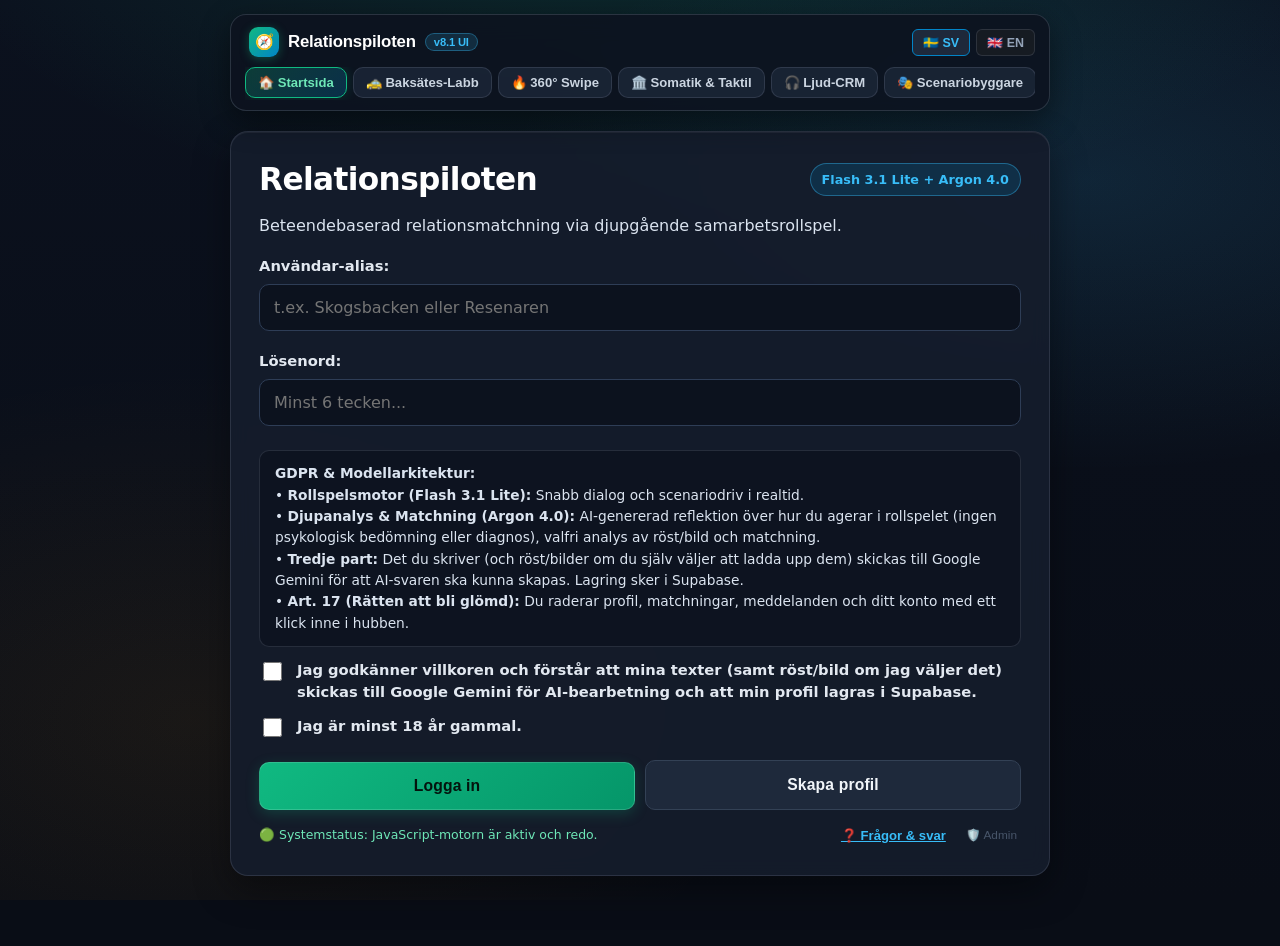
<file: index.html>
<!DOCTYPE html>
<html lang="sv">
<head>
  <meta charset="UTF-8">
  <meta name="viewport" content="width=device-width, initial-scale=1.0">
  <title>Relationspiloten v8 — Samarbetsrollspel, 360° Kompass, Somatik &amp; Psykoakustisk CRM</title>
  <link rel="stylesheet" href="css/styles.css?v=8.1">
  <style id="rp-v8-embedded-styles">
/* ==========================================================================
   RELATIONSPILOTEN v8.0 — KOMPLETT UI/UX-DESIGN, NAVIGATION & LÄSBARHET
   ========================================================================== */
:root {
  --bg: #090d16;
  --bg-grad:
    radial-gradient(ellipse 80% 50% at 50% -10%, rgba(16, 185, 129, 0.16), transparent 70%),
    radial-gradient(ellipse 70% 50% at 85% 20%, rgba(56, 189, 248, 0.12), transparent 65%),
    radial-gradient(ellipse 70% 60% at 15% 80%, rgba(245, 158, 11, 0.07), transparent 65%),
    linear-gradient(180deg, #0b111e 0%, #090d16 100%);
  --card: rgba(21, 29, 44, 0.92);
  --card-solid: #151d2c;
  --card-inner: #0f1522;
  --accent: #10b981;
  --accent-hover: #059669;
  --cyan: #38bdf8;
  --danger: #ef4444;
  --warning: #f59e0b;
  --text: #f8fafc;
  --text-body: #dbe4f0;
  --muted: #94a3b8;
  --border: rgba(148, 163, 184, 0.18);
  --border-strong: rgba(56, 189, 248, 0.35);
  --gold: #f59e0b;
  --silver: #94a3b8;
  --bronze: #d97706;
  --radius-xl: 18px;
  --radius-lg: 14px;
  --radius-md: 10px;
}

html {
  scroll-behavior: smooth;
  -webkit-text-size-adjust: 100%;
  font-size: 16px;
}

body {
  margin: 0;
  font-family: 'Inter', system-ui, -apple-system, BlinkMacSystemFont, 'Segoe UI', Roboto, sans-serif;
  background-color: var(--bg);
  background-image: var(--bg-grad);
  background-attachment: fixed;
  color: var(--text);
  display: flex;
  justify-content: center;
  padding: 14px 16px 48px;
  min-height: 100dvh;
  box-sizing: border-box;
  line-height: 1.65;
}

.container {
  width: 100%;
  max-width: 820px;
}

/* --- GLOBAL TOPP-NAVIGERING (ALLTID SYNLIG & LÄTT ATT HOPPA RUNT I) --- */
.rp-global-header {
  position: sticky;
  top: 10px;
  z-index: 90;
  background: rgba(13, 19, 31, 0.88);
  backdrop-filter: blur(14px);
  -webkit-backdrop-filter: blur(14px);
  border: 1px solid rgba(148, 163, 184, 0.22);
  border-radius: 16px;
  padding: 10px 14px;
  margin-bottom: 20px;
  box-shadow: 0 10px 30px rgba(0, 0, 0, 0.45);
  display: flex;
  flex-direction: column;
  gap: 8px;
}

.rp-header-toprow {
  display: flex;
  justify-content: space-between;
  align-items: center;
  gap: 10px;
  flex-wrap: wrap;
}

.rp-brand {
  display: inline-flex;
  align-items: center;
  gap: 9px;
  font-weight: 800;
  font-size: 1.05rem;
  color: #fff;
  cursor: pointer;
  background: none;
  border: none;
  padding: 2px 4px;
  letter-spacing: -0.01em;
}
.rp-brand-icon {
  width: 30px;
  height: 30px;
  border-radius: 9px;
  background: linear-gradient(135deg, #10b981, #0284c7);
  display: inline-flex;
  align-items: center;
  justify-content: center;
  font-size: 0.95rem;
  box-shadow: 0 2px 10px rgba(16, 185, 129, 0.35);
}
.rp-version-pill {
  font-size: 0.7rem;
  font-weight: 700;
  padding: 2px 8px;
  border-radius: 20px;
  background: rgba(56, 189, 248, 0.15);
  color: #38bdf8;
  border: 1px solid rgba(56, 189, 248, 0.35);
}

.rp-nav-bar {
  display: flex;
  align-items: center;
  gap: 6px;
  overflow-x: auto;
  padding-bottom: 2px;
  scrollbar-width: none;
}
.rp-nav-bar::-webkit-scrollbar { display: none; }

.rp-nav-btn {
  background: rgba(30, 41, 59, 0.75);
  border: 1px solid rgba(148, 163, 184, 0.18);
  color: #cbd5e1;
  padding: 7px 12px;
  border-radius: 10px;
  font-size: 0.82rem;
  font-weight: 600;
  cursor: pointer;
  white-space: nowrap;
  display: inline-flex;
  align-items: center;
  gap: 6px;
  transition: all 0.16s ease;
  margin: 0;
  width: auto;
}
.rp-nav-btn:hover {
  background: rgba(51, 65, 85, 0.9);
  color: #fff;
  border-color: rgba(56, 189, 248, 0.45);
  transform: translateY(-1px);
}
.rp-nav-btn.active-nav {
  background: linear-gradient(135deg, rgba(16, 185, 129, 0.25), rgba(2, 132, 199, 0.25));
  color: #6ee7b7;
  border-color: #10b981;
  box-shadow: 0 0 12px rgba(16, 185, 129, 0.2);
}

/* --- VYER & KORT --- */
.view {
  display: none;
  animation: rpViewFade 0.22s ease-out;
}
.view.active { display: block; }
@keyframes rpViewFade {
  from { opacity: 0; transform: translateY(6px); }
  to { opacity: 1; transform: translateY(0); }
}

.card {
  background: var(--card);
  backdrop-filter: blur(10px);
  border: 1px solid var(--border);
  border-radius: var(--radius-xl);
  padding: 28px;
  margin-bottom: 22px;
  box-shadow: 0 14px 36px rgba(0, 0, 0, 0.38), inset 0 1px 0 rgba(255, 255, 255, 0.06);
}

@media (max-width: 580px) {
  body { padding: 10px 10px 36px; }
  .card { padding: 20px 16px; border-radius: 15px; }
  .rp-global-header { padding: 8px 10px; top: 6px; }
}

/* --- TYPOGRAFI & LÄSBARHET --- */
h1 {
  font-size: clamp(1.5rem, 4vw, 1.95rem);
  font-weight: 800;
  letter-spacing: -0.02em;
  line-height: 1.25;
  margin: 0 0 8px 0;
  color: #ffffff;
}
h2 {
  font-size: clamp(1.22rem, 3.2vw, 1.5rem);
  font-weight: 700;
  letter-spacing: -0.015em;
  line-height: 1.3;
  margin: 0 0 10px 0;
  color: #f8fafc;
}
h3 {
  font-size: 1.08rem;
  font-weight: 700;
  line-height: 1.35;
  margin: 0 0 6px 0;
  color: #f1f5f9;
}
p {
  font-size: 1rem;
  line-height: 1.68;
  color: var(--text-body);
  margin-top: 6px;
  margin-bottom: 14px;
}
label {
  display: block;
  font-size: 0.92rem;
  font-weight: 600;
  color: #e2e8f0;
  margin-top: 4px;
}

/* --- HERO-STEG & SNABBKORT PÅ STARTSIDAN --- */
.rp-steps-strip {
  display: grid;
  grid-template-columns: repeat(3, 1fr);
  gap: 10px;
  margin: 16px 0 22px;
}
@media (max-width: 640px) {
  .rp-steps-strip { grid-template-columns: 1fr; gap: 8px; }
}
.rp-step-pill {
  background: rgba(15, 21, 34, 0.85);
  border: 1px solid rgba(148, 163, 184, 0.16);
  border-radius: 12px;
  padding: 12px 14px;
  display: flex;
  align-items: flex-start;
  gap: 10px;
}
.rp-step-num {
  width: 26px;
  height: 26px;
  border-radius: 8px;
  background: rgba(16, 185, 129, 0.18);
  border: 1px solid rgba(16, 185, 129, 0.4);
  color: #6ee7b7;
  font-weight: 800;
  font-size: 0.82rem;
  display: flex;
  align-items: center;
  justify-content: center;
  flex-shrink: 0;
  margin-top: 1px;
}
.rp-step-text strong {
  display: block;
  font-size: 0.88rem;
  color: #fff;
  margin-bottom: 2px;
}
.rp-step-text span {
  font-size: 0.8rem;
  color: var(--muted);
  line-height: 1.4;
  display: block;
}

.rp-lab-showcase-grid {
  display: grid;
  grid-template-columns: 1fr 1fr;
  gap: 12px;
  margin-top: 12px;
}
@media (max-width: 580px) {
  .rp-lab-showcase-grid { grid-template-columns: 1fr; }
}
.rp-lab-tile {
  background: #101726;
  border: 1px solid rgba(148, 163, 184, 0.2);
  border-radius: 12px;
  padding: 14px;
  display: flex;
  flex-direction: column;
  justify-content: space-between;
  gap: 10px;
  transition: transform 0.15s ease, border-color 0.15s ease;
}
.rp-lab-tile:hover {
  transform: translateY(-2px);
  border-color: #38bdf8;
}

/* --- KNAPPAR --- */
.btn {
  background: linear-gradient(135deg, #10b981 0%, #059669 100%);
  color: #04130d;
  border: 1px solid rgba(255, 255, 255, 0.14);
  padding: 13px 20px;
  min-height: 48px;
  border-radius: var(--radius-md);
  cursor: pointer;
  font-weight: 700;
  width: 100%;
  box-sizing: border-box;
  margin-top: 10px;
  font-size: 0.98rem;
  letter-spacing: 0.01em;
  box-shadow: 0 4px 14px rgba(16, 185, 129, 0.22);
  transition: transform 0.12s ease, box-shadow 0.15s ease, filter 0.15s ease, background 0.15s ease;
  display: inline-flex;
  align-items: center;
  justify-content: center;
  gap: 8px;
  text-decoration: none;
}
.btn:hover:not(:disabled) {
  filter: brightness(1.08);
  transform: translateY(-1px);
  box-shadow: 0 6px 20px rgba(16, 185, 129, 0.34);
}
.btn:active:not(:disabled) { transform: translateY(0); }
.btn:disabled { opacity: 0.45; cursor: not-allowed; box-shadow: none; }

.btn-secondary {
  background: #1e293b;
  color: #f1f5f9;
  border: 1px solid #334155;
  box-shadow: none;
  font-weight: 600;
  margin-top: 8px;
}
.btn-secondary:hover:not(:disabled) {
  background: #283548;
  border-color: #38bdf8;
  color: #fff;
  box-shadow: 0 4px 12px rgba(0, 0, 0, 0.25);
}

.btn-danger {
  background: rgba(220, 38, 38, 0.18);
  color: #fca5a5;
  border: 1px solid rgba(239, 68, 68, 0.45);
  box-shadow: none;
  margin-top: 8px;
}
.btn-danger:hover:not(:disabled) {
  background: #dc2626;
  color: #fff;
}

.btn-choice {
  background: #172133;
  border: 1px solid var(--border);
  color: var(--text);
  text-align: left;
  padding: 15px 18px;
  border-radius: 12px;
  cursor: pointer;
  font-weight: 500;
  width: 100%;
  box-sizing: border-box;
  line-height: 1.55;
  font-size: 0.98rem;
  transition: all 0.15s ease;
  display: flex;
  gap: 12px;
  align-items: flex-start;
}
.btn-choice:hover {
  background: #213049;
  border-color: #38bdf8;
  transform: translateY(-1px);
}
.btn-choice strong {
  color: #38bdf8;
  font-size: 1rem;
}

.grid { display: grid; grid-template-columns: 1fr; gap: 16px; margin-top: 16px; }
.builder-grid {
  display: grid;
  grid-template-columns: 1fr 1fr;
  gap: 14px;
  margin-bottom: 14px;
}
@media (max-width: 600px) {
  .builder-grid { grid-template-columns: 1fr; }
}
.builder-box {
  background: var(--card-inner);
  border: 1px solid var(--border);
  border-radius: 12px;
  padding: 14px;
}
.builder-box label {
  display: block;
  font-size: 0.9rem;
  font-weight: 600;
  color: #e2e8f0;
  margin-bottom: 6px;
}
.builder-box select {
  margin-top: 4px;
  margin-bottom: 8px;
}
.builder-box input[type="text"] {
  margin-top: 0;
  margin-bottom: 0;
  font-size: 1rem;
  padding: 10px 12px;
}
.scenario-item, .match-card {
  border: 1px solid var(--border);
  border-radius: 14px;
  padding: 18px;
  background: #111826;
  box-shadow: 0 4px 16px rgba(0, 0, 0, 0.22);
}
.match-card.gold { border-left: 5px solid var(--gold); }
.match-card.silver { border-left: 5px solid var(--silver); }
.match-card.bronze { border-left: 5px solid var(--bronze); }

.chat-box {
  height: 410px;
  overflow-y: auto;
  border: 1px solid var(--border);
  border-radius: 12px;
  padding: 18px;
  background: #0b101b;
  display: flex;
  flex-direction: column;
  gap: 12px;
}
.msg {
  padding: 12px 16px;
  border-radius: 12px;
  max-width: 86%;
  line-height: 1.62;
  font-size: 0.98rem;
}
.msg.model { background: #1a2436; align-self: flex-start; border: 1px solid rgba(255,255,255,0.06); }
.msg.user { background: #143527; align-self: flex-end; border: 1px solid rgba(16,185,129,0.3); }

.input-row { display: flex; gap: 10px; margin-top: 12px; }
input[type="text"], input[type="password"], textarea, select {
  width: 100%;
  padding: 13px 14px;
  border-radius: var(--radius-md);
  border: 1px solid #2e3d56;
  background: #0c121e;
  color: #fff;
  box-sizing: border-box;
  margin-top: 6px;
  margin-bottom: 14px;
  font-family: inherit;
  font-size: 1rem; /* 16px förhindrar auto-zoom i iOS Safari */
  transition: border-color 0.15s ease, box-shadow 0.15s ease;
}
input[type="text"]:focus, input[type="password"]:focus, textarea:focus, select:focus {
  outline: none;
  border-color: #38bdf8;
  box-shadow: 0 0 0 3px rgba(56, 189, 248, 0.2);
}
textarea { min-height: 90px; resize: vertical; line-height: 1.55; }

.legal-box {
  font-size: 0.86rem;
  color: var(--text-body);
  background: #0d1320;
  border: 1px solid var(--border);
  padding: 12px 15px;
  border-radius: 10px;
  margin-top: 10px;
  line-height: 1.55;
}
.checkbox-label {
  display: flex;
  gap: 12px;
  align-items: flex-start;
  font-size: 0.92rem;
  cursor: pointer;
  margin: 12px 0;
  color: #e2e8f0;
  line-height: 1.48;
}
.checkbox-label input {
  margin-top: 3px;
  width: 19px;
  height: 19px;
  flex-shrink: 0;
  accent-color: var(--accent);
}
.status-badge {
  display: inline-block;
  padding: 5px 11px;
  border-radius: 20px;
  font-size: 0.8rem;
  font-weight: 600;
  background: rgba(16, 185, 129, 0.16);
  color: #6ee7b7;
  border: 1px solid rgba(16, 185, 129, 0.35);
  margin-bottom: 8px;
}
.badge-engine { background: rgba(2, 132, 199, 0.18); color: #38bdf8; border: 1px solid rgba(56, 189, 248, 0.4); }
.badge-gold { background: rgba(180, 83, 9, 0.28); color: #fde68a; border: 1px solid rgba(245, 158, 11, 0.45); }
.badge-silver { background: #334155; color: #cbd5e1; }
.badge-bronze { background: #451a03; color: #fed7aa; }

pre, #profile-text {
  white-space: pre-wrap;
  word-break: break-word;
  font-family: inherit;
  font-size: 0.98rem;
  line-height: 1.72;
  color: #e2e8f0;
}

.feedback-banner {
  display: none;
  padding: 12px 15px;
  border-radius: 10px;
  margin-top: 12px;
  font-size: 0.92rem;
  font-weight: 500;
}
.feedback-banner.error {
  display: block;
  background: rgba(185, 28, 28, 0.25);
  border: 1px solid #ef4444;
  color: #fca5a5;
}
.feedback-banner.info {
  display: block;
  background: rgba(16, 185, 129, 0.22);
  border: 1px solid #34d399;
  color: #a7f3d0;
}

/* --- SEKTIONSHOPP I HUBBEN --- */
.hub-quick-nav {
  background: rgba(15, 21, 34, 0.92);
  border: 1px solid var(--border);
  border-radius: 12px;
  padding: 8px 10px;
  display: flex;
  gap: 8px;
  overflow-x: auto;
  margin: 0 0 18px 0;
  align-items: center;
}
.hub-nav-pill {
  background: #1b263b;
  border: 1px solid #2e3d56;
  color: #e2e8f0;
  padding: 7px 13px;
  border-radius: 8px;
  font-size: 0.84rem;
  font-weight: 600;
  white-space: nowrap;
  text-decoration: none;
  cursor: pointer;
  transition: all 0.15s ease;
  display: inline-flex;
  align-items: center;
  gap: 5px;
}
.hub-nav-pill:hover {
  background: #263552;
  border-color: #38bdf8;
  color: #fff;
}

.modal-overlay {
  display: none;
  position: fixed;
  top: 0; left: 0; width: 100%; height: 100%;
  background: rgba(5, 8, 14, 0.82);
  backdrop-filter: blur(6px);
  justify-content: center;
  align-items: center;
  z-index: 1000;
  padding: 20px;
  box-sizing: border-box;
}
.modal-overlay.active { display: flex; }
.modal-content {
  background: var(--card-solid);
  border: 1px solid var(--warning);
  border-radius: 16px;
  padding: 24px;
  max-width: 540px;
  width: 100%;
  box-shadow: 0 20px 45px rgba(0,0,0,0.7);
}
.modal-content h3 { color: #fef3c7; margin-top: 0; }
.guideline-list {
  font-size: 0.94rem;
  color: #cbd5e1;
  line-height: 1.6;
  padding-left: 20px;
  margin: 12px 0;
}

/* --- 360 VEKTORSWIPE & GALLRING (INDEXTEST LAB) --- */
    .compass-bar {
      width: 100%;
      padding: 8px 12px;
      display: flex;
      justify-content: space-around;
      flex-wrap: wrap;
      gap: 6px;
      font-size: 0.76rem;
      color: var(--muted);
      background: #11151c;
      border: 1px solid var(--border);
      border-radius: 8px;
      margin-bottom: 14px;
    }
    .compass-point { display: flex; align-items: center; gap: 5px; }
    .compass-dot { width: 8px; height: 8px; border-radius: 50%; display: inline-block; }
    .dot-up { background: #3fb950; }
    .dot-right { background: #ff7b72; }
    .dot-down { background: #d2a8ff; }
    .dot-left { background: #79c0ff; }

    .swipe-arena {
      position: relative;
      width: 100%;
      max-width: 360px;
      height: 460px;
      margin: 12px auto 16px;
      perspective: 1000px;
      touch-action: none;
      user-select: none;
      -webkit-user-select: none;
    }
    .swipe-card-slot {
      position: absolute;
      top: 0; left: 0;
      width: 100%; height: 100%;
      border-radius: 18px;
      background: #161b22;
      border: 1px solid var(--border);
      overflow: hidden;
      box-shadow: 0 12px 30px rgba(0,0,0,0.55);
      cursor: grab;
      touch-action: none;
      will-change: transform, box-shadow;
    }
    .swipe-card-slot:active { cursor: grabbing; }
    .swipe-card-slot.under {
      transform: scale(0.94) translateY(16px);
      z-index: 1;
      opacity: 0.55;
      filter: blur(1px);
    }
    .swipe-card-slot.active-card { z-index: 2; }
    .swipe-img-wrap {
      width: 100%;
      height: 76%;
      background: #090d13;
      position: relative;
      overflow: hidden;
    }
    .swipe-img {
      width: 100%;
      height: 100%;
      object-fit: cover;
      display: block;
      pointer-events: none;
    }
    .swipe-placeholder {
      width: 100%;
      height: 100%;
      display: flex;
      flex-direction: column;
      align-items: center;
      justify-content: center;
      background: radial-gradient(circle at 50% 35%, #1e293b, #090d13);
      color: var(--muted);
      text-align: center;
      padding: 18px;
    }
    .swipe-info {
      height: 24%;
      padding: 12px 16px;
      display: flex;
      flex-direction: column;
      justify-content: center;
      background: #161b22;
      border-top: 1px solid rgba(255,255,255,0.06);
    }
    .emotion-pill {
      position: absolute;
      top: 16px;
      left: 50%;
      transform: translateX(-50%) scale(0.85);
      padding: 7px 16px;
      border-radius: 25px;
      font-size: 0.84rem;
      font-weight: 700;
      color: #fff;
      background: rgba(0,0,0,0.8);
      border: 2px solid transparent;
      backdrop-filter: blur(8px);
      opacity: 0;
      transition: opacity 0.12s ease, transform 0.12s ease;
      pointer-events: none;
      z-index: 10;
      white-space: nowrap;
    }
    .emotion-pill.visible {
      opacity: 1;
      transform: translateX(-50%) scale(1);
    }
    .speed-pill {
      position: absolute;
      bottom: 118px;
      right: 12px;
      padding: 4px 10px;
      border-radius: 12px;
      font-size: 0.72rem;
      font-weight: 600;
      background: rgba(15, 18, 23, 0.85);
      color: #94a3b8;
      border: 1px solid var(--border);
      z-index: 9;
      pointer-events: none;
    }

    .archetype-grid {
      display: grid;
      grid-template-columns: repeat(auto-fill, minmax(135px, 1fr));
      gap: 12px;
      margin-top: 14px;
    }
    .grid-item-card {
      background: #141922;
      border: 2px solid var(--border);
      border-radius: 10px;
      overflow: hidden;
      cursor: pointer;
      position: relative;
      transition: all 0.15s ease;
    }
    .grid-item-card:hover { border-color: #38bdf8; transform: translateY(-2px); }
    .grid-item-card.eliminated {
      border-color: #ef4444;
      opacity: 0.45;
      filter: grayscale(80%);
    }
    .grid-item-card.self-selected {
      border-color: #f59e0b;
      box-shadow: 0 0 15px rgba(245, 158, 11, 0.4);
    }
    .grid-rank-badge {
      position: absolute;
      top: 6px;
      right: 6px;
      width: 26px;
      height: 26px;
      border-radius: 50%;
      background: #f59e0b;
      color: #000;
      font-weight: 800;
      font-size: 0.82rem;
      display: flex;
      align-items: center;
      justify-content: center;
      box-shadow: 0 2px 6px rgba(0,0,0,0.5);
    }
    .grid-elim-badge {
      position: absolute;
      top: 6px;
      right: 6px;
      padding: 2px 7px;
      border-radius: 6px;
      background: #ef4444;
      color: #fff;
      font-weight: 700;
      font-size: 0.7rem;
    }

    .top-lang-bar {
      display: flex;
      justify-content: flex-end;
      align-items: center;
      gap: 6px;
      margin-bottom: 12px;
      width: 100%;
    }
    .lang-btn {
      background: #161b22;
      border: 1px solid var(--border);
      color: var(--muted);
      padding: 5px 10px;
      border-radius: 6px;
      font-size: 0.78rem;
      font-weight: 600;
      cursor: pointer;
      display: inline-flex;
      align-items: center;
      gap: 5px;
      transition: all 0.15s ease;
      width: auto;
      margin: 0;
    }
    .lang-btn:hover {
      color: #fff;
      border-color: #38bdf8;
    }
    .lang-btn.active {
      background: #1e293b;
      color: #38bdf8;
      border-color: #0284c7;
    }


    /* --- LÅST, CENTRERAD SVAJPVY UTAN SCROLL --- */
    body.swipe-locked {
      overflow: hidden !important;
      position: fixed;
      width: 100%;
      height: 100dvh;
      touch-action: none;
    }
    .swipe-fullscreen-modal {
      display: none;
      position: fixed;
      inset: 0;
      width: 100vw;
      height: 100dvh;
      background: var(--bg);
      z-index: 2000;
      flex-direction: column;
      justify-content: space-between;
      align-items: center;
      padding: 14px 16px 20px;
      box-sizing: border-box;
      overflow: hidden;
      touch-action: none;
      user-select: none;
      -webkit-user-select: none;
    }
    .swipe-fullscreen-modal.active {
      display: flex;
    }
    .swipe-fs-header {
      width: 100%;
      max-width: 380px;
      display: flex;
      justify-content: space-between;
      align-items: center;
      flex-shrink: 0;
    }
    .swipe-fs-question {
      width: 100%;
      max-width: 380px;
      text-align: center;
      margin: 4px 0 6px;
      flex-shrink: 0;
    }
    .swipe-fs-question h3 {
      font-size: 1.02rem;
      margin: 0;
      color: #fff;
      font-weight: 700;
    }
    .swipe-fs-compass-mini {
      display: flex;
      justify-content: center;
      gap: 12px;
      font-size: 0.72rem;
      color: var(--muted);
      margin-top: 4px;
    }
    .swipe-fs-arena-wrap {
      flex: 1;
      width: 100%;
      max-width: 360px;
      max-height: 470px;
      position: relative;
      display: flex;
      align-items: center;
      justify-content: center;
      margin: auto;
      touch-action: none;
    }


    /* --- SOMATISK & TAKTIL 2-STEGS RADIALMODUL + OFF-GUARD DJÄVULSTEST --- */
    .somatic-stimulus-card {
      width: 100%;
      background: #14171f;
      border: 1px solid var(--border);
      border-radius: 16px;
      overflow: hidden;
      box-shadow: 0 18px 40px rgba(0, 0, 0, 0.6);
      display: flex;
      flex-direction: column;
    }
    .somatic-viewport {
      width: 100%;
      aspect-ratio: 3 / 4;
      max-height: 450px;
      background: radial-gradient(circle at 50% 35%, #232734 0%, #0e1017 85%);
      position: relative;
      overflow: hidden;
      display: flex;
      align-items: center;
      justify-content: center;
      touch-action: none;
      cursor: crosshair;
    }
    .somatic-stimulus-img {
      width: 100%;
      height: 100%;
      object-fit: cover;
      display: block;
      pointer-events: none;
    }
    .somatic-fallback-svg {
      width: 100%;
      height: 100%;
      display: flex;
      flex-direction: column;
      align-items: center;
      justify-content: center;
      pointer-events: none;
      padding: 16px;
      text-align: center;
    }
    .somatic-module-pill {
      position: absolute;
      top: 10px;
      left: 10px;
      background: rgba(16, 185, 129, 0.2);
      border: 1px solid rgba(16, 185, 129, 0.5);
      color: #6ee7b7;
      font-size: 0.68rem;
      font-weight: 700;
      padding: 3px 8px;
      border-radius: 6px;
      pointer-events: none;
      z-index: 4;
      text-transform: uppercase;
    }
    .somatic-file-pill {
      position: absolute;
      top: 10px;
      right: 10px;
      background: rgba(0, 0, 0, 0.68);
      border: 1px solid rgba(255, 255, 255, 0.15);
      color: #cbd5e1;
      font-family: monospace;
      font-size: 0.72rem;
      padding: 3px 8px;
      border-radius: 6px;
      pointer-events: none;
      z-index: 4;
    }
    .somatic-card-footer {
      padding: 12px 16px;
      display: flex;
      justify-content: space-between;
      align-items: center;
      background: #10131a;
      border-top: 1px solid var(--border);
    }
    .somatic-card-tag {
      display: inline-block;
      font-size: 0.65rem;
      font-weight: 700;
      text-transform: uppercase;
      letter-spacing: 0.8px;
      padding: 2px 6px;
      border-radius: 4px;
      background: rgba(245, 158, 11, 0.18);
      color: #fcd34d;
      margin-bottom: 3px;
    }
    .somatic-card-title {
      font-size: 0.96rem;
      font-weight: 700;
      color: #fff;
    }
    .somatic-card-sub {
      font-size: 0.78rem;
      color: var(--muted);
    }
    .somatic-wheel-overlay {
      position: absolute;
      inset: 0;
      background: rgba(8, 10, 15, 0.65);
      backdrop-filter: blur(3px);
      display: none;
      align-items: center;
      justify-content: center;
      z-index: 20;
      touch-action: none;
    }
    .somatic-wheel-overlay.active {
      display: flex;
    }
    .somatic-wheel-container {
      width: 272px;
      height: 272px;
      position: relative;
      border-radius: 50%;
      border: 1px dashed rgba(252, 211, 77, 0.32);
      background: radial-gradient(circle, rgba(20, 24, 34, 0.88) 0%, rgba(11, 12, 16, 0.45) 70%);
    }
    .somatic-wheel-center {
      position: absolute;
      left: 50%;
      top: 50%;
      transform: translate(-50%, -50%);
      width: 74px;
      height: 74px;
      border-radius: 50%;
      background: #0f1219;
      border: 2px solid rgba(252, 211, 77, 0.5);
      display: flex;
      flex-direction: column;
      align-items: center;
      justify-content: center;
      text-align: center;
      pointer-events: none;
    }
    .somatic-wheel-step-lbl {
      font-size: 0.6rem;
      color: var(--muted);
      letter-spacing: 1px;
    }
    .somatic-wheel-step-title {
      font-size: 0.8rem;
      font-weight: 800;
      color: #fcd34d;
    }
    .somatic-wheel-node {
      position: absolute;
      width: 66px;
      height: 66px;
      margin-left: -33px;
      margin-top: -33px;
      border-radius: 50%;
      background: #171b26;
      border: 2px solid rgba(255, 255, 255, 0.24);
      display: flex;
      flex-direction: column;
      align-items: center;
      justify-content: center;
      gap: 2px;
      cursor: pointer;
      transition: transform 0.14s ease, border-color 0.14s ease, box-shadow 0.14s ease;
      box-shadow: 0 6px 16px rgba(0, 0, 0, 0.6);
    }
    .somatic-wheel-node.highlighted,
    .somatic-wheel-node:hover {
      transform: scale(1.18);
      border-color: #fcd34d;
      box-shadow: 0 0 18px rgba(252, 211, 77, 0.65);
      z-index: 5;
    }
    .somatic-wheel-node svg {
      width: 26px;
      height: 26px;
      pointer-events: none;
    }
    .somatic-node-label {
      font-size: 0.62rem;
      font-weight: 700;
      color: #f3f4f6;
      text-shadow: 0 1px 3px rgba(0, 0, 0, 0.9);
      pointer-events: none;
    }
    .somatic-telemetry-bar {
      margin-top: 10px;
      padding: 10px 12px;
      background: #0d1016;
      border: 1px solid var(--border);
      border-radius: 10px;
      font-family: monospace;
      font-size: 0.76rem;
      color: var(--muted);
    }
    .somatic-layer-box {
      background: #11151d;
      border: 1px solid var(--border);
      border-radius: 10px;
      padding: 14px;
      margin-bottom: 12px;
    }
    .somatic-layer-title {
      font-size: 0.78rem;
      font-weight: 800;
      text-transform: uppercase;
      letter-spacing: 0.8px;
      color: #fcd34d;
      margin-bottom: 8px;
    }
    .somatic-metric-grid {
      display: grid;
      grid-template-columns: 1fr 1fr;
      gap: 8px;
    }
    .somatic-metric-item {
      background: #171c27;
      padding: 8px 10px;
      border-radius: 8px;
    }
    .somatic-metric-lbl {
      font-size: 0.72rem;
      color: var(--muted);
    }
    .somatic-metric-val {
      font-size: 0.92rem;
      font-weight: 700;
      color: #fff;
      margin-top: 2px;
    }
    .somatic-offguard-modal {
      position: fixed;
      inset: 0;
      background: rgba(7, 9, 14, 0.92);
      backdrop-filter: blur(10px);
      z-index: 3000;
      display: none;
      align-items: center;
      justify-content: center;
      padding: 20px;
    }
    .somatic-offguard-modal.active {
      display: flex;
    }
    .somatic-offguard-box {
      width: 100%;
      max-width: 450px;
      background: #151923;
      border: 1px solid rgba(245, 158, 11, 0.55);
      border-radius: 16px;
      padding: 22px;
      box-shadow: 0 24px 60px rgba(0, 0, 0, 0.85);
    }
    .somatic-offguard-badge {
      background: rgba(239, 68, 68, 0.18);
      border: 1px solid rgba(239, 68, 68, 0.45);
      color: #fca5a5;
      font-size: 0.68rem;
      font-weight: 700;
      padding: 3px 8px;
      border-radius: 5px;
      letter-spacing: 0.7px;
      text-transform: uppercase;
    }
    .somatic-offguard-question {
      font-size: 0.98rem;
      line-height: 1.45;
      font-weight: 600;
      color: #fff;
      margin-bottom: 16px;
    }
    .somatic-offguard-options {
      display: flex;
      flex-direction: column;
      gap: 10px;
    }
    .somatic-offguard-btn {
      background: #1e2433;
      border: 1px solid rgba(255, 255, 255, 0.14);
      color: #e5e7eb;
      text-align: left;
      padding: 12px 14px;
      border-radius: 10px;
      font-size: 0.86rem;
      line-height: 1.38;
      cursor: pointer;
      transition: all 0.15s ease;
    }
    .somatic-offguard-btn:hover {
      background: rgba(245, 158, 11, 0.16);
      border-color: #fcd34d;
    }


    /* --- SUBJEKTIV FÄRG- & FORMSTEGE (MOOD LADDER) --- */
    .mood-ladder-grid {
      display: grid;
      grid-template-columns: 1fr 1fr;
      gap: 10px;
      margin: 10px 0;
    }
    .mood-ladder-item {
      background: #181e2c;
      border: 2px solid rgba(255, 255, 255, 0.14);
      border-radius: 12px;
      padding: 10px 12px;
      display: flex;
      align-items: center;
      gap: 10px;
      cursor: pointer;
      position: relative;
      transition: all 0.15s ease;
    }
    .mood-ladder-item:hover {
      border-color: #38bdf8;
      transform: translateY(-1px);
    }
    .mood-ladder-item.ranked {
      border-color: #fcd34d;
      background: #1f273a;
      box-shadow: 0 0 14px rgba(252, 211, 77, 0.25);
    }
    .mood-swatch {
      width: 36px;
      height: 36px;
      border-radius: 50%;
      display: flex;
      align-items: center;
      justify-content: center;
      flex-shrink: 0;
      border: 1px solid rgba(255,255,255,0.22);
    }
    .mood-swatch svg {
      width: 24px;
      height: 24px;
    }
    .mood-rank-pill {
      margin-left: auto;
      width: 26px;
      height: 26px;
      border-radius: 50%;
      background: #0d1118;
      border: 1px dashed #475569;
      color: #94a3b8;
      font-size: 0.78rem;
      font-weight: 800;
      display: flex;
      align-items: center;
      justify-content: center;
    }
    .mood-ladder-item.ranked .mood-rank-pill {
      background: #fcd34d;
      border: 1px solid #f59e0b;
      color: #0b0c10;
    }


    /* --- CONTINUOUS AFFECT TRACKING (CRM) / PSYKOAKUSTISKT RADAR --- */
    .crm-pad-wrap {
      width: 100%;
      max-width: 390px;
      aspect-ratio: 1 / 1;
      margin: 10px auto 12px;
      position: relative;
      border-radius: 18px;
      background: radial-gradient(circle at 50% 50%, #1c2333 0%, #0d1018 85%);
      border: 2px solid #334155;
      box-shadow: inset 0 0 36px rgba(0, 0, 0, 0.75), 0 12px 28px rgba(0, 0, 0, 0.55);
      touch-action: none;
      user-select: none;
      -webkit-user-select: none;
      overflow: hidden;
      cursor: crosshair;
    }
    .crm-pad-wrap.recording {
      border-color: #38bdf8;
      box-shadow: inset 0 0 36px rgba(56, 189, 248, 0.12), 0 0 22px rgba(56, 189, 248, 0.28);
    }
    .crm-axis-line-h {
      position: absolute;
      left: 0; right: 0; top: 50%;
      height: 1px;
      background: rgba(255, 255, 255, 0.12);
      pointer-events: none;
    }
    .crm-axis-line-v {
      position: absolute;
      top: 0; bottom: 0; left: 50%;
      width: 1px;
      background: rgba(255, 255, 255, 0.12);
      pointer-events: none;
    }
    .crm-ring-guide {
      position: absolute;
      left: 50%; top: 50%;
      transform: translate(-50%, -50%);
      border-radius: 50%;
      border: 1px dashed rgba(255, 255, 255, 0.1);
      pointer-events: none;
    }
    .crm-pole-label {
      position: absolute;
      font-size: 0.68rem;
      font-weight: 700;
      padding: 3px 8px;
      border-radius: 10px;
      background: rgba(11, 14, 21, 0.82);
      border: 1px solid rgba(255, 255, 255, 0.12);
      pointer-events: none;
      z-index: 3;
      letter-spacing: 0.3px;
    }
    .crm-pole-n { top: 8px; left: 50%; transform: translateX(-50%); color: #4ade80; border-color: rgba(74, 222, 128, 0.4); }
    .crm-pole-e { right: 8px; top: 50%; transform: translateY(-50%); color: #f87171; border-color: rgba(248, 113, 113, 0.4); }
    .crm-pole-s { bottom: 8px; left: 50%; transform: translateX(-50%); color: #c084fc; border-color: rgba(192, 132, 252, 0.4); }
    .crm-pole-w { left: 8px; top: 50%; transform: translateY(-50%); color: #60a5fa; border-color: rgba(96, 165, 250, 0.4); }

    .crm-cursor-puck {
      position: absolute;
      left: 50%;
      top: 50%;
      width: 34px;
      height: 34px;
      margin-left: -17px;
      margin-top: -17px;
      border-radius: 50%;
      background: radial-gradient(circle, #fde68a 0%, #f59e0b 65%, #b45309 100%);
      border: 2px solid #fff;
      box-shadow: 0 0 18px rgba(245, 158, 11, 0.85);
      pointer-events: none;
      z-index: 6;
      transition: transform 0.04s linear;
    }
    .crm-cursor-puck.active-touch {
      transform: scale(1.22);
      box-shadow: 0 0 26px rgba(56, 189, 248, 0.95);
    }
    .crm-timeline-wrap {
      width: 100%;
      background: #0d1118;
      border: 1px solid var(--border);
      border-radius: 10px;
      padding: 10px 12px;
      margin-bottom: 10px;
      box-sizing: border-box;
    }
    .crm-timeline-bar {
      position: relative;
      width: 100%;
      height: 16px;
      background: #171d29;
      border-radius: 8px;
      overflow: hidden;
      display: flex;
      margin-top: 6px;
    }
    .crm-cue-segment {
      height: 100%;
      border-right: 1px solid rgba(11, 14, 21, 0.8);
      position: relative;
      transition: opacity 0.2s ease;
      opacity: 0.42;
    }
    .crm-cue-segment.active-cue {
      opacity: 1;
      box-shadow: inset 0 0 8px rgba(255, 255, 255, 0.6);
    }
    .crm-playhead {
      position: absolute;
      top: 0; bottom: 0; left: 0%;
      width: 3px;
      background: #fff;
      box-shadow: 0 0 8px #fff;
      z-index: 5;
      pointer-events: none;
    }

  </style>
</head>
<body>
  <div class="container">
    <!-- GLOBAL TOPP-NAVIGERING (ALLTID SYNLIG FÖR ENKEL NAVIGATION FRAM & TILLBAKA) -->
    <header class="rp-global-header">
      <div class="rp-header-toprow">
        <button type="button" class="rp-brand" onclick="window.switchView('view-auth')" title="Gå till Startsidan">
          <span class="rp-brand-icon">🧭</span>
          <span>Relationspiloten</span>
          <span class="rp-version-pill">v8.1 UI</span>
        </button>

        <div class="top-lang-bar" style="width:auto; margin:0;">
          <button type="button" class="lang-btn active" id="lang-btn-sv" onclick="window.setAppLanguage('sv')">🇸🇪 SV</button>
          <button type="button" class="lang-btn" id="lang-btn-en" onclick="window.setAppLanguage('en')">🇬🇧 EN</button>
        </div>
      </div>

      <nav class="rp-nav-bar" aria-label="Huvudnavigering">
        <button type="button" class="rp-nav-btn active-nav" data-nav-view="view-auth" onclick="window.switchView('view-auth')">🏠 Startsida</button>
        <button type="button" class="rp-nav-btn" data-nav-view="view-taxi-menu" onclick="window.openTaxiMenu()">🚕 Baksätes-Labb</button>
        <button type="button" class="rp-nav-btn" data-nav-view="view-swipe-lab" onclick="window.openSwipeLab()">🔥 360° Swipe</button>
        <button type="button" class="rp-nav-btn" data-nav-view="view-somatic-lab" onclick="window.openSomaticLab()">🏛️ Somatik &amp; Taktil</button>
        <button type="button" class="rp-nav-btn" onclick="window.openPsychoacousticCrmLab()">🎧 Ljud-CRM</button>
        <button type="button" class="rp-nav-btn" data-nav-view="view-interests" onclick="window.switchView('view-interests')">🎭 Scenariobyggare</button>
        <button type="button" class="rp-nav-btn" data-nav-view="view-hub" onclick="window.switchView('view-hub')">💞 Matchningshubb</button>
        <button type="button" class="rp-nav-btn" onclick="window.openFaqModal()">❓ Frågor &amp; svar</button>
      </nav>
    </header>

    <!-- Modulära HTML-vyer (både förinbäddade för noll-fördröjning/lokal körning och dynamiskt synkade från views/*.html?v=8.1) -->
    <div data-view-src="views/auth.html">
<!-- 1. INLOGGNING, REGISTRERING & SNABBLABB (v8.1 UI/UX) -->
    <div id="view-auth" class="view active">
      <!-- KORT 1: HERO, 3-STEG & KONTO -->
      <div class="card" style="border-top: 3px solid #10b981;">
        <div style="display:flex; justify-content:space-between; align-items:flex-start; flex-wrap:wrap; gap:10px;">
          <div>
            <span class="status-badge" style="margin-bottom:6px;">🧭 Beteendebaserat Matchningsexperiment</span>
            <h1>Relationspiloten</h1>
          </div>
          <span class="status-badge badge-engine">Flash 3.1 Lite + Argon 4.0</span>
        </div>
        <p style="font-size:1.05rem; color:#e2e8f0; margin-top:4px; margin-bottom:14px;">Beteendebaserad relationsmatchning via djupgående samarbetsrollspel.</p>

        <!-- Visuell 3-stegs översikt -->
        <div class="rp-steps-strip">
          <div class="rp-step-pill">
            <div class="rp-step-num">1</div>
            <div class="rp-step-text">
              <strong>100 % Anonymt Alias</strong>
              <span>Inga profilbilder, inget namn eller mejl. Noll ytligt dömande.</span>
            </div>
          </div>
          <div class="rp-step-pill">
            <div class="rp-step-num">2</div>
            <div class="rp-step-text">
              <strong>16 Rundors Rollspel</strong>
              <span>Lös skarpa dilemman under press med en AI-kompanjon.</span>
            </div>
          </div>
          <div class="rp-step-pill">
            <div class="rp-step-num">3</div>
            <div class="rp-step-text">
              <strong>Djup Korssyntes</strong>
              <span>Argon 4.0 matchar dig på hur du faktiskt agerar – inte vad du påstår.</span>
            </div>
          </div>
        </div>

        <div style="background:rgba(12, 18, 30, 0.75); border:1px solid var(--border); border-radius:14px; padding:18px;">
          <div style="font-size:0.95rem; font-weight:700; color:#6ee7b7; margin-bottom:10px;">
            🔐 Logga in eller skapa din anonyma profil
          </div>

          <div class="builder-grid" style="margin-bottom:4px;">
            <div>
              <label for="auth-id">Användar-alias:</label>
              <input type="text" id="auth-id" placeholder="t.ex. Skogsbacken eller Resenaren" style="margin-bottom:6px;">
            </div>
            <div>
              <label for="auth-pass">Lösenord:</label>
              <input type="password" id="auth-pass" placeholder="Minst 6 tecken..." style="margin-bottom:6px;">
            </div>
          </div>

          <label class="checkbox-label">
            <input type="checkbox" id="legal-consent">
            <span>Jag godkänner villkoren och förstår att mina texter (samt röst/bild om jag väljer det) skickas till Google Gemini för AI-bearbetning och att min profil lagras i Supabase.</span>
          </label>
          <label class="checkbox-label">
            <input type="checkbox" id="age-consent">
            <span>Jag är minst 18 år gammal.</span>
          </label>

          <details class="legal-box" style="margin-bottom:12px;">
            <summary style="cursor:pointer; font-weight:700; color:#38bdf8; user-select:none;">
              🛡️ Läs mer om GDPR, Anonymitet &amp; Rätten att bli glömd (Art. 17)
            </summary>
            <div style="margin-top:8px; padding-top:8px; border-top:1px solid var(--border);">
              • <strong>Rollspelsmotor (Flash 3.1 Lite):</strong> Snabb dialog och scenariodriv i realtid.<br>
              • <strong>Djupanalys &amp; Matchning (Argon 4.0):</strong> AI-genererad reflektion över hur du agerar i rollspelet (ingen psykologisk bedömning eller diagnos), valfri analys av röst/bild och matchning.<br>
              • <strong>Tredje part:</strong> Det du skriver (och röst/bilder om du själv väljer att ladda upp dem) skickas till Google Gemini för att AI-svaren ska kunna skapas. Lagring sker i Supabase.<br>
              • <strong>Art. 17 (Rätten att bli glömd):</strong> Du raderar profil, matchningar, meddelanden och ditt konto med ett klick inne i hubben.
            </div>
          </details>

          <div id="auth-feedback" class="feedback-banner"></div>

          <div style="display:grid; grid-template-columns:1fr 1fr; gap:12px; margin-top:8px;">
            <button type="button" id="btn-login" class="btn" style="margin:0;">Logga in</button>
            <button type="button" id="btn-register" class="btn btn-secondary" style="margin:0; border-color:#38bdf8; color:#38bdf8;">Skapa profil</button>
          </div>
        </div>
      </div>

      <!-- KORT 2: DIREKTLABB & FRISTÅENDE TESTER UTAN INLOGGNING -->
      <div class="card" style="border: 1px solid rgba(56, 189, 248, 0.35);">
        <div style="display:flex; justify-content:space-between; align-items:center; flex-wrap:wrap; gap:8px;">
          <div>
            <span class="status-badge badge-engine" style="margin-bottom:4px;">🧪 Noll konto krävs • Direkt på skärmen</span>
            <h2 style="margin:0;">Prova Fristående Direktlabb &amp; Baksätes-Tester</h2>
          </div>
          <button type="button" class="btn btn-secondary" style="width:auto; margin:0; padding:8px 14px; font-size:0.84rem; border-color:#38bdf8; color:#38bdf8;" onclick="window.openTaxiMenu()">
            🚕 Öppna Baksätes-Labbet (Alla 4) ➔
          </button>
        </div>
        <p style="font-size:0.94rem; margin-bottom:12px;">
          Sitter du i baksätet eller vill du bara testa hur Argon 4.0 läser av din magkänsla på 2–3 minuter utan att skapa profil? Välj ett experiment direkt nedan:
        </p>

        <div class="rp-lab-showcase-grid">
          <div class="rp-lab-tile" style="border-left: 4px solid #38bdf8;">
            <div>
              <strong style="color:#fff; font-size:0.96rem; display:block;">🎧 Psykoakustisk Ljudanalys (CRM)</strong>
              <span style="font-size:0.83rem; color:var(--muted);">Följ 4 musikvärldar &amp; 4 röstarketyper i realtid på vår 2D-affektyta.</span>
            </div>
            <button type="button" class="btn" style="margin:0; padding:10px 12px; font-size:0.86rem; background:linear-gradient(135deg, #38bdf8, #0284c7); color:#0b0c10; font-weight:800;" onclick="window.openPsychoacousticCrmLab()">
              🎧 Starta Ljudanalys (CRM)
            </button>
          </div>

          <div class="rp-lab-tile" style="border-left: 4px solid #f59e0b;">
            <div>
              <strong style="color:#fff; font-size:0.96rem; display:block;">🏛️ Somatisk &amp; Taktil Projektion</strong>
              <span style="font-size:0.83rem; color:var(--muted);">2-stegs radialhjul för kroppsmatris, händer/fötter &amp; Off-Guard profilskärpa.</span>
            </div>
            <button type="button" class="btn" style="margin:0; padding:10px 12px; font-size:0.86rem; background:linear-gradient(135deg, #f59e0b, #d97706); color:#0b0c10; font-weight:800;" onclick="window.openSomaticLab()">
              🏛️ Starta Somatisk &amp; Taktil
            </button>
          </div>

          <div class="rp-lab-tile" style="border-left: 4px solid #10b981;">
            <div>
              <strong style="color:#fff; font-size:0.96rem; display:block;">🔥 360° Vektorswipe &amp; Självbild</strong>
              <span style="font-size:0.83rem; color:var(--muted);">Svep i 360° (Tillit, Kemi, Varning, Distans) med millisekunds-sensor.</span>
            </div>
            <button type="button" id="btn-direct-swipelab" class="btn btn-secondary" style="margin:0; padding:10px 12px; font-size:0.86rem; border-color:#10b981; color:#6ee7b7;" onclick="window.openSwipeLab()">
              🔥 Starta 360° Vektorswipe
            </button>
          </div>

          <div class="rp-lab-tile" style="border-left: 4px solid #ec4899;">
            <div>
              <strong style="color:#fff; font-size:0.96rem; display:block;">🎙️ Röst ➔ AI-Målning ➔ Tolkning</strong>
              <span style="font-size:0.83rem; color:var(--muted);">Berätta i 20 sek – Argon 4.0 målar din röstmelodi och speglar din tolkning.</span>
            </div>
            <button type="button" class="btn btn-secondary" style="margin:0; padding:10px 12px; font-size:0.86rem; border-color:#ec4899; color:#f9a8d4;" onclick="window.openStandaloneVoiceLab()">
              🎙️ Starta Röst-till-Målning
            </button>
          </div>
        </div>

        <div style="display:flex; justify-content:space-between; align-items:center; margin-top:16px; padding-top:12px; border-top:1px solid var(--border); flex-wrap:wrap; gap:8px;">
          <div id="js-health" style="font-size:0.8rem; color:#ef4444;">
            🔴 Laddar JavaScript-motor...
          </div>
          <div style="display:flex; gap:14px; align-items:center;">
            <button type="button" onclick="window.openFaqModal()" style="background:none; border:none; color:#38bdf8; font-size:0.86rem; font-weight:600; cursor:pointer; padding:4px; text-decoration:underline;">❓ Frågor &amp; svar</button>
            <button type="button" onclick="window.openAdminPanel()" style="background:none; border:none; color:#64748b; font-size:0.78rem; cursor:pointer; padding:4px;">🛡️ Admin</button>
          </div>
        </div>
      </div>
    </div>
    </div>
    <div data-view-src="views/interests.html">
<!-- 1.5. FÖRBEREDELSE: SCENARIOBYGGARE, SPRÅK & INTRESSEN -->
    <div id="view-interests" class="view">
      <div class="card">
                <div style="display:flex; justify-content:space-between; align-items:center; flex-wrap:wrap; gap:8px; margin-bottom:10px;">
          <span class="status-badge" style="margin:0;">Steg 1 av 2: Anpassning &amp; Scenariobyggare</span>
          <div style="display:flex; gap:6px; flex-wrap:wrap;">
            <button type="button" class="btn btn-secondary" style="width:auto; margin:0; padding:7px 12px; font-size:0.82rem;" onclick="window.switchView('view-auth')">⬅️ Startsidan</button>
            <button type="button" class="btn btn-secondary" style="width:auto; margin:0; padding:7px 12px; font-size:0.82rem; border:1px solid #38bdf8; color:#38bdf8;" onclick="window.openPsychoacousticCrmLab()">🎧 Ljudanalys (CRM)</button>
            <button type="button" class="btn btn-secondary" style="width:auto; margin:0; padding:7px 12px; font-size:0.82rem; border:1px solid #f59e0b; color:#fde68a;" onclick="window.openSomaticLab()">🏛️ Somatisk &amp; Taktil</button>
            <button type="button" class="btn btn-secondary" style="width:auto; margin:0; padding:7px 12px; font-size:0.82rem;" onclick="window.switchView('view-hub')">💞 Matchningshubben</button>
          </div>
        </div>
        <h1>Vad engagerar dig?</h1>
        <p>Innan rollspelet startar formar vi grundäventyret direkt efter dina val och intressen så att världen och utmaningen känns levande för dig. Välj i menyerna och/eller skriv fritt under varje punkt.</p>

        <div class="builder-box" style="margin-bottom:14px;">
          <label for="base-lang-select">🌍 Språk för själva rollspelet:</label>
          <select id="base-lang-select">
            <option value="Svenska" selected>Svenska</option>
            <option value="Engelska (English)">Engelska (English)</option>
            <option value="Spanska (Español - Argentina / voseo)">Spanska (Español - Argentina / voseo)</option>
            <option value="Spanska (Español)">Spanska (Español standard)</option>
            <option value="Norska">Norska</option>
            <option value="Danska">Danska</option>
            <option value="Tyska (Deutsch)">Tyska (Deutsch)</option>
            <option value="Franska (Français)">Franska (Français)</option>
          </select>
          <input type="text" id="base-lang-free" placeholder="Valfritt: Ange annat språk, dialekt eller stil fritt här...">
        </div>

        <div class="builder-grid">
          <div class="builder-box">
            <label for="base-world-select">🌌 Värld / Genre:</label>
            <select id="base-world-select">
              <option value="Verkligheten" selected>Verkligheten</option>
              <option value="Fantasy">Fantasy</option>
              <option value="Postapokalyptiskt">Postapokalyptiskt</option>
              <option value="Rymdäventyr">Rymdäventyr</option>
            </select>
            <input type="text" id="base-world-free" placeholder="Valfritt: Eget val eller detalj om världen...">
          </div>

          <div class="builder-box">
            <label id="base-era-label" for="base-era-select">⏳ Tidsepok:</label>
            <select id="base-era-select">
              <option value="Nutid" selected>Nutid</option>
              <option value="Stenåldern">Stenåldern</option>
              <option value="Vikingatiden">Vikingatiden</option>
              <option value="1500-talet">1500-talet</option>
              <option value="1600-talet">1600-talet</option>
              <option value="1700-talet">1700-talet</option>
              <option value="1800-talet">1800-talet</option>
              <option value="1920-talet">1920-talet</option>
              <option value="1930-talet">1930-talet</option>
              <option value="1940-talet">1940-talet</option>
              <option value="1950-talet">1950-talet</option>
              <option value="1960-talet">1960-talet</option>
              <option value="1970-talet">1970-talet</option>
              <option value="1980-talet">1980-talet</option>
              <option value="1990-talet">1990-talet</option>
            </select>
            <input type="text" id="base-era-free" placeholder="Valfritt: Eget årtal eller fri epok...">
          </div>

          <div class="builder-box">
            <label id="base-context-label" for="base-context-select">🎭 Kontext / Tema:</label>
            <select id="base-context-select">
              <option value="Familjedrama" selected>Familjedrama</option>
              <option value="Krig">Krig</option>
              <option value="Politik">Politik</option>
              <option value="Tonårsdrama">Tonårsdrama</option>
              <option value="Sport">Sport</option>
            </select>
            <input type="text" id="base-context-free" placeholder="Valfritt: Egen kontext eller situation...">
          </div>

          <div class="builder-box">
            <label id="base-super-label" for="base-super-select">✨ Tillåta övernaturliga inslag:</label>
            <select id="base-super-select">
              <option value="Nej" selected>Nej</option>
              <option value="Ja">Ja</option>
            </select>
            <input type="text" id="base-super-free" placeholder="Valfritt: Precisera fritt (t.ex. folktro, drömmar)...">
          </div>
        </div>

        <label>Övriga intressen, miljöer &amp; teman du vill ha i äventyret:</label>
        <textarea id="user-interests" placeholder="T.ex. Segling i skärgården, gamla motorer, historia, tysta vinterstugor, djur, filosofi, matlagning..."></textarea>

        <label>Vad vill du helst undvika i fiktionen?:</label>
        <input type="text" id="user-avoid" placeholder="T.ex. Skräck, våld, övernaturligt, stress, ytligt vädersnack...">

        <div style="background:#141922; border-left:4px solid #38bdf8; border-radius:8px; padding:12px 14px; margin-top:8px; margin-bottom:12px; font-size:0.84rem; color:#cbd5e1;">
          ℹ️ <strong>Regel för antal försök:</strong> Du har <strong>max 2 försök</strong> på varje rollspelsdelmoment (<span id="attempts-base-label" style="color:#6ee7b7; font-weight:600;">0 av 2 förbrukade</span>). För övriga tester (360°-svajp, röst-till-bild, vardagsbilder &amp; minne) gäller <strong>endast 1 försök</strong>.
        </div>

        <div id="interests-feedback" class="feedback-banner"></div>

        <button type="button" id="btn-start-base" class="btn">🚀 Skapa mitt äventyr med Flash 3.1 Lite (16 rundor)</button>
      </div>
    </div>

    </div>
    <div data-view-src="views/hub.html">
<!-- 2. HUVUDSIDAN (MATCHNINGSHUBB) -->
    <div id="view-hub" class="view">
      <!-- Snabbhopp mellan Hubbens sektioner -->
      <nav class="hub-quick-nav" aria-label="Snabbhopp i Matchningshubben">
        <span style="font-size:0.78rem; color:var(--muted); font-weight:700; padding:0 4px; white-space:nowrap;">Hopp i Hubb:</span>
        <a href="#hub-sec-profile" class="hub-nav-pill">👤 Profil</a>
        <a href="#hub-sec-matches" class="hub-nav-pill" style="color:#6ee7b7; border-color:rgba(16,185,129,0.4);">💞 Matchningar &amp; Chatt</a>
        <a href="#hub-sec-swipelab" class="hub-nav-pill" style="color:#38bdf8; border-color:rgba(56,189,248,0.4);">🧭 360° &amp; Somatik</a>
        <a href="#hub-sec-crm" class="hub-nav-pill" style="color:#f472b6; border-color:rgba(244,114,182,0.4);">🎧 Ljud-CRM</a>
        <a href="#hub-sec-deep" class="hub-nav-pill" style="color:#fde68a; border-color:rgba(245,158,11,0.4);">🎭 35-rundors Rollspel</a>
        <a href="#hub-sec-multimodal" class="hub-nav-pill">🎙️ Röst &amp; Bild</a>
      </nav>
      <div class="card" id="hub-sec-profile">
        <div style="display:flex; justify-content:space-between; align-items:center;">
          <div>
            <span class="status-badge">Certifierad Profil</span>
            <span class="status-badge badge-engine">Analyserad av Argon 4.0</span>
          </div>
          <div style="display:flex; gap:8px; align-items:center;">
            <button type="button" class="btn btn-secondary" style="width:auto; margin:0; padding:6px 12px; font-size:0.78rem; border:1px solid #38bdf8; color:#38bdf8;" onclick="window.openPsychoacousticCrmLab()">🎧 Ljudanalys (CRM)</button>
            <button type="button" class="btn btn-secondary" style="width:auto; margin:0; padding:6px 12px; font-size:0.8rem; border:1px solid #38bdf8; color:#38bdf8;" onclick="window.openFaqModal()">❓ Frågor &amp; svar</button>
            <button type="button" id="btn-logout" class="btn btn-secondary" style="width:auto; margin:0; padding:6px 12px;">Logga ut</button>
          </div>
        </div>
        <h1 style="margin-top:10px;">Matchningshubben</h1>
        <p>Inloggad som: <strong id="hub-user-name"></strong></p>

        <div style="margin-top: 15px; border-left: 3px solid var(--accent); padding-left: 15px;">
          <h3>Din Aktiva Beteendeprofil</h3>
          <p style="font-size:0.75rem; margin:0 0 6px 0;">AI-genererad reflektion baserad på dina val i ett spel. Inte en psykologisk bedömning eller diagnos.</p>
          <p id="profile-text" style="font-size:0.95rem; white-space:pre-wrap;"></p>
        </div>

        <div id="argon-queue-hub-banner" style="display:none; margin-top:16px; background:rgba(217, 119, 6, 0.18); border:1px solid #f59e0b; border-radius:8px; padding:14px;">
          <div style="display:flex; justify-content:space-between; align-items:center; flex-wrap:wrap; gap:8px;">
            <strong style="color:#fde68a; font-size:0.92rem;">⏳ Argon 4.0 Kö-motor aktiv i bakgrunden</strong>
            <span id="argon-queue-count-badge" class="status-badge badge-gold" style="margin:0;">1 jobb i kö</span>
          </div>
          <p id="argon-queue-hub-msg" style="font-size:0.83rem; color:#e2e8f0; margin:6px 0 10px 0;">
            Systemet väntar strikt på <strong>Gemini 4.0 Argon</strong> (inga sämre reservmodeller tillåts). Vi försöker automatiskt var 10:e minut i bakgrunden. Du kan tryggt stänga webbläsaren – ditt underlag är säkrat och körs klart så fort Argon svarar!
          </p>
          <div style="display:flex; gap:8px; flex-wrap:wrap;">
            <button type="button" class="btn" style="width:auto; margin:0; padding:7px 14px; font-size:0.8rem; background:#d97706;" onclick="window.processArgonQueueNow(true)">🔄 Testa Argon 4.0 direkt nu</button>
            <button type="button" class="btn btn-secondary" style="width:auto; margin:0; padding:7px 14px; font-size:0.8rem;" onclick="window.clearArgonQueue()">✕ Rensa kö</button>
          </div>
        </div>

        <div style="margin-top:20px; border-top: 1px solid var(--border); padding-top:15px; display:flex; justify-content:space-between; align-items:center; flex-wrap:wrap; gap:10px;">
          <button type="button" id="btn-replay-base" class="btn btn-secondary" style="width:auto; margin:0; padding:6px 12px; font-size:0.8rem;">Spela nytt Grundäventyr (Scenariobyggaren)</button>
          <button type="button" id="btn-delete-data" class="btn btn-danger" style="width:auto; margin:0; padding:6px 12px; font-size:0.8rem;">Radera all min data (Art. 17)</button>
        </div>
      </div>

      <!-- MATCHAR: TOPPLISTA (GULD, SILVER, BRONS) MED 4 FILTER & GROK-ISBRYTARE -->
      <div class="card" id="hub-sec-matches">
        <div style="display:flex; justify-content:space-between; align-items:center; flex-wrap:wrap; gap:10px; margin-bottom:10px;">
          <h2 style="margin:0;">Aktuella Matchningar (Topp 3)</h2>
          <span class="status-badge badge-engine" style="margin:0;">Argon 4.0 Korssyntes + Grok-Isbrytare</span>
        </div>

        <div style="background:#11151c; border:1px solid var(--border); border-radius:8px; padding:12px; margin-bottom:12px;">
          <label for="match-filter-select" style="display:block; font-size:0.85rem; font-weight:600; color:#38bdf8; margin-bottom:6px;">
            🎯 Välj Matchningsfilter (Styr hur Argon 4.0 viktar rollspel, 360°-vektorer &amp; röstspegling):
          </label>
          <div style="display:flex; gap:10px; flex-wrap:wrap; align-items:center;">
            <select id="match-filter-select" style="flex:1; min-width:240px; margin:0;">
              <option value="spark">🔥 1. Kemi, Gnista &amp; Polära Motpoler (Magnetisk spänning &amp; komplementär dynamik)</option>
              <option value="harmony" selected>🏡 2. Trygghet &amp; Vardagsgemenskap (Delade grundvärderingar, lugn &amp; pålitlig rytm)</option>
              <option value="intellect">🧠 3. Intellektuell Synergi &amp; Djupa Samtal (Idéutbyte, nyfikenhet &amp; mentalt tuggmotstånd)</option>
              <option value="collab">🚀 4. Professionellt Idésamarbete &amp; Co-Founder (Beslutskraft, kompletterande styrkor &amp; leverans)</option>
            </select>
            <button type="button" id="btn-run-match" class="btn" style="width:auto; margin:0; padding:11px 16px; font-size:0.88rem;">
              🧠 Kör Matchning med valt filter
            </button>
          </div>
        </div>
        <p id="match-status-msg" style="font-size:0.82rem; color:var(--muted); margin:6px 0 0 0;"></p>

        <div class="grid" id="match-list"><p style="font-size:0.9rem;">Inga matchningar än. Matchning kräver att fler medlemmar har gjort äventyret och godkänt sin profil. Tryck på knappen ovan när det finns fler.</p></div>

        <!-- GEMENSAM INBÄDDAD CHATTMODUL -->
        <div id="hub-chat-container" style="display:none; margin-top: 20px; border-top: 1px solid var(--border); padding-top: 15px;">
          <div style="display:flex; justify-content:space-between; align-items:center; margin-bottom:8px;">
            <strong id="active-chat-partner" style="font-size:0.95rem; color:var(--text);"></strong>
            <button type="button" id="btn-close-chat" class="btn btn-secondary" style="width:auto; margin:0; padding:4px 8px; font-size:0.75rem;">Minimera chatt</button>
          </div>

          <div style="background:#11151c; border:1px solid var(--border); border-radius:6px; padding:10px; margin-bottom:10px; display:flex; align-items:center; gap:12px; font-size:0.82rem;">
            <label style="margin:0; font-weight:600; color:var(--muted);">Frivillig presentation i chatten:</label>
            <select id="user-gender-select" style="width:auto; margin:0; padding:4px 8px; font-size:0.82rem;">
              <option value="">(Inget angivet)</option>
              <option value="Kvinna">Kvinna</option>
              <option value="Man">Man</option>
              <option value="Annat">Annat</option>
            </select>
            <span style="color:var(--muted); font-size:0.75rem;">Visas diskret bredvid ditt alias för motparten.</span>
          </div>
          
          <div id="hub-chat-box" class="chat-box" style="height:240px;">
            <div class="msg model">Anonymiserad säker kanal aktiv. Endast ni två ser detta samtal.</div>
          </div>

          <div class="input-row">
            <input type="text" id="hub-chat-input" placeholder="Skriv ett meddelande...">
            <button type="button" id="btn-send-hub-msg" class="btn" style="width:auto; margin:0;">Skicka</button>
          </div>
        </div>
      </div>

      <div class="card" id="hub-sec-swipelab" style="border: 1px solid #38bdf8;">
        <div style="display:flex; justify-content:space-between; align-items:center; flex-wrap:wrap; gap:8px;">
          <h2 style="margin:0;">⚡ Visuell Intuitiv Analys &amp; Självbildskompass</h2>
          <span class="status-badge badge-engine">360° Vektor + Millisekunds-sensor</span>
        </div>
        <p>Utforska din omedvetna attraktions- och tillitskompass i 360 grader, följt av tvingad gallring och val av dina 3 egna uttrycks-arketyper för visuell korsmatchning.</p>
        <div style="background:#11151c; border-left:3px solid #f59e0b; padding:8px 12px; border-radius:6px; margin-bottom:10px; font-size:0.82rem; color:#fde68a;">
          ⚠️ <strong>Observera innan start:</strong> För detta test gäller <strong>endast 1 försök</strong> (<span id="attempts-swipe-label">0 av 1 förbrukat</span>).
        </div>
        <button type="button" id="btn-hub-swipelab" class="btn">🔥 Starta 360° Vektorswipe &amp; Självbildstest</button>
      </div>

      <!-- SOMATISK & TAKTIL PROJEKTION + DJÄVULSTEST (2-STEGS RADIALHJUL) -->
      <div class="card" style="border: 1px solid #f59e0b;">
        <div style="display:flex; justify-content:space-between; align-items:center; flex-wrap:wrap; gap:8px;">
          <h2 style="margin:0;">🏛️ Somatisk &amp; Taktil Projektion (Kropp, Hand/Fot &amp; Skärpa)</h2>
          <span class="status-badge badge-gold">88 Konststimuli + 2-stegs Radialhjul</span>
        </div>
        <p>
          Mäter omedveten somatisk och taktil dragningskraft via konstnärliga kroppsarketyper (Form + Färg) samt händer och fötter i rödkrita (Textur + Värme), kombinerat med inbäddade Off-Guard-frågor som mäter din profilskärpa.
        </p>
        <div style="display:flex; justify-content:space-between; align-items:center; flex-wrap:wrap; gap:8px; background:#11151c; border-left:3px solid #f59e0b; padding:8px 12px; border-radius:6px; margin-bottom:10px; font-size:0.82rem; color:#fde68a;">
          <span>⚠️ <strong>1 skarpt försök i profilen:</strong> (<span id="attempts-somatic-label">0 av 1 förbrukat</span>)</span>
          <span id="hub-clarity-badge" class="status-badge badge-engine" style="margin:0;">⚡ Profilskärpa: 100%</span>
          <span id="hub-mood-ladder-badge" class="status-badge" style="margin:0;">🎨 Symbolkompass: 0/2</span>
        </div>
        <button type="button" id="btn-hub-somaticlab" class="btn" style="background:linear-gradient(135deg, #f59e0b, #d97706); color:#0b0c10; font-weight:800;" onclick="window.openSomaticLab()">
          🏛️ Starta Somatisk &amp; Taktil Projektion
        </button>
      </div>

      <!-- PSYKOAKUSTISK LJUDANALYS & RÖSTARKETYPER (CONTINUOUS AFFECT TRACKING / CRM) -->
      <div class="card" id="hub-sec-crm" style="border: 1px solid #38bdf8;">
        <div style="display:flex; justify-content:space-between; align-items:center; flex-wrap:wrap; gap:8px;">
          <h2 style="margin:0;">🎧 Psykoakustisk Ljudanalys &amp; Vokal Kemi (Continuous Affect Tracking)</h2>
          <span class="status-badge badge-engine">8 Ljudspår (bed1–bed4 &amp; v1–v4) • 4 Hz CRM</span>
        </div>
        <p>
          Hur reagerar ditt nervsystem på olika ljudvärldar och röstklanger? Lyssna på 4 musikbakgrunder (<code>bed1–bed4</code>: akustisk cello/gitarr, kinematisk lo-fi, neosoul med drop-stop och minimalistiskt felt piano) samt 4 vokalarketyper (<code>v1–v4</code>: djup bröstklang, hudnära viskning, kristallklar sopran och hes soul/jazz). Du följer ljudet kontinuerligt i realtid med fingret på vår 2D-affektyta medan Argon 4.0 korrelerar din kurva mot varje brytpunkt och dramatopp i cue-sheetet.
        </p>
        <div style="display:flex; justify-content:space-between; align-items:center; flex-wrap:wrap; gap:8px; background:#11151c; border-left:3px solid #38bdf8; padding:8px 12px; border-radius:6px; margin-bottom:10px; font-size:0.82rem; color:#bae6fd;">
          <span>🎧 <strong>8 kalibrerade ljudspår med fullständigt Cue-Sheet:</strong> (<span id="attempts-crm-label">0 av 1 förbrukat</span>)</span>
          <span class="status-badge badge-gold" style="margin:0;">Argon 4.0 Realtids-korrelation</span>
        </div>
        <button type="button" id="btn-hub-crmlab" class="btn" style="background:linear-gradient(135deg, #38bdf8, #0284c7); color:#0b0c10; font-weight:800;" onclick="window.openPsychoacousticCrmLab()">
          🎧 Starta Psykoakustisk Ljudanalys (bed1–bed4 &amp; v1–v4)
        </button>
      </div>


      <!-- FÖRDJUPANDE MODULER: VÄLJ DILEMMA + EGET TEMA -->
      <div class="card" id="hub-sec-deep">
        <div style="display:flex; justify-content:space-between; align-items:center;">
          <h2 style="margin:0;">Fördjupande Rollspelsmoduler (35 Rundor)</h2>
          <span class="status-badge badge-engine">Spelledare: Flash 3.1 Lite</span>
        </div>
        <p>Välj vilket psykologiskt dilemma du vill utforska och forma själv språk, miljö och epok. Efter avslutat äventyr väver Argon 4.0 in de nya insikterna i din befintliga profil.</p>

        <div style="background:#11151c; border:1px solid var(--border); border-radius:8px; padding:16px; margin-bottom:16px;">
          <h3 style="font-size:1rem; margin-bottom:10px;">1. Skapa din värld &amp; kompanjon</h3>

          <div class="builder-box" style="margin-bottom:14px;">
            <label for="deep-lang-select">🌍 Språk för själva rollspelet:</label>
            <select id="deep-lang-select">
              <option value="Svenska" selected>Svenska</option>
              <option value="Engelska (English)">Engelska (English)</option>
              <option value="Spanska (Español - Argentina / voseo)">Spanska (Español - Argentina / voseo)</option>
              <option value="Spanska (Español)">Spanska (Español standard)</option>
              <option value="Norska">Norska</option>
              <option value="Danska">Danska</option>
              <option value="Tyska (Deutsch)">Tyska (Deutsch)</option>
              <option value="Franska (Français)">Franska (Français)</option>
            </select>
            <input type="text" id="deep-lang-free" placeholder="Valfritt: Ange annat språk eller dialekt fritt här...">
          </div>

          <div class="builder-grid">
            <div class="builder-box">
              <label for="deep-world-select">🌌 Värld / Genre:</label>
              <select id="deep-world-select">
                <option value="Verkligheten" selected>Verkligheten</option>
                <option value="Fantasy">Fantasy</option>
                <option value="Postapokalyptiskt">Postapokalyptiskt</option>
                <option value="Rymdäventyr">Rymdäventyr</option>
              </select>
              <input type="text" id="deep-world-free" placeholder="Valfritt: Eget val eller detalj om världen...">
            </div>

            <div class="builder-box">
              <label id="deep-era-label" for="deep-era-select">⏳ Tidsepok:</label>
              <select id="deep-era-select">
                <option value="Nutid" selected>Nutid</option>
                <option value="Stenåldern">Stenåldern</option>
                <option value="Vikingatiden">Vikingatiden</option>
                <option value="1500-talet">1500-talet</option>
                <option value="1600-talet">1600-talet</option>
                <option value="1700-talet">1700-talet</option>
                <option value="1800-talet">1800-talet</option>
                <option value="1920-talet">1920-talet</option>
                <option value="1930-talet">1930-talet</option>
                <option value="1940-talet">1940-talet</option>
                <option value="1950-talet">1950-talet</option>
                <option value="1960-talet">1960-talet</option>
                <option value="1970-talet">1970-talet</option>
                <option value="1980-talet">1980-talet</option>
                <option value="1990-talet">1990-talet</option>
              </select>
              <input type="text" id="deep-era-free" placeholder="Valfritt: Eget årtal eller fri epok...">
            </div>

            <div class="builder-box">
              <label id="deep-context-label" for="deep-context-select">🎭 Kontext / Tema:</label>
              <select id="deep-context-select">
                <option value="Familjedrama" selected>Familjedrama</option>
                <option value="Krig">Krig</option>
                <option value="Politik">Politik</option>
                <option value="Tonårsdrama">Tonårsdrama</option>
                <option value="Sport">Sport</option>
              </select>
              <input type="text" id="deep-context-free" placeholder="Valfritt: Egen kontext eller situation...">
            </div>

            <div class="builder-box">
              <label id="deep-super-label" for="deep-super-select">✨ Tillåta övernaturliga inslag:</label>
              <select id="deep-super-select">
                <option value="Nej" selected>Nej</option>
                <option value="Ja">Ja</option>
              </select>
              <input type="text" id="deep-super-free" placeholder="Valfritt: Precisera fritt...">
            </div>
          </div>

          <label style="font-size:0.85rem;">Övrig miljö, epok och atmosfär (valfritt):</label>
          <input type="text" id="deep-env" placeholder="T.ex. Ett segelfartyg på 1800-talet, en antikvarisk bokhandel i regnigt London, eller en Mars-bas...">
          
          <label style="font-size:0.85rem;">Kompanjon (vem reser du med?):</label>
          <input type="text" id="deep-companion" placeholder="T.ex. Envis maskinist, tystlåten kollega, äventyrlig forskare...">

          <label class="checkbox-label" style="margin-top:4px;">
            <input type="checkbox" id="deep-swap-twist">
            <span>🔄 Ja till en överraskande twist (valfritt): något oväntat händer mitt i äventyret som förändrar din roll. Du får inga detaljer i förväg och kan avbryta när som helst.</span>
          </label>
        </div>

        <h3 style="font-size:1rem; margin-bottom:6px;">2. Välj dilemmats fokus</h3>
        <div style="background:#11151c; border-left:3px solid #38bdf8; padding:8px 12px; border-radius:6px; margin-bottom:12px; font-size:0.82rem; color:#cbd5e1;">
          ℹ️ <strong>Observera innan du startar:</strong> För varje fördjupande rollspelsmodul gäller <strong>max 2 försök</strong>.
        </div>
        <div class="grid">
          <div class="scenario-item">
            <div style="display:flex; justify-content:space-between; align-items:center; flex-wrap:wrap; gap:6px;">
              <h3 style="margin:0;">A. Resursbrist &amp; Hårda Beslut</h3>
              <span id="attempts-deep-resource-badge" class="status-badge" style="margin:0;">Försök: 0 / 2</span>
            </div>
            <p><strong>Psykologiskt fokus:</strong> Logistik, knapphet, krisrespons och prioriteringar under stress.</p>
            <button type="button" id="btn-deep-resource" class="btn" onclick="window.startDeepAdventure('resource')">Starta Modul A (35 rundor)</button>
          </div>

          <div class="scenario-item">
            <div style="display:flex; justify-content:space-between; align-items:center; flex-wrap:wrap; gap:6px;">
              <h3 style="margin:0;">B. Värdekonflikt &amp; Maktbalans</h3>
              <span id="attempts-deep-conflict-badge" class="status-badge" style="margin:0;">Försök: 0 / 2</span>
            </div>
            <p><strong>Psykologiskt fokus:</strong> Samarbete, lojalitet, gränssättning och etiska dilemman.</p>
            <button type="button" id="btn-deep-conflict" class="btn" onclick="window.startDeepAdventure('conflict')">Starta Modul B (35 rundor)</button>
          </div>

          <div class="scenario-item">
            <div style="display:flex; justify-content:space-between; align-items:center; flex-wrap:wrap; gap:6px;">
              <h3 style="margin:0;">C. Vardagslunk &amp; Friktion</h3>
              <span id="attempts-deep-routine-badge" class="status-badge" style="margin:0;">Försök: 0 / 2</span>
            </div>
            <p><strong>Psykologiskt fokus:</strong> Tålamod, lyhördhet, tystnad och hantering av vardagsfriktion.</p>
            <button type="button" id="btn-deep-routine" class="btn" onclick="window.startDeepAdventure('routine')">Starta Modul C (35 rundor)</button>
          </div>
        </div>
      </div>

      <!-- VALFRIA KOMPLETTERANDE MULTIMODALA TESTER -->
      <div class="card" id="hub-sec-multimodal">
        <div style="display:flex; justify-content:space-between; align-items:center;">
          <h2 style="margin:0;">Valfria kompletterande tester</h2>
          <span class="status-badge badge-engine">Multimodal motor: Argon 4.0</span>
        </div>
        <p>Utforska vårt psykologiska växelspel (Röst ➔ AI-målning ➔ Din tolkning), granska vardagsbilder och reflektera över en vändpunkt.</p>
        <div style="background:#11151c; border-left:3px solid #f59e0b; padding:10px 12px; border-radius:6px; margin-bottom:14px; font-size:0.83rem; color:#fde68a;">
          ⚠️ <strong>Viktigt innan du startar:</strong> För dessa kompletterande tester gäller <strong>endast 1 försök per delmoment</strong> (Röst-till-bild: <span id="attempts-voice-label">0/1</span> • Vardagsbilder: <span id="attempts-photos-label">0/1</span> • Minnesfråga: <span id="attempts-memory-label">0/1</span>).
        </div>

        <div class="grid">
                    <div class="scenario-item" style="border: 1px solid #ec4899; border-left: 4px solid #ec4899;">
            <div style="display:flex; justify-content:space-between; align-items:center; flex-wrap:wrap; gap:6px;">
              <h3 style="margin:0;">🎧🎼 Psykoakustisk Ljudanalys &amp; Vokal Kemi (Continuous Affect Tracking / CRM)</h3>
              <span class="status-badge badge-engine" style="margin:0;">bed1–bed4 &amp; v1–v4 (4 Hz)</span>
            </div>
            <p><strong>Vad det fångar:</strong> Hur ditt nervsystem reagerar kontinuerligt i realtid på 4 musikbakgrunder (<code>bed1–bed4</code>) och 4 röstarketyper (<code>v1–v4</code>: djup bröstklang, hudnära viskning, kristallklar sopran och hes soul/jazz). Argon 4.0 korrelerar din rörelsekurva mot hela cue-sheetet (stråkentréer, tvärstopp, dramatoppar och nakna viskande epiloger).</p>
            <button type="button" class="btn" style="background:linear-gradient(135deg, #38bdf8, #0284c7); color:#0b0c10; font-weight:800; margin-top:6px;" onclick="window.openPsychoacousticCrmLab()">
              🎧 Öppna Psykoakustisk Ljudanalys (CRM: bed1–v4)
            </button>
          </div>

          <div class="scenario-item" style="border: 1px solid #38bdf8;">
            <div style="display:flex; justify-content:space-between; align-items:center; flex-wrap:wrap; gap:6px;">
              <h3 style="margin:0;">🎙️🎨 Växelspel med Argon 4.0: Röst ➔ AI-bild ➔ Din tolkning</h3>
              <span class="status-badge badge-engine" style="margin:0;">Projektion &amp; Spegling</span>
            </div>
            <p><strong>Hur det fungerar:</strong> Berätta fritt med din röst om något <em>vackert</em>, något <em>sorgligt</em> eller något <em>fult/skavande</em>. Argon 4.0 lyssnar på vad du säger och din intonation, och målar en bild av vad den hörde. Därefter får du berätta vad du själv ser i bilden.</p>

            <label style="font-size:0.85rem; font-weight:600; color:#cbd5e1;">1. Välj vad du vill beskriva med rösten:</label>
            <select id="voice-theme-select" style="margin-bottom:10px;">
              <option value="Något vackert och djupt meningsfullt">✨ Beskriv något vackert (eller en plats/stund som ger dig ro)</option>
              <option value="Något sorgligt, vemodigt eller förlorat">🌧️ Beskriv något sorgligt eller vemodigt som berört dig</option>
              <option value="Något fult, trasigt eller skavande">⚡ Beskriv något fult, kaotiskt eller något som skaver i världen</option>
              <option value="Kontrasten mellan något vackert och något fult/sorgligt">🎭 Beskriv både något vackert och något fult/sorgligt</option>
            </select>

            <label style="font-size:0.85rem;">Spela in din röst (ca 20–30 sek) eller ladda upp ljudfil:</label>
            <div style="display:flex; gap:8px; flex-wrap:wrap; margin-bottom:6px;">
              <button type="button" id="btn-voice-record" class="btn btn-secondary" style="margin-top:0; flex:1;">🎙️ Spela in med mikrofon (max 30s)</button>
              <input type="file" id="voice-file" accept="audio/*" style="margin:0; flex:1; padding:8px;">
            </div>
            <div id="voice-status" style="font-size:0.8rem; color:var(--muted); margin-top:4px; margin-bottom:8px;"></div>

            <label style="font-size:0.82rem; color:var(--muted);">Valfritt stöd (om du inte har mikrofon kan du även skriva din beskrivning här):</label>
            <textarea id="voice-transcript" placeholder="Frivilligt: berätta med ord eller lämna tomt om du spelat in ljud ovan..." style="min-height:55px; margin-bottom:8px;"></textarea>

            <button type="button" id="btn-generate-voice-art" class="btn" style="background:#0284c7; margin-top:4px;" onclick="window.generateVoiceArtWithArgon()">
              🎨 Steg 1: Låt Argon 4.0 lyssna &amp; måla det den hörde
            </button>
            <p id="voice-art-status" style="font-size:0.82rem; color:#38bdf8; margin:6px 0 0 0;"></p>

            <!-- STEG 2 AV VÄXELSPELET: ARGONS MÅLNING & ANVÄNDARENS REAKTION -->
            <div id="voice-art-stage2" style="display:none; margin-top:16px; padding-top:14px; border-top:1px solid var(--border);">
              <div style="background:#11151c; border-left:3px solid #38bdf8; padding:10px 12px; border-radius:6px; margin-bottom:12px;">
                <strong style="color:#38bdf8; font-size:0.85rem;">🎨 Argon 4.0 säger:</strong>
                <p id="argon-art-intro" style="margin:4px 0 0 0; font-size:0.88rem; color:#e2e8f0; font-style:italic;"></p>
              </div>

              <div id="argon-artwork-container" style="width:100%; max-width:440px; margin:0 auto 12px; border-radius:10px; overflow:hidden; border:1px solid var(--border); background:#090d13; box-shadow:0 8px 24px rgba(0,0,0,0.5);"></div>

              <label style="font-size:0.88rem; font-weight:600; color:#fde68a;">
                2. Din tur igen: Vad tycker du om teckningen/målningen? Vad ser du i den och vilken känsla väcker den?
              </label>
              <textarea id="voice-art-reaction" placeholder="Berätta spontant: Stämmer den med vad du kände, eller ser du något helt annat i formerna och färgerna?..." style="min-height:75px;"></textarea>
            </div>
          </div>

          <div class="scenario-item">
            <h3>📷 Tre bilder ur din verklighet</h3>
            <p><strong>Vad det fångar:</strong> Vad du väljer att rikta blicken mot i vardagen. Hellre sant än snyggt.</p>
            <div style="background:#11151c; border-radius:6px; padding:10px; margin:8px 0; font-size:0.85rem;">
              <strong>Regeln (granskas av Argon 4.0):</strong> Ingen selfie. Ingen solnedgång. Inget gym. Inga gruppfoton.
            </div>
            <label style="font-size:0.85rem;">Bild 1</label>
            <input type="file" id="photo1" accept="image/*" onchange="window.previewPhoto(this, 'prev1')">
            <img id="prev1" style="max-width:100%; max-height:120px; display:none; border-radius:6px; margin:4px 0;">
            <input type="text" id="caption1" placeholder="Kort: vad är det vi tittar på?" style="margin-bottom:8px;">

            <label style="font-size:0.85rem;">Bild 2</label>
            <input type="file" id="photo2" accept="image/*" onchange="window.previewPhoto(this, 'prev2')">
            <img id="prev2" style="max-width:100%; max-height:120px; display:none; border-radius:6px; margin:4px 0;">
            <input type="text" id="caption2" placeholder="Kort: vad är det vi tittar på?" style="margin-bottom:8px;">

            <label style="font-size:0.85rem;">Bild 3</label>
            <input type="file" id="photo3" accept="image/*" onchange="window.previewPhoto(this, 'prev3')">
            <img id="prev3" style="max-width:100%; max-height:120px; display:none; border-radius:6px; margin:4px 0;">
            <input type="text" id="caption3" placeholder="Kort: vad är det vi tittar på?" style="margin-bottom:8px;">
          </div>

          <div class="scenario-item">
            <h3>📝 En gång du ändrade dig</h3>
            <p><strong>Vad det fångar:</strong> Intellektuell ödmjukhet och förmåga att beskriva en konkret vändpunkt utan floskler.</p>
            <p style="font-size:0.9rem;">Berätta om en gång du var helt säker, och sedan bytte håll mitt i. Vad hände?</p>
            <textarea id="memory-answer" placeholder="Beskriv med 4–8 meningar..." style="min-height:100px;"></textarea>
          </div>
        </div>

        <button type="button" id="btn-deepen-tests" class="btn" style="margin-top:16px;">🧠 Slutför &amp; Fördjupa profil med Argon 4.0 (Röst-växelspel, Bild &amp; Minne)</button>
        <p id="tests-status" style="font-size:0.85rem; color:var(--muted); margin-top:8px;"></p>
      </div>

      <div style="text-align:center; margin-top:6px; margin-bottom:18px; font-size:0.75rem; color:#475569;">
        <span style="cursor:pointer; text-decoration:underline;" onclick="window.openFaqModal()">❓ Frågor &amp; svar om Relationspiloten</span>
      </div>
    </div>

    </div>
    <div data-view-src="views/game.html">
<!-- 3. ROLLSPELSMOTORN (UPPGRADERT: TOKEN-SNÅLT RULLANDE MINNE + DYNAMISKA KNAPPAR/FRITEXT) -->
    <div id="view-game" class="view">
      <div class="card">
        <div style="display:flex; justify-content:space-between; align-items:center;">
          <h2 id="game-title" style="margin:0;">Äventyr</h2>
          <div>
            <span class="status-badge badge-engine">Flash 3.1 Lite</span>
            <span id="turn-indicator" class="status-badge">Runda 1</span>
          </div>
        </div>
        <p id="game-desc" style="font-size:0.85rem; margin: 8px 0 16px 0;"></p>

        <div id="chat-history" class="chat-box"></div>

        <!-- DYNAMISKT VALOMRÅDE (65% KNAPPAR / 35% FRITEXT) -->
        <div id="game-interaction-container" style="margin-top: 14px;">
          <!-- KNAPPVAL (VISAS VID CHOICE) -->
          <div id="choice-container" style="display:none; flex-direction:column; gap:8px;"></div>

          <!-- FRITEXTFÄLT (VISAS VID FREE_TEXT) -->
          <div id="freetext-container" style="display:none;">
            <div style="font-size:0.82rem; color:#f59e0b; margin-bottom:6px; font-weight:600;">
              ✍️ Emotionellt vägskäl / dilemma: Formulera ditt svar med egna ord
            </div>
            <div class="input-row" style="margin-top:0;">
              <input type="text" id="user-input" placeholder="Vad gör eller säger du?...">
              <button type="button" id="send-btn" class="btn" style="width:auto; margin:0;">Svara</button>
            </div>
          </div>
        </div>

        <div style="margin-top:12px; text-align:right;">
          <button type="button" class="btn btn-secondary" style="width:auto; margin:0; padding:6px 12px; font-size:0.8rem;" onclick="if (confirm('Avsluta äventyret? Ingenting från den här sessionen sparas.')) leaveGame();">Avbryt äventyret</button>
        </div>

        <div id="epilogue-action" style="display:none; margin-top:16px; border-top:1px solid var(--border); padding-top:16px;">
          <p style="margin:0 0 10px 0; color:#6ee7b7; font-size:0.9rem; font-weight:600;">✨ Äventyret och epilogen är avslutade!</p>
          <button type="button" id="btn-to-questions" class="btn">Gå vidare till avslutande reflektionsfrågor ➔</button>
        </div>
      </div>
    </div>

    <!-- 3.5. AVSLUTANDE REFLEKTIONSFRÅGOR EFTER EPILOGEN -->
    <div id="view-post-questions" class="view">
      <div class="card">
        <span class="status-badge">Steg 2 av 2: Reflektion efter äventyret</span>
        <h2>Avslutande frågor om ert samarbete</h2>
        <p>Nu när äventyret är över – svara kort med egna ord på hur du upplevde samspelet. Dina svar vävs samman med dina val i berättelsen när Argon 4.0 tar fram din profil.</p>

        <label>1. Hur upplevde du samarbetet med din kompanjon? När fungerade det som bäst eller sämst?</label>
        <textarea id="post-q1" placeholder="Beskriv kort hur du kände inför er arbetsfördelning och ton..."></textarea>

        <label>2. Vilket beslut under äventyret kändes svårast eller mest avgörande för dig, och varför?</label>
        <textarea id="post-q2" placeholder="Berätta kort vad du prioriterade när det drog ihop sig..."></textarea>

        <label>3. Om detta hade varit en verklig situation med en partner i vardagen – vad hade du behövt mest från den andra personen?</label>
        <textarea id="post-q3" placeholder="T.ex. tydlighet, lugn, humor, att bli lyssnad på, eget utrymme..."></textarea>

        <div id="post-q4-wrap" style="display:none;">
          <label>4. Hur kändes det att plötsligt spela din kompanjons roll? Vad förstod eller förvånades du över?</label>
          <textarea id="post-q4" placeholder="Beskriv kort vad som kändes annorlunda eller bekant..."></textarea>
        </div>

        <button type="button" id="btn-to-summary" class="btn">🧠 Skicka in &amp; Gå till sammanställningen (Argon 4.0)</button>
      </div>
    </div>

    <!-- 4. ANALYS & PROFILVY -->
    <div id="view-profile-result" class="view">
      <div class="card">
        <span class="status-badge badge-engine">Strikt Argon 4.0 Djupanalys</span>
        <h2 id="profile-result-heading">Din Profil sammanställs</h2>
        <pre id="analysis-result"></pre>
        <div id="argon-queued-box" style="display:none; background:rgba(217, 119, 6, 0.18); border:1px solid #f59e0b; border-radius:8px; padding:16px; margin-top:14px;">
          <strong style="color:#fde68a; font-size:0.95rem; display:block; margin-bottom:6px;">🛡️ Strikt Argon-garanti: Ditt äventyr ligger i bakgrundskö!</strong>
          <p style="font-size:0.86rem; color:#e2e8f0; margin:0 0 8px 0;">
            Eftersom Relationspiloten vägrar kompromissa med sämre AI-modeller för din profilering väntar vi in <strong>Gemini 4.0 Argon</strong>. Systemet provar automatiskt igen var 10:e minut (<span id="argon-next-retry-clock">om 10 min</span>).
          </p>
          <p style="font-size:0.84rem; color:#6ee7b7; margin:0 0 12px 0; font-weight:600;">
            ✅ Hela ditt äventyr är sparat! Du kan tryggt stänga webbläsaren eller fliken nu – eller gå till Matchningshubben så uppdateras profilen automatiskt i Supabase så fort Argon svarar.
          </p>
          <div style="display:flex; gap:8px; flex-wrap:wrap;">
            <button type="button" class="btn" style="flex:1; margin:0; background:#d97706;" onclick="window.processArgonQueueNow(true)">🔄 Försök nå Argon 4.0 nu</button>
            <button type="button" class="btn btn-secondary" style="flex:1; margin:0;" onclick="window.switchView('view-hub')">🏠 Gå till Matchningshubben under tiden</button>
          </div>
        </div>
        <button type="button" id="retry-btn" class="btn btn-secondary" style="display:none;">Försök igen nu</button>
        <button type="button" id="proceed-btn" class="btn" style="display:none;">Spara i Valvet &amp; Gå till Huvudsidan</button>
      </div>
    </div>

    </div>
    <div data-view-src="views/swipe-lab.html">
<div id="view-swipe-lab" class="view">
      <!-- FÖRBEREDELSESIDA: INSTRUKTIONER & VAL INNAN SVAJPNINGEN STARTAR -->
      <div id="swipe-step-intro" class="card">
        <div style="display:flex; justify-content:space-between; align-items:center; flex-wrap:wrap; gap:8px; margin-bottom:10px;">
          <span class="status-badge badge-engine">Visuell Intuitiv Analys (360° Kompass)</span>
          <button type="button" id="btn-exit-swipelab" class="btn btn-secondary" style="width:auto; margin:0; padding:6px 12px; font-size:0.8rem;">⬅️ Tillbaka</button>
        </div>

        <h2>Så fungerar 360°-svajpningen</h2>
        <p style="font-size:0.92rem; margin-bottom:14px;">
          När du startar visas porträtt på en låst, centrerad skärm. Dra kortet i valfri riktning (även diagonalt) utifrån din första spontana magkänsla:
        </p>

        <div style="background:#11151c; border:1px solid var(--border); border-radius:10px; padding:14px; margin-bottom:16px;">
          <div style="display:grid; grid-template-columns:1fr 1fr; gap:10px; font-size:0.85rem;">
            <div><span class="compass-dot dot-up"></span> <strong style="color:#6ee7b7;">UPP (Norr):</strong> Tillit &amp; Trygghet</div>
            <div><span class="compass-dot dot-right"></span> <strong style="color:#fca5a5;">HÖGER (Öster):</strong> Attraktion &amp; Gnista</div>
            <div><span class="compass-dot dot-down"></span> <strong style="color:#d2a8ff;">NER (Söder):</strong> Varning / Obehag</div>
            <div><span class="compass-dot dot-left"></span> <strong style="color:#79c0ff;">VÄNSTER (Väster):</strong> Neutral / Distans</div>
          </div>
          <div style="border-top:1px solid var(--border); margin-top:10px; padding-top:10px; font-size:0.8rem; color:var(--muted);">
            💡 <strong>Diagonalerna fångar nyanserna:</strong> Dra t.ex. <em>Uppåt-Höger</em> för trygg förälskelse, <em>Nedåt-Höger</em> för farlig attraktion, eller <em>Uppåt-Vänster</em> för ren vänskap/samarbete.
          </div>
        </div>

        <div style="background:#141922; border-left:4px solid #f59e0b; border-radius:8px; padding:12px 14px; margin-bottom:16px; font-size:0.85rem; color:#fde68a;">
          ⚠️ <strong>Viktigt innan du startar (Endast 1 försök):</strong><br>
          <span style="color:#cbd5e1;">För att fånga din genuina, ofiltrerade magkänsla kan 360°-kompassen och självbildstestet <strong>endast genomföras 1 gång</strong>. Du går automatiskt igenom samtliga ronder i följd.</span>
        </div>

        <button type="button" id="btn-start-locked-swipe" class="btn" style="font-size:1.02rem; padding:14px;" onclick="window.startLockedSwipeSession()">
          🚀 Starta Svajpningen (Endast 1 försök)
        </button>
      </div>

      <!-- STEG 1: LÅST, ICKE-SCROLLBAR HELSKÄRMSSVAJP -->
      <div id="swipe-step-arena" class="swipe-fullscreen-modal">
        <div class="swipe-fs-header">
          <span id="swipe-round-badge" class="status-badge badge-engine" style="margin:0;">Rond A</span>
          <span id="lab-card-counter" style="font-size:0.82rem; color:var(--muted); font-weight:600;">1 / 16</span>
          <button type="button" class="btn btn-secondary" style="width:auto; margin:0; padding:5px 10px; font-size:0.75rem;" onclick="window.closeLockedSwipeToIntro()">✕ Avsluta</button>
        </div>

        <div class="swipe-fs-question">
          <h3 id="swipe-phase-title">Vem vill du fika, äta lunch eller samarbeta med?</h3>
          <p id="swipe-phase-desc" style="display:none;"></p>
          <div class="swipe-fs-compass-mini">
            <span>⬆️ Tillit</span>
            <span>➡️ Kemi</span>
            <span>⬇️ Varning</span>
            <span>⬅️ Distans</span>
          </div>
        </div>

        <div class="swipe-fs-arena-wrap" id="lab-arena">
          <div id="lab-emotion-pill" class="emotion-pill">Tillit &amp; Kemi</div>
          <!-- Dold hastighetssensor och telemetri (loggas tyst i bakgrunden) -->
          <div id="lab-speed-pill" style="display:none;"></div>

          <div id="lab-card-active" class="swipe-card-slot active-card">
            <div class="swipe-img-wrap" style="height:82%;">
              <img id="lab-card-img" class="swipe-img" alt="Arketyp" style="display:none;">
              <div id="lab-card-fallback" class="swipe-placeholder">
                <div style="font-size:2.4rem; margin-bottom:8px;">👤</div>
                <strong id="lab-fallback-file" style="color:#fff;">a1.jpg</strong>
                <span style="font-size:0.76rem; margin-top:6px;">Bilden hittades inte i mappen än.</span>
              </div>
            </div>
            <div class="swipe-info" style="height:18%;">
              <div style="display:flex; justify-content:space-between; align-items:center;">
                <strong id="lab-card-title" style="color:#fff; font-size:0.98rem;">Arketyp A1</strong>
              </div>
              <div id="lab-card-trait" style="font-size:0.78rem; color:#38bdf8; margin-top:2px;">Svep i 360° utifrån din magkänsla</div>
            </div>
          </div>

          <div id="lab-card-next" class="swipe-card-slot under">
            <div class="swipe-img-wrap" style="height:82%;">
              <div class="swipe-placeholder"><span>Nästa porträtt...</span></div>
            </div>
            <div class="swipe-info" style="height:18%;"></div>
          </div>
        </div>
      </div>

      <!-- STEG 2: TVINGAT GALLRINGSMOMENT (FORCED CHOICE) -->
      <div id="swipe-step-elimination" class="card" style="display:none;">
        <div style="display:flex; justify-content:space-between; align-items:center; margin-bottom:10px;">
          <span class="status-badge badge-engine">Steg 2 av 3: Tvingad gallring</span>
          <button type="button" class="btn btn-secondary" style="width:auto; margin:0; padding:5px 10px; font-size:0.75rem;" onclick="window.closeLockedSwipeToIntro()">⬅️ Till instruktioner</button>
        </div>
        <h2>Gallra bort 3 av dina positiva val</h2>
        <div style="background:#11151c; border-left:4px solid #ef4444; padding:12px 14px; border-radius:6px; margin-bottom:12px;">
          <strong style="color:#fca5a5;">Tvingat gallringsmoment ("Forced choice"):</strong>
          <p style="margin:4px 0 0 0; font-size:0.85rem;">Här är ansiktena du reagerade positivt på. För att skala bort slentrianswipande måste du nu <strong>välja bort 3 stycken</strong> (eller minst 1 om du har få val).</p>
        </div>
        <div id="elim-counter-text" style="font-size:0.85rem; font-weight:600; color:#f59e0b;">Valda att gallra bort: 0 av 3</div>
        <div id="elimination-grid" class="archetype-grid"></div>
        <button type="button" id="btn-confirm-elim" class="btn" style="margin-top:16px;" onclick="window.openSelfArchetypeStep()">Bekräfta gallring &amp; Gå till Självbildsvalet ➔</button>
      </div>

      <!-- STEG 3: SJÄLVIDENTIFIERINGS-MODUL (TOPP 3 EGNA ARKETYPER) -->
      <div id="swipe-step-self" class="card" style="display:none;">
        <div style="display:flex; justify-content:space-between; align-items:center; margin-bottom:10px;">
          <span class="status-badge badge-engine">Steg 3 av 3: Din Självbild &amp; Energi</span>
          <button type="button" class="btn btn-secondary" style="width:auto; margin:0; padding:5px 10px; font-size:0.75rem;" onclick="window.closeLockedSwipeToIntro()">⬅️ Till instruktioner</button>
        </div>
        <h2>Vilket ansiktsuttryck identifierar du dig själv mest med?</h2>
        <div style="background:#11151c; border-left:4px solid #f59e0b; padding:12px 14px; border-radius:6px; margin-bottom:12px;">
          <strong style="color:#fde68a;">Speglings- &amp; Självbildsval (Topp 3):</strong>
          <p style="margin:4px 0 0 0; font-size:0.85rem;">Klicka i ordning för att utse din <strong>1:a plats, 2:a plats och 3:e plats</strong> för det uttryck och den utstrålning som ligger närmast dig själv.</p>
        </div>
        <div id="self-counter-text" style="font-size:0.85rem; font-weight:600; color:#6ee7b7;">Dina valda självbilds-arketyper: 0 av 3</div>
        <div id="self-archetype-grid" class="archetype-grid"></div>
        <button type="button" id="btn-run-swipe-argon" class="btn" style="margin-top:16px;" onclick="window.analyzeSwipeAndSelfWithArgon()">
          🧠 Slutför &amp; Låt Argon 4.0 sammanställa analysen
        </button>
        <pre id="swipe-argon-output" style="display:none; background:#0f1217; border:1px solid var(--border); padding:16px; border-radius:8px; margin-top:14px; font-size:0.9rem; line-height:1.55;"></pre>
        <div id="swipe-standalone-actions" style="display:none; margin-top:12px; gap:8px; flex-wrap:wrap;">
          <button type="button" class="btn btn-secondary" style="flex:1; margin:0;" onclick="window.copyTextElement('swipe-argon-output')">📋 Kopiera analysen</button>
          <button type="button" class="btn btn-secondary" style="flex:1; margin:0;" onclick="window.downloadTextElement('swipe-argon-output', 'min-360-kompass-profil.txt')">💾 Spara som fil på mobilen</button>
          <button type="button" class="btn" style="width:100%; margin-top:8px;" onclick="window.exitSwipeLab()">🚀 Gå till Relationspiloten (Skapa konto / Spela rollspelet)</button>
        </div>
      </div>

      <!-- DOLD TELEMETRI-CONTAINER (Krävs ej i UI, data hålls i minnet för Argon 4.0) -->
      <div id="lab-telemetry-log" style="display:none;"></div>
      <span id="lab-telemetry-count" style="display:none;"></span>
    </div>

    </div>
    <div data-view-src="views/somatic-lab.html">
<!-- 4.5. SOMATISK & TAKTIL PROJEKTION (2-STEGS RADIALHJUL) + CONTINUOUS AFFECT TRACKING (CRM) + GLOBAL OFF-GUARD DJÄVULSTEST -->
    <div id="view-somatic-lab" class="view">
      <!-- STEG 1: INTRODUKTION (ALLTID ALLA 88 BILDER + 8 PSYKOAKUSTISKA CRM-SPÅR) -->
      <div id="somatic-step-intro" class="card" style="border: 1px solid #f59e0b;">
        <div style="display:flex; justify-content:space-between; align-items:center; flex-wrap:wrap; gap:8px; margin-bottom:10px;">
          <div>
            <span class="status-badge badge-gold">🏛️ Somatisk, Taktil &amp; Psykoakustisk Projektion</span>
            <span class="status-badge badge-engine">88 Konststimuli + 8 CRM-spår + Off-Guard</span>
          </div>
          <button type="button" class="btn btn-secondary" style="width:auto; margin:0; padding:6px 12px; font-size:0.8rem;" onclick="window.exitSomaticLab()">⬅️ Tillbaka</button>
        </div>

        <h2>Kroppsmatris, Händer/Fötter, Psykoakustisk CRM &amp; Profilskärpa</h2>
        <p style="font-size:0.92rem; margin-bottom:14px;">
          Istället för slentrianmässiga ”gilla/ogilla”-svep mäter detta test hur ditt nervsystem spontant översätter <strong>kroppsformer</strong>, <strong>händers och fötters uttryck</strong> samt <strong>ljudvärldar och vokalarketyper</strong> till synestetiska former, känselintryck, temperaturer och kontinuerliga rörelsekurvor (Continuous Affect Tracking / CRM).
        </p>

        <div style="background:#11151c; border:1px solid var(--border); border-radius:10px; padding:14px; margin-bottom:16px;">
          <div style="display:grid; grid-template-columns:repeat(auto-fit, minmax(210px, 1fr)); gap:12px; font-size:0.84rem;">
            <div style="background:#161c26; padding:10px; border-radius:8px; border-left:3px solid #f59e0b;">
              <strong style="color:#fde68a; display:block; margin-bottom:4px;">Del 1: Kroppsmatris (68 bilder)</strong>
              4 kalibreringsbilder följt av 64 konstnärliga kroppsarketyper. Tryck på bilden och välj <strong>Formkraft</strong> följt av <strong>Färgklang</strong>.
            </div>
            <div style="background:#161c26; padding:10px; border-radius:8px; border-left:3px solid #10b981;">
              <strong style="color:#6ee7b7; display:block; margin-bottom:4px;">Del 2: Händer &amp; Fötter (20 bilder)</strong>
              4 taktila kalibreringsbilder samt 16 studier av händer och fötter där hjulet skiftar till <strong>Känsel</strong> och <strong>Temperatur</strong>.
            </div>
            <div style="background:#161c26; padding:10px; border-radius:8px; border-left:3px solid #38bdf8;">
              <strong style="color:#38bdf8; display:block; margin-bottom:4px;">Del 3: Psykoakustisk CRM (8 ljudspår)</strong>
              4 bakgrundskomp (<code>bed1–bed4</code>) och 4 röstarketyper (<code>v1–v4</code>). Följ musiken och rösterna i realtid med fingret på vår 2D-affektyta.
            </div>
          </div>
          <div style="border-top:1px solid var(--border); margin-top:10px; padding-top:10px; font-size:0.8rem; color:var(--muted);">
            ⚡ <strong>Inbäddade Off-Guard-frågor:</strong> Mitt i bildflödet stannar skärmen ibland upp med en snabb flervalsfråga. Svara med din allra första impuls.<br>
            🔒 <strong>GDPR-skyddad syntes:</strong> Endast de aggregerade profilvektorerna och CRM-korrelationerna sparas – aldrig enskilda råklick.
          </div>
        </div>

        <div id="somatic-bucket-status" style="font-size:0.78rem; color:#94a3b8; margin-bottom:12px;">
          🔍 Kontrollerar bild- och ljudbiblioteket i Supabase (<code>stimuli</code>)...
        </div>

        <div style="background:#141922; border-left:4px solid #f59e0b; border-radius:8px; padding:12px 14px; margin-bottom:16px; font-size:0.84rem; color:#fde68a;">
          ⚠️ <strong>Observera innan start:</strong> Du går igenom bildsekvensen (88 bilder) följt av de 8 psykoakustiska CRM-spåren (<strong>1 skarpt försök</strong> i profilen: <span id="attempts-somatic-modal-label">0 av 1 förbrukat</span>). Du kan även hoppa direkt till det psykoakustiska CRM-labbet nedan om du vill provköra ljudspåren separat!
        </div>

        <div style="display:flex; gap:10px; flex-wrap:wrap;">
          <button type="button" id="btn-start-somatic-session" class="btn" style="flex:2; min-width:240px; background:linear-gradient(135deg, #f59e0b, #d97706); color:#0b0c10; font-weight:800; font-size:0.98rem; padding:14px; margin-top:0;" onclick="window.startSomaticLabSession()">
            🚀 Starta hela sekvensen (88 bilder + 8 CRM-spår)
          </button>
          <button type="button" id="btn-start-crm-direct" class="btn btn-secondary" style="flex:1; min-width:210px; border:1px solid #38bdf8; color:#38bdf8; font-weight:700; font-size:0.9rem; padding:14px; margin-top:0;" onclick="window.startPsychoacousticCrmDirect()">
            🎧 Starta CRM-ljudspår direkt (bed1–v4)
          </button>
        </div>
      </div>

      <!-- STEG 2: REN VISUELL RADIAL-ARENA (INGEN TEXT UNDER BILDERNA) -->
      <div id="somatic-step-arena" class="card" style="display:none; max-width:500px; margin:0 auto; padding:14px; border:1px solid #334155; background:#0d1017;">
        <div style="display:flex; justify-content:space-between; align-items:center; margin-bottom:10px;">
          <span id="somatic-progress-counter" style="font-size:0.84rem; color:var(--muted); font-weight:700; font-family:monospace;">1 / 88</span>
          <button type="button" class="btn btn-secondary" style="width:auto; margin:0; padding:5px 10px; font-size:0.75rem;" onclick="window.abortSomaticToIntro()">✕ Avbryt</button>
        </div>

        <div class="somatic-stimulus-card">
          <div class="somatic-viewport" id="somatic-viewport">
            <img id="somatic-stimulus-img" class="somatic-stimulus-img" alt="" style="display:none;" />
            <div id="somatic-fallback-container" class="somatic-fallback-svg"></div>

            <!-- 2-STEGS RADIALHJUL -->
            <div class="somatic-wheel-overlay" id="somatic-wheel-overlay">
              <div class="somatic-wheel-container" id="somatic-wheel-container">
                <div class="somatic-wheel-center">
                  <div class="somatic-wheel-step-lbl" id="somatic-wheel-step-lbl">STEG 1</div>
                  <div class="somatic-wheel-step-title" id="somatic-wheel-step-title">FORMKRAFT</div>
                </div>
                <div id="somatic-wheel-nodes"></div>
              </div>
            </div>
          </div>
        </div>
      </div>

      <!-- STEG 2.5: MELLANSKÄRM NÄR KROPPAR BYTS MOT HÄNDER OCH FÖTTER (EFTER KORT 68) -->
      <div id="somatic-step-transition" class="card" style="display:none; max-width:520px; margin:0 auto; border:1px solid #10b981; background:#121722;">
        <span class="status-badge" style="background:rgba(16, 185, 129, 0.2); color:#6ee7b7; border:1px solid #10b981;">✋ Del 2 av 3: Händer, Fötter &amp; Beröring</span>
        <h2 style="margin-top:8px;">Nu skiftar vi från kroppsform till beröring &amp; fotfäste</h2>
        <p style="font-size:0.92rem; color:#e2e8f0;">
          Du har nu gått igenom kroppssilhuetterna. I nästa del visas studier av <strong>händer och fötter</strong> – både när de vilar mjukt och när de griper, formar eller tar spjärn.
        </p>
        <p style="font-size:0.88rem; color:#cbd5e1;">
          Eftersom händer och fötter är våra verktyg för närhet, handlingskraft och förankring byter radialhjulet nu symboler så att det fångar <strong>hur kontakten känns i huden</strong>:
        </p>

        <div style="background:#0d1118; border:1px solid var(--border); border-radius:10px; padding:14px; margin:14px 0; font-size:0.84rem;">
          <div style="margin-bottom:10px;">
            <strong style="color:#fcd34d; display:block; margin-bottom:3px;">Steg 1 i hjulet — Känsel &amp; Grepp:</strong>
            <span style="color:#cbd5e1;">Dunbädd (mjuk vila) • Smekning (följsam) • Pulsvåg (kemi/nerv) • Kraftgrepp (styrka/kontroll) • Spegelglas (sval/slät) • Taggfrost (stickig/avvisande)</span>
          </div>
          <div style="border-top:1px solid var(--border); padding-top:10px;">
            <strong style="color:#6ee7b7; display:block; margin-bottom:3px;">Steg 2 i hjulet — Temperatur:</strong>
            <span style="color:#cbd5e1;">Glöd • Solvärme • Mossa • Cederträ • Sval skiffer • Nattfrost</span>
          </div>
        </div>

        <p style="font-size:0.82rem; color:var(--muted); margin-bottom:16px;">
          Precis som i första delen inleder vi med <strong>4 korta kalibreringsbilder</strong> innan de 16 bilderna på händer och fötter tar vid.
        </p>

        <button type="button" class="btn" style="background:linear-gradient(135deg, #10b981, #059669); color:#0b0c10; font-weight:800; font-size:0.98rem; padding:14px;" onclick="window.continueToTactilePhase()">
          ✋ Fortsätt till Händer &amp; Fötter (Kort 69–88) ➔
        </button>
      </div>

      <!-- STEG 2.75: MELLANSKÄRM INFÖR PSYKOAKUSTISK CONTINUOUS AFFECT TRACKING (CRM) -->
      <div id="somatic-step-crm-intro" class="card" style="display:none; max-width:540px; margin:0 auto; border:1px solid #38bdf8; background:#111722;">
        <span class="status-badge badge-engine">🎧 Del 3 av 3: Continuous Affect Tracking (CRM)</span>
        <h2 style="margin-top:8px;">Nu lyssnar vi: Hur rör sig ditt nervsystem i musiken och rösterna?</h2>
        <p style="font-size:0.92rem; color:#e2e8f0;">
          I denna del får du höra <strong>4 bakgrundskomp / ljudvärldar</strong> (<code>bed1–bed4</code>) och <strong>4 vokalarketyper</strong> (<code>v1–v4</code>). Istället för att svara efteråt följer du ljudet <strong>kontinuerligt i realtid</strong> med fingret eller muspekaren över vår 2D-affektyta.
        </p>

        <div style="background:#0d1118; border:1px solid var(--border); border-radius:10px; padding:14px; margin:14px 0; font-size:0.84rem;">
          <strong style="color:#38bdf8; display:block; margin-bottom:6px;">🧭 Så fungerar 2D-affektytan (Continuous Response Measurement):</strong>
          <div style="display:grid; grid-template-columns:1fr 1fr; gap:8px; color:#cbd5e1;">
            <div>🟢 <strong>Uppåt (Norr):</strong> Jordad trygghet, ro, tillit &amp; värme</div>
            <div>🔴 <strong>Höger (Öster):</strong> Stark kemi, puls, gåshud &amp; passion</div>
            <div>🟣 <strong>Nedåt (Söder):</strong> Friktion, vaksamhet, tryck eller obehag</div>
            <div>🔵 <strong>Vänster (Väster):</strong> Sval distans, tomrum &amp; introspektion</div>
          </div>
          <div style="border-top:1px solid var(--border); margin-top:10px; padding-top:8px; font-size:0.79rem; color:var(--muted);">
            💡 Håll fingret/musen på plattan medan spåret spelas. Argon 4.0 korrelerar exakt din rörelsekurva mot varje brytpunkt, stråkentré, andningspaus och dramatopp i cue-sheetet!
          </div>
        </div>

        <button type="button" class="btn" style="background:linear-gradient(135deg, #38bdf8, #0284c7); color:#0b0c10; font-weight:800; font-size:0.98rem; padding:14px;" onclick="window.beginCrmArenaSequence()">
          🎧 Starta Continuous Affect Tracking (8 spår) ➔
        </button>
      </div>

      <!-- STEG 2.8: PSYKOAKUSTISK CRM-ARENA (bed1–bed4 & v1–v4 MED HELA CUE-SHEETET) -->
      <div id="somatic-step-crm-arena" class="card" style="display:none; max-width:540px; margin:0 auto; padding:16px; border:1px solid #38bdf8; background:#0d1119;">
        <div style="display:flex; justify-content:space-between; align-items:center; flex-wrap:wrap; gap:6px; margin-bottom:8px;">
          <div>
            <span id="crm-track-counter" class="status-badge badge-engine" style="margin:0; font-family:monospace;">Spår 1 / 8</span>
            <span id="crm-track-category-badge" class="status-badge badge-gold" style="margin:0;">Bakgrundskomp</span>
          </div>
          <div style="display:flex; gap:6px;">
            <button type="button" class="btn btn-secondary" style="width:auto; margin:0; padding:5px 10px; font-size:0.74rem;" onclick="window.finishCrmAndShowReport()">⏭️ Slutför &amp; Gå till Syntes</button>
            <button type="button" class="btn btn-secondary" style="width:auto; margin:0; padding:5px 10px; font-size:0.74rem;" onclick="window.abortSomaticToIntro()">✕ Avbryt</button>
          </div>
        </div>

        <h3 id="crm-track-title" style="margin:4px 0 2px 0; font-size:1.04rem; color:#fff;">bed1.mp3 — Akustisk &amp; Organisk</h3>
        <p id="crm-track-character" style="margin:0 0 10px 0; font-size:0.8rem; color:#94a3b8; line-height:1.4;"></p>

        <!-- TIDSLINJE MED CUE-SEGMENT OCH AKTIV FAS -->
        <div class="crm-timeline-wrap">
          <div style="display:flex; justify-content:space-between; align-items:center; font-size:0.76rem; font-family:monospace; color:#cbd5e1;">
            <span id="crm-time-display">00:00 / 02:02</span>
            <span id="crm-active-phase-pill" style="color:#fde68a; font-weight:700;">Väntar på uppspelning...</span>
          </div>
          <div class="crm-timeline-bar" id="crm-timeline-bar">
            <div class="crm-playhead" id="crm-playhead" style="left:0%;"></div>
          </div>
          <div id="crm-active-cue-desc" style="font-size:0.77rem; color:#94a3b8; margin-top:6px; min-height:1.2em;">
            Tryck på Spela eller håll fingret på 2D-ytan nedan för att starta spåret och logga din kurva.
          </div>
        </div>

        <!-- 2D CONTINUOUS AFFECT PAD -->
        <div class="crm-pad-wrap" id="crm-pad-wrap">
          <div class="crm-axis-line-h"></div>
          <div class="crm-axis-line-v"></div>
          <div class="crm-ring-guide" style="width:38%; height:38%;"></div>
          <div class="crm-ring-guide" style="width:74%; height:74%;"></div>

          <div class="crm-pole-label crm-pole-n">🟢 TRYGGHET &amp; RO (SAFE)</div>
          <div class="crm-pole-label crm-pole-e">🔴 KEMI &amp; PULS (SPARK)</div>
          <div class="crm-pole-label crm-pole-s">🟣 FRIKTION &amp; VAKSAMHET</div>
          <div class="crm-pole-label crm-pole-w">🔵 SVAL DISTANS &amp; RYMD</div>

          <canvas id="crm-trail-canvas" width="390" height="390" style="position:absolute; inset:0; width:100%; height:100%; pointer-events:none; z-index:4;"></canvas>
          <div class="crm-cursor-puck" id="crm-cursor-puck"></div>
        </div>

        <!-- LIVE TELEMETRI -->
        <div class="somatic-telemetry-bar" style="display:flex; justify-content:space-between; align-items:center; flex-wrap:wrap; gap:6px; margin-top:6px; margin-bottom:10px;">
          <span id="crm-live-coords">X (Kemi/Distans): 0.00 | Y (Trygg/Friktion): 0.00</span>
          <span id="crm-sample-counter" style="color:#38bdf8;">0 mätpunkter (4 Hz)</span>
        </div>

        <audio id="crm-audio-player" preload="auto" crossorigin="anonymous" style="display:none;"></audio>

        <!-- KONTROLLER FÖR UPPSPELNING & NÄSTA SPÅR -->
        <div style="display:flex; gap:8px; flex-wrap:wrap;">
          <button type="button" id="btn-crm-play-toggle" class="btn" style="flex:1; margin:0; background:#0284c7; padding:11px;" onclick="window.toggleCrmAudioPlayback()">
            ▶️ Spela &amp; Spåra i realtid
          </button>
          <button type="button" id="btn-crm-next-track" class="btn btn-secondary" style="flex:1; margin:0; border:1px solid #38bdf8; color:#38bdf8; padding:11px;" onclick="window.nextCrmTrack()">
            Nästa spår (Spara kurva) ➔
          </button>
        </div>
      </div>

      <!-- STEG 3: SEPARERAD 4-LAGERS SYNTES & ARGON 4.0 DJUPANALYS -->
      <div id="somatic-step-report" class="card" style="display:none; border:1px solid #f59e0b;">
        <div style="display:flex; justify-content:space-between; align-items:center; flex-wrap:wrap; gap:8px; margin-bottom:10px;">
          <span class="status-badge badge-gold">Steg 3: Separerad 4-Lagers Syntes (inkl. CRM)</span>
          <button type="button" class="btn btn-secondary" style="width:auto; margin:0; padding:5px 10px; font-size:0.75rem;" onclick="window.exitSomaticLab()">⬅️ Tillbaka till Hubben</button>
        </div>

        <h2>Dina fyra separerade attraktions-, CRM- &amp; skärpelager</h2>
        <p style="font-size:0.88rem; margin-bottom:14px;">
          Här redovisas dina fyra dimensioner var för sig: Kroppsmatris, Händer/Fötter, Psykoakustisk Continuous Affect Tracking (<code>bed1–bed4</code> &amp; <code>v1–v4</code>) samt Off-Guard Profilskärpa.
        </p>

        <div id="somatic-report-layers"></div>

        <button type="button" id="btn-run-somatic-argon" class="btn" style="background:linear-gradient(135deg, #f59e0b, #d97706); color:#0b0c10; font-weight:800; margin-top:12px;" onclick="window.analyzeSomaticAndTactileWithArgon()">
          🧠 Slutför &amp; Låt Argon 4.0 tolka mina 4 lager (inkl. CRM-kurvor) till profilen
        </button>

        <pre id="somatic-argon-output" style="display:none; background:#0f1217; border:1px solid var(--border); padding:16px; border-radius:8px; margin-top:14px; font-size:0.9rem; line-height:1.55;"></pre>

        <div id="somatic-standalone-actions" style="display:none; margin-top:12px; gap:8px; flex-wrap:wrap;">
          <button type="button" class="btn btn-secondary" style="flex:1; margin:0;" onclick="window.copyTextElement('somatic-argon-output')">📋 Kopiera analysen</button>
          <button type="button" class="btn btn-secondary" style="flex:1; margin:0;" onclick="window.downloadSomaticJsonReport()">📥 Ladda ner JSON-vektorer &amp; CRM</button>
          <button type="button" class="btn" style="width:100%; margin-top:8px;" onclick="window.exitSomaticLab()">🚀 Klar — Gå till Matchningshubben</button>
        </div>
      </div>
    </div>

    <!-- GLOBAL OFF-GUARD "DJÄVULSTEST" MODAL (ANVÄNDS I BÅDE SVAJPFLÖDEN OCH ROLLSPEL) -->
    <div id="offguard-devil-modal" class="somatic-offguard-modal">
      <div class="somatic-offguard-box">
        <div style="display:flex; justify-content:space-between; align-items:center; margin-bottom:12px;">
          <span class="somatic-offguard-badge">⚡ PAUS I FLÖDET — SNABB IMPULS</span>
          <span style="font-family:monospace; font-size:0.76rem; color:#fcd34d;" id="offguard-context-tag">Första magkänslan</span>
        </div>
        <div class="somatic-offguard-question" id="offguard-question-text">Frågetext laddas...</div>
        <div class="somatic-offguard-options" id="offguard-options-box"></div>
      </div>
    </div>


    <!-- GLOBAL SUBJEKTIV FÄRG- & FORMSTEGE (BRA VS DÅLIGT HUMÖR + TEST-RETEST KOHERENS) -->
    <div id="mood-ladder-modal" class="somatic-offguard-modal">
      <div class="somatic-offguard-box" style="max-width:480px; border-color:#38bdf8;">
        <div style="display:flex; justify-content:space-between; align-items:center; margin-bottom:10px; flex-wrap:wrap; gap:6px;">
          <span class="status-badge badge-engine" style="margin:0;" id="mood-ladder-badge">🎨 Personlig Symbolkompass (Del 1 av 4)</span>
          <span style="font-family:monospace; font-size:0.75rem; color:#fcd34d;" id="mood-ladder-step-counter">Steg 1 / 4</span>
        </div>

        <h3 id="mood-ladder-title" style="color:#fff; font-size:1.05rem; margin:0 0 6px 0;">Färgstege vid Bra Humör</h3>
        <p id="mood-ladder-desc" style="font-size:0.86rem; color:#cbd5e1; margin:0 0 12px 0; line-height:1.45;">
          Klicka på brickorna i ordning från <strong>#1 (Mest tilltalande / ger mest kraft)</strong> ner till <strong>#6 (Minst tilltalande)</strong>. Klicka på en vald bricka om du vill ångra.
        </p>

        <div id="mood-ladder-grid" class="mood-ladder-grid"></div>

        <div style="display:flex; justify-content:space-between; align-items:center; margin-top:14px; gap:10px;">
          <button type="button" class="btn btn-secondary" style="width:auto; margin:0; padding:8px 14px; font-size:0.8rem;" onclick="window.resetCurrentMoodLadderStep()">↺ Nollställ ordning</button>
          <button type="button" id="btn-mood-ladder-next" class="btn" style="flex:1; margin:0; padding:10px 16px; font-weight:800;" disabled onclick="window.commitCurrentMoodLadderStep()">
            Bekräfta ordning (0/6 valda) ➔
          </button>
        </div>
      </div>
    </div>

    </div>
    <div data-view-src="views/labs.html">
<!-- FRISTÅENDE TAXI DROP-IN MENY (?test=taxi) -->
    <div id="view-taxi-menu" class="view">
      <div class="card" style="border:1px solid #38bdf8;">
        <div style="display:flex; justify-content:space-between; align-items:center; flex-wrap:wrap; gap:8px; margin-bottom:10px;">
          <div>
            <span class="status-badge badge-engine">🚕 Välkommen ombord — Interaktivt Baksätes-Lab</span>
            <span class="status-badge">100% Anonymt • Inget sparas</span>
          </div>
          <button type="button" class="btn btn-secondary" style="width:auto; margin:0; padding:6px 12px; font-size:0.82rem;" onclick="window.switchView('view-auth')">⬅️ Till Startsidan</button>
        </div>
        <h1 style="margin-bottom:6px;">Utforska din Relations- &amp; Intuitionsprofil under resan</h1>
        <p style="font-size:0.92rem; margin-top:0;">
          Välj ett av våra fyra fristående AI-experiment nedan. Du behöver inte skapa något konto och <strong>ingenting sparas på någon server</strong> – du får din analys direkt på skärmen och kan spara den på din egen telefon om du vill.
        </p>

        <div class="grid" style="margin-top:18px;">
          <div class="scenario-item" style="border-left:4px solid #38bdf8;">
            <div style="display:flex; justify-content:space-between; align-items:center;">
              <h3 style="margin:0;">⚡ Test 1: 360° Vektorswipe &amp; Självbild</h3>
              <span class="status-badge badge-engine" style="margin:0;">ca 3–4 min</span>
            </div>
            <p style="font-size:0.88rem; margin:8px 0 12px;">
              Svep porträtt i 360 grader utifrån din första magkänsla (Tillit, Kemi, Varning eller Distans). Gallra därefter bort tre val och peka ut vilka 3 ansiktsuttryck som ligger närmast dig själv. Argon 4.0 analyserar både dina svepriktningar och hur snabbt/tvekande du reagerar.
            </p>
            <button type="button" class="btn" style="margin-top:0;" onclick="window.openSwipeLab()">
              🔥 Starta 360° Vektorswipe
            </button>
          </div>

          <div class="scenario-item" style="border-left:4px solid #f59e0b;">
            <div style="display:flex; justify-content:space-between; align-items:center;">
              <h3 style="margin:0;">🎙️🎨 Test 2: Röst ➔ AI-Målning ➔ Din Tolkning</h3>
              <span class="status-badge badge-gold" style="margin:0;">ca 2 min</span>
            </div>
            <p style="font-size:0.88rem; margin:8px 0 12px;">
              Beskriv något vackert, något sorgligt eller något som skaver med din röst (20–30 sek). Argon 4.0 lyssnar på din röstmelodi och målar ett abstrakt/symboliskt konstverk utifrån vad den hörde. Du berättar vad du ser i målningen – och får en direkt psykologisk spegling.
            </p>
            <button type="button" class="btn" style="background:#d97706; margin-top:0;" onclick="window.openStandaloneVoiceLab()">
              🎙️ Starta Röst-till-Målning
            </button>
          </div>

          <div class="scenario-item" style="border-left:4px solid #10b981;">
            <div style="display:flex; justify-content:space-between; align-items:center;">
              <h3 style="margin:0;">🏛️✋ Test 3: Somatisk &amp; Taktil Projektion + Djävulstest</h3>
              <span class="status-badge" style="margin:0;">ca 3 min</span>
            </div>
            <p style="font-size:0.88rem; margin:8px 0 12px;">
              Synestetiskt 2-stegs radialhjul där du kopplar skulpturer (Kropp) samt rödkritestudier av händer och fötter till former, texturer och temperaturer – med inbäddade Off-Guard-frågor som mäter din profilskärpa.
            </p>
            <button type="button" class="btn" style="background:#059669; margin-top:0;" onclick="window.openSomaticLab()">
              🏛️ Starta Somatisk &amp; Taktil Projektion
            </button>
          </div>

          <div class="scenario-item" style="border-left:4px solid #ec4899;">
            <div style="display:flex; justify-content:space-between; align-items:center;">
              <h3 style="margin:0;">🎧🎼 Test 4: Psykoakustisk Ljudanalys &amp; Vokal Kemi (CRM)</h3>
              <span class="status-badge badge-engine" style="margin:0;">8 spår (bed1–v4)</span>
            </div>
            <p style="font-size:0.88rem; margin:8px 0 12px;">
              Lyssna på 4 musikvärldar (<code>bed1–bed4</code>) och 4 röstarketyper (<code>v1–v4</code>) medan du kontinuerligt styr fingret över en 2D-affektyta (Trygghet, Kemi/Puls, Friktion eller Sval distans). Argon 4.0 korrelerar din rörelsekurva mot exakt varje stråkentré, andningspaus och dramatopp i cue-sheetet.
            </p>
            <button type="button" class="btn" style="background:linear-gradient(135deg, #ec4899, #be185d); margin-top:0;" onclick="window.openPsychoacousticCrmLab()">
              🎧 Starta Psykoakustisk Ljudanalys (CRM)
            </button>
          </div>


          <div class="scenario-item" style="border-left:4px solid var(--accent);">
            <div style="display:flex; justify-content:space-between; align-items:center;">
              <h3 style="margin:0;">🎭 Hela Relationspiloten (Rollspel &amp; Matchning)</h3>
              <span class="status-badge" style="margin:0;">Fullversion</span>
            </div>
            <p style="font-size:0.88rem; margin:8px 0 12px;">
              Vill du uppleva hela det interaktiva samarbetsrollspelet och bli matchad med andra utifrån hur ni faktiskt agerar och löser dilemman under press?
            </p>
            <button type="button" class="btn btn-secondary" style="margin-top:0;" onclick="window.switchView('view-auth')">
              🚀 Öppna Relationspilotens Startsida
            </button>
          </div>
        </div>
      </div>
    </div>

    <!-- FRISTÅENDE RÖST-TILL-BILD LAB (?test=voice) -->
    <div id="view-voice-lab" class="view">
      <div class="card" style="border:1px solid #f59e0b;">
        <div style="display:flex; justify-content:space-between; align-items:center; flex-wrap:wrap; gap:8px; margin-bottom:10px;">
          <div>
            <span class="status-badge badge-gold">🎙️🎨 Fristående Experiment: Röst ➔ AI-Målning ➔ Spegling</span>
            <span class="status-badge">Noll lagring</span>
          </div>
          <button type="button" class="btn btn-secondary" style="width:auto; margin:0; padding:6px 12px; font-size:0.8rem;" onclick="window.exitStandaloneVoiceLab()">⬅️ Tillbaka</button>
        </div>

        <h2 style="margin-bottom:6px;">Växelspel med Argon 4.0</h2>
        <p style="font-size:0.9rem; margin-top:0;">
          1. Berätta fritt i mikrofonen (eller med text) om något vackert, något sorgligt eller något som skaver.<br>
          2. Argon 4.0 lyssnar på din intonation och målar en bild av vad den hörde.<br>
          3. Du berättar vad du tycker att bilden föreställer – och får en fristående psykologisk profilering direkt på skärmen.
        </p>

        <label style="font-size:0.88rem; font-weight:600; color:#cbd5e1;">1. Välj vad du vill beskriva:</label>
        <select id="solo-voice-theme" style="margin-bottom:12px;">
          <option value="Något vackert och djupt meningsfullt">✨ Beskriv något vackert (eller en plats/stund som ger dig ro)</option>
          <option value="Något sorgligt, vemodigt eller förlorat">🌧️ Beskriv något sorgligt eller vemodigt som berört dig</option>
          <option value="Något fult, trasigt eller skavande">⚡ Beskriv något fult, kaotiskt eller något som skaver i världen</option>
          <option value="Kontrasten mellan något vackert och något fult/sorgligt">🎭 Beskriv både något vackert och något fult/sorgligt</option>
        </select>

        <label style="font-size:0.85rem;">Spela in din röst (ca 20–30 sek) eller välj en ljudfil:</label>
        <div style="display:flex; gap:8px; flex-wrap:wrap; margin-bottom:6px;">
          <button type="button" id="btn-solo-voice-record" class="btn btn-secondary" style="margin-top:0; flex:1;" onclick="window.startSoloVoiceRecord()">🎙️ Spela in med mikrofon (max 30s)</button>
          <input type="file" id="solo-voice-file" accept="audio/*" style="margin:0; flex:1; padding:8px;">
        </div>
        <div id="solo-voice-status" style="font-size:0.82rem; color:var(--muted); margin-top:4px; margin-bottom:10px;"></div>

        <label style="font-size:0.82rem; color:var(--muted);">Valfritt (om du sitter i en bullrig miljö eller föredrar att skriva med ord):</label>
        <textarea id="solo-voice-transcript" placeholder="Frivilligt: berätta med ord här eller lämna tomt om du spelat in med mikrofonen..." style="min-height:60px; margin-bottom:10px;"></textarea>

        <button type="button" id="btn-solo-generate-art" class="btn" style="background:#0284c7;" onclick="window.generateSoloVoiceArt()">
          🎨 Steg 1: Låt Argon 4.0 lyssna &amp; måla det den hörde
        </button>
        <p id="solo-art-status" style="font-size:0.84rem; color:#38bdf8; margin:8px 0 0 0;"></p>

        <!-- STEG 2: ARGONS MÅLNING & TOLKNING -->
        <div id="solo-voice-stage2" style="display:none; margin-top:18px; padding-top:16px; border-top:1px solid var(--border);">
          <div style="background:#11151c; border-left:3px solid #38bdf8; padding:12px 14px; border-radius:6px; margin-bottom:14px;">
            <strong style="color:#38bdf8; font-size:0.86rem;">🎨 Argon 4.0 säger:</strong>
            <p id="solo-argon-intro" style="margin:4px 0 0 0; font-size:0.9rem; color:#e2e8f0; font-style:italic;"></p>
          </div>

          <div id="solo-artwork-box" style="width:100%; max-width:440px; margin:0 auto 14px; border-radius:10px; overflow:hidden; border:1px solid var(--border); background:#090d13; box-shadow:0 8px 24px rgba(0,0,0,0.5);"></div>

          <label style="font-size:0.9rem; font-weight:600; color:#fde68a;">
            2. Din tur igen: Vad tycker du om målningen? Vad ser du i den och vilken känsla väcker den hos dig?
          </label>
          <textarea id="solo-voice-reaction" placeholder="Skriv spontant vad du ser i formerna och färgerna, eller hur du reagerar på Argons tolkning..." style="min-height:80px;"></textarea>

          <button type="button" id="btn-solo-run-analysis" class="btn" style="margin-top:8px;" onclick="window.runSoloVoiceFinalAnalysis()">
            🧠 Steg 2: Ge mig Argon 4.0:s analys av vårt växelspel
          </button>

          <pre id="solo-voice-output" style="display:none; background:#0f1217; border:1px solid var(--border); padding:16px; border-radius:8px; margin-top:14px; font-size:0.92rem; line-height:1.58;"></pre>

          <div id="solo-voice-actions" style="display:none; margin-top:12px; gap:8px; flex-wrap:wrap;">
            <button type="button" class="btn btn-secondary" style="flex:1; margin:0;" onclick="window.copyTextElement('solo-voice-output')">📋 Kopiera min analys</button>
            <button type="button" class="btn btn-secondary" style="flex:1; margin:0;" onclick="window.downloadTextElement('solo-voice-output', 'min-rost-och-bild-analys.txt')">💾 Spara som fil på mobilen</button>
            <button type="button" class="btn" style="width:100%; margin-top:8px;" onclick="window.switchView('view-auth')">🚀 Gå till Relationspiloten (Skapa konto / Spela rollspelet)</button>
          </div>
        </div>
      </div>
    </div>

    </div>
    <div data-view-src="views/admin.html">
<!-- ADMINPORTAL & MODERERINGSCENTRAL (SKYDDAD VIA SUPABASE SERVER-RPC) -->
    <div id="view-admin" class="view">
      <div class="card" style="border: 1px solid #f59e0b;">
        <div style="display:flex; justify-content:space-between; align-items:center; flex-wrap:wrap; gap:8px;">
          <div>
            <span class="status-badge badge-gold">🛡️ Krypterad Admin- &amp; Modereringscentral</span>
            <span class="status-badge badge-engine">Server-validerad via Supabase RPC</span>
          </div>
          <button type="button" class="btn btn-secondary" style="width:auto; margin:0; padding:6px 12px; font-size:0.8rem;" onclick="window.exitAdminPanel()">⬅️ Lämna Admin</button>
        </div>

        <h1 style="margin-top:8px; margin-bottom:6px;">Relationspiloten — Admin</h1>
        <p style="font-size:0.86rem; margin-top:0;">
          Här hanterar du flaggade chattmeddelanden, stänger av regelbrytare, nollställer försöksräknare (vid urladdat batteri / barnskrik) och följer plattformens statistik i realtid.
        </p>

        <!-- INLOGGNINGSRUTA FÖR ADMIN-NYCKEL -->
        <div id="admin-login-box" style="background:#11151c; border:1px solid var(--border); border-radius:8px; padding:16px; margin-top:14px;">
          <label for="admin-secret-input" style="font-weight:600; color:#fde68a; font-size:0.88rem;">🔑 Ange din Master Admin-nyckel (valideras direkt i Supabase):</label>
          <div style="display:flex; gap:10px; margin-top:6px; flex-wrap:wrap;">
            <input type="password" id="admin-secret-input" placeholder="Skriv in ditt hemliga admin-lösenord..." style="flex:1; margin:0; min-width:220px;">
            <button type="button" id="btn-admin-unlock" class="btn" style="width:auto; margin:0; background:#d97706;" onclick="window.loadAdminDashboard()">🔓 Lås upp Adminpanelen</button>
          </div>
          <p id="admin-auth-msg" style="font-size:0.82rem; color:#fca5a5; margin:8px 0 0 0; display:none;"></p>
        </div>

        <!-- SJÄLVA INSTRUMENTPANELEN (VISAS NÄR NYCKELN ÄR VERIFIERAD) -->
        <div id="admin-dashboard-content" style="display:none; margin-top:18px;">
          <div style="display:flex; justify-content:space-between; align-items:center; flex-wrap:wrap; gap:8px; margin-bottom:14px;">
            <strong style="color:#6ee7b7; font-size:0.9rem;">🟢 Ansluten till Supabase Admin-RPC</strong>
            <div style="display:flex; gap:8px;">
              <button type="button" class="btn btn-secondary" style="width:auto; margin:0; padding:6px 12px; font-size:0.8rem;" onclick="window.loadAdminDashboard()">🔄 Uppdatera all data</button>
              <button type="button" class="btn btn-danger" style="width:auto; margin:0; padding:6px 12px; font-size:0.8rem;" onclick="window.lockAdminPanel()">🔒 Lås panelen</button>
            </div>
          </div>

          <!-- 1. STATISTIK-KORT (KPI:ER) -->
          <h3 style="font-size:1rem; margin-bottom:10px; color:#38bdf8;">📊 Plattformens Statistik &amp; Hälsa</h3>
          <div style="display:grid; grid-template-columns:repeat(auto-fill, minmax(155px, 1fr)); gap:10px; margin-bottom:20px;">
            <div style="background:#11151c; border:1px solid var(--border); border-radius:8px; padding:12px;">
              <div style="font-size:0.75rem; color:var(--muted);">Totalt antal profiler</div>
              <div id="stat-total-profiles" style="font-size:1.5rem; font-weight:800; color:#fff; margin-top:4px;">0</div>
              <div id="stat-ready-profiles" style="font-size:0.72rem; color:#6ee7b7; margin-top:2px;">0 redo för matchning</div>
            </div>
            <div style="background:#11151c; border:1px solid var(--border); border-radius:8px; padding:12px;">
              <div style="font-size:0.75rem; color:var(--muted);">Könsfördelning</div>
              <div id="stat-gender-split" style="font-size:0.88rem; font-weight:700; color:#e2e8f0; margin-top:6px; line-height:1.4;">-</div>
            </div>
            <div style="background:#11151c; border:1px solid var(--border); border-radius:8px; padding:12px;">
              <div style="font-size:0.75rem; color:var(--muted);">Skapade Matchningar</div>
              <div id="stat-total-matches" style="font-size:1.5rem; font-weight:800; color:#38bdf8; margin-top:4px;">0</div>
              <div id="stat-avg-score" style="font-size:0.72rem; color:var(--muted); margin-top:2px;">Snitt: - %</div>
            </div>
            <div style="background:#11151c; border:1px solid var(--border); border-radius:8px; padding:12px;">
              <div style="font-size:0.75rem; color:var(--muted);">Chatt &amp; Flaggningar</div>
              <div id="stat-total-msgs" style="font-size:1.5rem; font-weight:800; color:#fde68a; margin-top:4px;">0</div>
              <div id="stat-flagged-msgs" style="font-size:0.72rem; color:#ef4444; font-weight:700; margin-top:2px;">0 anmälda</div>
            </div>
            <div style="background:#11151c; border:1px solid var(--border); border-radius:8px; padding:12px;">
              <div style="font-size:0.75rem; color:var(--muted);">360°-Kompass &amp; Röst</div>
              <div id="stat-multimodal-count" style="font-size:1.1rem; font-weight:800; color:#d2a8ff; margin-top:6px;">0 kompasser</div>
              <div style="font-size:0.72rem; color:var(--muted); margin-top:2px;">Inbakade i profiler</div>
            </div>
          </div>

          <!-- 2. MODERERING AV FLAGGADE / ANMÄLDA CHATTMEDDELANDEN -->
          <div style="background:#141922; border:1px solid #ef4444; border-radius:10px; padding:16px; margin-bottom:20px;">
            <div style="display:flex; justify-content:space-between; align-items:center; flex-wrap:wrap; gap:6px; margin-bottom:10px;">
              <h3 style="margin:0; font-size:1rem; color:#fca5a5;">🚨 Anmälda Chattmeddelanden (Moderering)</h3>
              <span id="admin-flagged-badge" class="status-badge" style="background:#7f1d1d; color:#fecaca; margin:0;">0 ärenden</span>
            </div>
            <div id="admin-flagged-list" style="display:flex; flex-direction:column; gap:10px;">
              <p style="font-size:0.85rem; margin:0;">Inga flaggade meddelanden just nu.</p>
            </div>
          </div>

          <!-- 3. MEDLEMSHANTERING & NOLLSTÄLLNING AV FÖRSÖKSRÄKNARE -->
          <div style="background:#141922; border:1px solid var(--border); border-radius:10px; padding:16px;">
            <div style="display:flex; justify-content:space-between; align-items:center; flex-wrap:wrap; gap:8px; margin-bottom:12px;">
              <h3 style="margin:0; font-size:1rem; color:#fff;">👥 Medlemmar, Försöksräknare &amp; Avstängning</h3>
              <input type="text" id="admin-member-search" placeholder="🔍 Sök alias eller user-ID..." style="width:220px; margin:0; padding:7px 10px; font-size:0.82rem;" oninput="window.filterAdminMembers()">
            </div>
            <p style="font-size:0.8rem; color:var(--muted); margin-top:0; margin-bottom:12px;">
              Klicka på <strong>"⚡ Nollställ vald räknare"</strong> på en medlem om telefonen laddat ur eller barnen skrikit, så synkas nollställningen direkt till medlemmens konto nästa gång hen öppnar sidan.
            </p>
            <div id="admin-members-list" style="display:flex; flex-direction:column; gap:12px; max-height:540px; overflow-y:auto; padding-right:4px;"></div>
          </div>
        </div>
      </div>
    </div>

    </div>
    <div data-view-src="views/modals.html">
<!-- MODAL FÖR FRÅGOR & SVAR (FAQ) + GROK-FILTER + DISKRET KONTAKTUPPGIFT -->
    <div id="faq-modal" class="modal-overlay" onclick="if(event.target===this) window.closeFaqModal()">
      <div class="modal-content" style="max-width:640px; max-height:86vh; overflow-y:auto; border-color:#38bdf8;">
        <div style="display:flex; justify-content:space-between; align-items:center; margin-bottom:12px;">
          <h2 style="margin:0; font-size:1.25rem; color:#fff;">❓ Frågor &amp; svar</h2>
          <button type="button" class="btn btn-secondary" style="width:auto; margin:0; padding:4px 10px; font-size:0.8rem;" onclick="window.closeFaqModal()">✕ Stäng</button>
        </div>

        <div style="font-size:0.9rem; color:#cbd5e1; line-height:1.6; display:flex; flex-direction:column; gap:14px;">
          <div style="background:#11151c; border:1px solid var(--border); border-radius:8px; padding:14px;">
            <strong style="color:#38bdf8; display:block; margin-bottom:6px;">Om jag inte berättar vilket kön jag har eller vem jag är, hur vet jag då om jag matchas med en kille eller tjej?</strong>
            <p style="margin:0; color:#e2e8f0; font-size:0.88rem;">
              Det vet du inte, och det är en medveten del av experimentet. Matchningen går på hur ni resonerar och agerar, inte på kön, ålder eller utseende. Det betyder också att du kan matchas med någon du inte hade valt själv. Förhoppningen är att du träffar en människa du faktiskt har något att prata med. Vad det blir sedan, vän, partner, samarbetspartner eller ingenting, avgör ni själva. I chatten kan du frivilligt ange kön om du vill.
            </p>
            <div style="margin-top:10px; background:#161b24; border-left:3px solid #f59e0b; padding:8px 12px; border-radius:6px; font-size:0.84rem; color:#fde68a;">
              <strong>⚡ Grok:</strong> <span style="color:#cbd5e1; font-style:italic;">Du kan alltså hamna i ett långt samtal om moraliska val med någon du aldrig hade swipeat på. Om ni fortfarande pratar efter det är det åtminstone inte för profilbilden.</span>
            </div>
          </div>

          <div style="background:#11151c; border:1px solid var(--border); border-radius:8px; padding:14px;">
            <strong style="color:#38bdf8; display:block; margin-bottom:6px;">Är det här en dejtingapp eller något annat?</strong>
            <p style="margin:0; color:#e2e8f0; font-size:0.88rem;">
              Ett experiment som ligger någonstans mittemellan. Vanliga dejtingappar bygger mest på bilder och snabba omdömen, och många blir trötta på det. Relationspiloten vill pröva något annat: du spelar samarbetsrollspel, och en AI skriver en reflektion över hur du valde och agerade. Reflektionen kan sedan jämföras med andras. I en valfri del reagerar du också på ansikten och uttryck. Den är ett komplement och inte grunden. Det är ett tidigt pilotprojekt, och matchningarna är AI-uppskattningar, inte facit.
            </p>
            <div style="margin-top:10px; background:#161b24; border-left:3px solid #f59e0b; padding:8px 12px; border-radius:6px; font-size:0.84rem; color:#fde68a;">
              <strong>⚡ Grok:</strong> <span style="color:#cbd5e1; font-style:italic;">Tinder möter rollspel och en AI som tar anteckningar. Kan bli intressant. Eller bara en mer omständlig väg till samma “jag är lite introvert som gillar att resa”.</span>
            </div>
          </div>

          <div style="background:#11151c; border:1px solid var(--border); border-radius:8px; padding:14px;">
            <strong style="color:#38bdf8; display:block; margin-bottom:6px;">Hur skyddas min integritet?</strong>
            <p style="margin:0 0 6px 0; color:#e2e8f0; font-size:0.88rem;">Så här fungerar det, rakt på sak:</p>
            <ul style="margin:0; padding-left:18px; color:#e2e8f0; font-size:0.86rem; line-height:1.55;">
              <li style="margin-bottom:4px;">Du loggar in med ett alias och ett lösenord. Namn och e-postadress behövs inte.</li>
              <li style="margin-bottom:4px;">Andra deltagare ser aldrig dina svar eller din profiltext. De ser bara en procentsiffra och en kort AI-text om hur ni kan passa ihop.</li>
              <li style="margin-bottom:4px;">Det du skriver skickas till Google Gemini för att AI-svaren ska kunna skapas. Din profil sparas i en databas hos Supabase. Som utvecklare kan jag tekniskt komma åt databasen, men jag använder den inte för att läsa dina svar.</li>
              <li>Du kan radera din profil, dina matchningar, dina meddelanden och ditt konto med ett klick. Vad Google sparar av det som redan skickats styrs av deras villkor, inte av oss.</li>
            </ul>
            <div style="margin-top:10px; background:#161b24; border-left:3px solid #f59e0b; padding:8px 12px; border-radius:6px; font-size:0.84rem; color:#fde68a;">
              <strong>⚡ Grok:</strong> <span style="color:#cbd5e1; font-style:italic;">“Vi skickar det till Google men lovar att inte kolla själva.” Bättre än många andra appar, men radera-knappen finns där av en anledning.</span>
            </div>
          </div>

          <div style="background:#11151c; border:1px solid var(--border); border-radius:8px; padding:14px;">
            <strong style="color:#38bdf8; display:block; margin-bottom:6px;">Varför rollspel i stället för vanliga personlighetstester, som Big Five?</strong>
            <p style="margin:0; color:#e2e8f0; font-size:0.88rem;">
              Big Five är ett bra och välstuderat test, men en enkät mäter mest vad du tror om dig själv. De flesta kryssar gärna i "lyhörd, stresstålig och bra lyssnare". Ett rollspel ger ett annat slags underlag: du måste välja, till exempel när resurserna tar slut och din kompanjon tvekar. Då får vi se vad du faktiskt gör, och AI:n kan spegla det tillbaka. Det är inte vetenskapligt validerat och inte ett bättre test, bara ett annorlunda sätt att se. Därför är vi nyfikna på om du känner igen dig i reflektionen.
            </p>
            <div style="margin-top:10px; background:#161b24; border-left:3px solid #f59e0b; padding:8px 12px; border-radius:6px; font-size:0.84rem; color:#fde68a;">
              <strong>⚡ Grok:</strong> <span style="color:#cbd5e1; font-style:italic;">Big Five låter alla vara “lyhörda och stresståliga”. Här måste du faktiskt välja när burken med bönor tar slut. Mer avslöjande, och svårare att fejka.</span>
            </div>
          </div>

          <!-- DISKRET UNDANGÖMD KONTAKTSEKTION (KRÄVER ATT MAN FÄLLER UT DEN) -->
          <details style="margin-top:4px; font-size:0.76rem; color:#64748b; background:#0d1016; border:1px solid #1e293b; border-radius:6px; padding:8px 12px;">
            <summary style="cursor:pointer; user-select:none; color:#64748b;">Teknisk info &amp; kontakt med utvecklaren (vid t.ex. låst räknare eller urladdad telefon)</summary>
            <div style="margin-top:8px; color:#94a3b8; line-height:1.5;">
              Har telefonen laddat ur mitt i ett test eller behöver du komma i kontakt med skaparen bakom pilotprojektet?
              <button type="button" id="btn-reveal-dev-mail" onclick="window.revealDeveloperEmail()" style="background:none; border:none; color:#38bdf8; font-size:0.76rem; text-decoration:underline; cursor:pointer; padding:0; margin-left:4px;">Visa e-postadress</button>
              <span id="dev-mail-slot" style="display:none; color:#fde68a; font-weight:600; margin-left:4px;"></span>
            </div>
          </details>
        </div>

        <button type="button" class="btn" style="margin-top:16px;" onclick="window.closeFaqModal()">Jag förstår — Tillbaka</button>
      </div>
    </div>

    <!-- MODAL VID GULT KORT -->
    <div id="troll-modal" class="modal-overlay">
      <div class="modal-content">
        <h3>⚠️ En snabb avstämning med spelledaren</h3>
        <p style="font-size: 0.92rem;">
          Spelledaren uppfattade ditt senaste drag som antingen utanför ramarna eller svårt att tolka.
        </p>

        <div style="background: #11151c; border-radius: 8px; padding: 12px; margin: 12px 0;">
          <strong style="color: #6ee7b7; font-size: 0.85rem;">GRÖNT LJUS (Helt okej):</strong>
          <ul class="guideline-list" style="margin: 6px 0 10px 0;">
            <li>Du behöver inte vara författare – korta svar som "jag letar efter ved" eller "jag vet inte, vad tycker du?" duger utmärkt.</li>
            <li>Det är helt okej att tveka, göra misstag eller spela en försiktig karaktär.</li>
          </ul>

          <strong style="color: #f87171; font-size: 0.85rem;">RÖDA LINJER (Avbryter sessionen):</strong>
          <ul class="guideline-list" style="margin: 6px 0 0 0;">
            <li>Att medvetet sabotera fiktionen (t.ex. attackera kompanjonen utan orsak).</li>
            <li>Tangentbordsspam, nonsensord eller att försöka styra AI:n bort från berättelsen.</li>
          </ul>
        </div>

        <p style="font-size: 0.85rem; color: var(--muted);">
          Svara utifrån vad du eller din karaktär spontant vill göra härnäst.
        </p>
        <button type="button" id="btn-close-troll" class="btn">Jag förstår – låt oss fortsätta</button>
      </div>
    </div>

    </div>
  </div>

  <!-- JavaScript-moduler i tydlig laddningsordning (med cache-busting v=8.1) -->
  <script src="js/config.js?v=8.1"></script>
  <script src="js/api.js?v=8.1"></script>
  <script src="js/auth.js?v=8.1"></script>
  <script src="js/roleplay.js?v=8.1"></script>
  <script src="js/matching-chat.js?v=8.1"></script>
  <script src="js/multimodal-tests.js?v=8.1"></script>
  <script src="js/swipe-lab.js?v=8.1"></script>
  <script src="js/somatic-lab.js?v=8.1"></script>
  <script src="js/standalone-labs.js?v=8.1"></script>
  <script src="js/argon-queue.js?v=8.1"></script>
  <script src="js/admin.js?v=8.1"></script>
  <script src="js/main.js?v=8.1"></script>
</body>
</html>
</file>
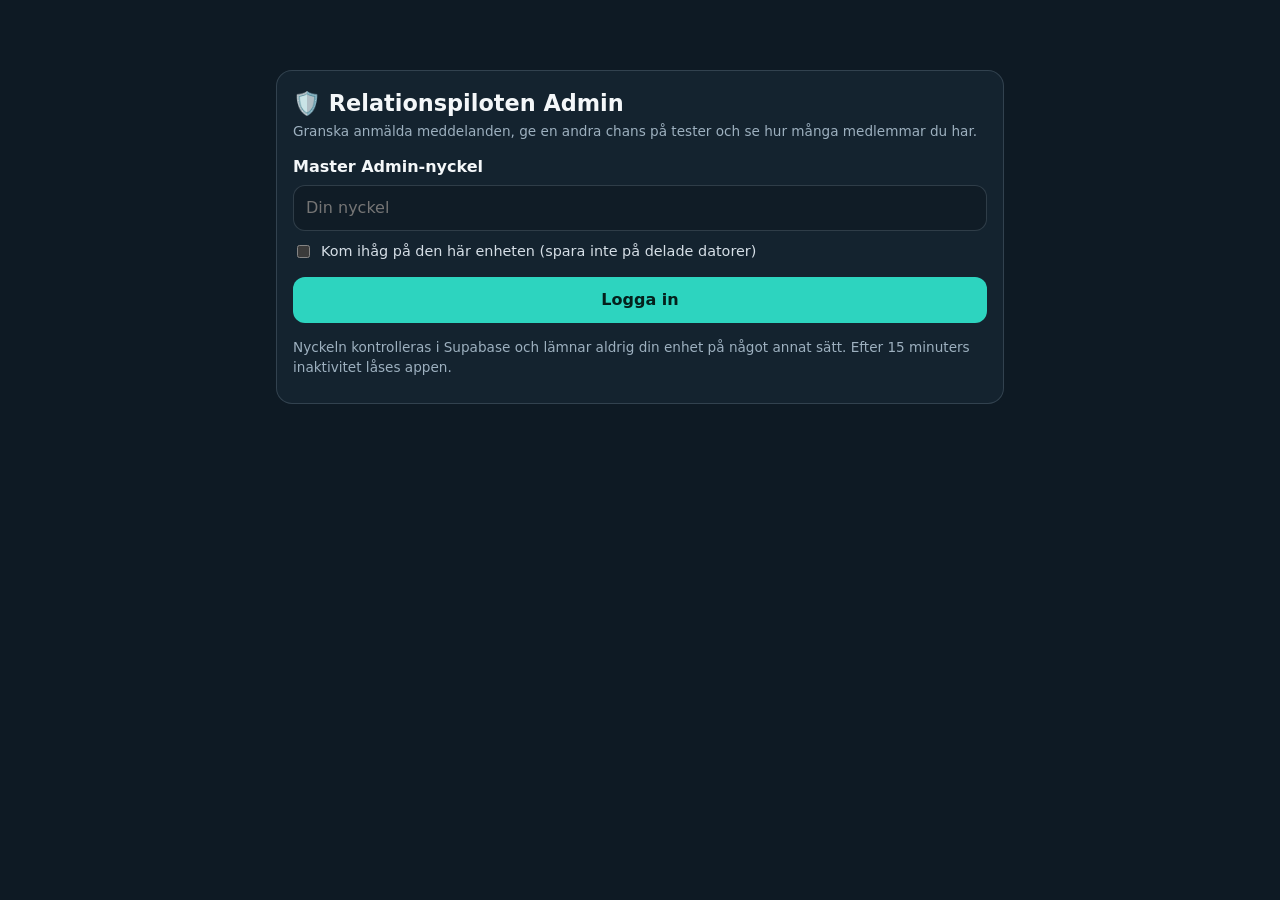
<file: admin/index.html>
<!DOCTYPE html>
<html lang="sv">
<head>
<meta charset="utf-8">
<meta name="viewport" content="width=device-width, initial-scale=1, viewport-fit=cover">
<meta name="robots" content="noindex, nofollow">
<meta name="color-scheme" content="dark">
<meta http-equiv="Content-Security-Policy" content="default-src 'none'; script-src 'unsafe-inline'; style-src 'unsafe-inline'; connect-src https://ydmfcogwrhcbvooinftu.supabase.co; img-src data:; base-uri 'none'; form-action 'none'">
<title>Relationspiloten Admin</title>
<style>
  :root {
    --bg:#0e1a24; --card:#14232f; --card2:#101c26; --line:rgba(157,176,191,.22);
    --text:#f4f7f9; --body:#d5dee6; --muted:#9db0bf;
    --accent:#2dd4bf; --accent-ink:#04201c; --warn:#fbbf24; --danger:#f87171; --ok:#34d399;
  }
  * { box-sizing:border-box; }
  html { -webkit-text-size-adjust:100%; }
  body { margin:0; background:var(--bg); color:var(--body); font:16px/1.5 system-ui,-apple-system,"Segoe UI",Roboto,sans-serif; padding-bottom:84px; }
  .wrap { max-width:760px; margin:0 auto; padding:16px; }
  h1 { font-size:1.4rem; margin:0; color:var(--text); }
  h2 { font-size:1.1rem; margin:0 0 10px; color:var(--text); }
  p { margin:0 0 10px; }
  .muted { color:var(--muted); font-size:.85rem; }
  .card { background:var(--card); border:1px solid var(--line); border-radius:16px; padding:16px; margin:0 0 12px; }
  .row { display:flex; align-items:center; gap:10px; flex-wrap:wrap; }
  .spread { justify-content:space-between; }
  button, input, select { font:inherit; }
  .btn { min-height:46px; padding:10px 16px; border-radius:12px; border:1px solid var(--line); background:rgba(255,255,255,.06); color:var(--text); font-weight:700; cursor:pointer; }
  .btn:active { transform:scale(.98); }
  .btn.primary { background:var(--accent); color:var(--accent-ink); border-color:transparent; }
  .btn.danger { background:rgba(248,113,113,.14); border-color:rgba(248,113,113,.5); color:#fecaca; }
  .btn.small { min-height:40px; padding:6px 12px; font-size:.88rem; }
  .btn[disabled] { opacity:.5; cursor:not-allowed; }
  input[type=password], input[type=text], input[type=search], select { width:100%; min-height:46px; padding:10px 12px; border-radius:12px; border:1px solid var(--line); background:var(--card2); color:var(--text); }
  label.chk { display:flex; gap:8px; align-items:center; font-size:.9rem; color:var(--body); margin:10px 0 0; }
  .grid { display:grid; grid-template-columns:repeat(2,1fr); gap:10px; }
  @media (min-width:560px){ .grid { grid-template-columns:repeat(3,1fr); } }
  .stat { background:var(--card); border:1px solid var(--line); border-radius:16px; padding:14px; }
  .stat .n { font-size:2rem; font-weight:800; color:var(--text); line-height:1.1; }
  .stat .l { font-size:.82rem; color:var(--muted); }
  .stat.alert { border-color:rgba(251,191,36,.6); background:rgba(251,191,36,.08); }
  .stat.alert .n { color:var(--warn); }
  .pill { display:inline-block; padding:2px 10px; border-radius:99px; font-size:.78rem; font-weight:700; background:rgba(255,255,255,.08); color:var(--body); margin:0 6px 6px 0; }
  .pill.ok { background:rgba(52,211,153,.15); color:#a7f3d0; }
  .pill.no { background:rgba(255,255,255,.06); color:var(--muted); }
  .msgbox { background:var(--card2); border-left:3px solid var(--warn); border-radius:8px; padding:10px 12px; margin:8px 0 12px; white-space:pre-wrap; word-break:break-word; color:var(--text); }
  .profile { background:var(--card2); border:1px dashed var(--line); border-radius:10px; padding:10px 12px; margin:8px 0; white-space:pre-wrap; word-break:break-word; font-size:.9rem; max-height:260px; overflow:auto; }
  nav.tabs { position:fixed; left:0; right:0; bottom:0; background:rgba(14,26,36,.96); border-top:1px solid var(--line); display:flex; padding-bottom:env(safe-area-inset-bottom); z-index:20; }
  nav.tabs button { flex:1; background:none; border:0; color:var(--muted); padding:10px 4px 8px; min-height:60px; font-weight:700; font-size:.78rem; cursor:pointer; }
  nav.tabs button .ico { display:block; font-size:1.3rem; line-height:1.2; }
  nav.tabs button.on { color:var(--accent); }
  nav.tabs .badge { display:inline-block; min-width:18px; padding:0 5px; margin-left:4px; border-radius:99px; background:var(--warn); color:#222; font-size:.72rem; }
  .overlay { position:fixed; inset:0; background:rgba(5,8,14,.8); display:flex; align-items:center; justify-content:center; padding:18px; z-index:50; }
  .dialog { background:var(--card); border:1px solid var(--line); border-radius:18px; padding:20px; max-width:440px; width:100%; }
  .dialog .btns { display:flex; gap:10px; margin-top:14px; }
  .dialog .btns .btn { flex:1; }
  #toast { position:fixed; left:50%; transform:translateX(-50%); bottom:84px; background:#0b2f2a; color:#ccfbf1; border:1px solid var(--accent); padding:10px 16px; border-radius:99px; z-index:60; font-weight:700; opacity:0; pointer-events:none; transition:opacity .25s; max-width:92vw; text-align:center; }
  #toast.show { opacity:1; }
  #toast.err { background:#3b1111; border-color:var(--danger); color:#fecaca; }
  .err { color:#fecaca; }
  .bars { margin-top:6px; }
  .bar { display:flex; align-items:center; gap:10px; margin:6px 0; font-size:.9rem; }
  .bar .lab { width:34px; flex-shrink:0; color:var(--text); font-weight:700; }
  .bar .track { flex:1; height:14px; border-radius:99px; background:rgba(255,255,255,.08); overflow:hidden; }
  .bar .fill { height:100%; border-radius:99px; background:linear-gradient(90deg,var(--accent),#7dd3fc); }
  .bar .cnt { width:30px; text-align:right; color:var(--muted); flex-shrink:0; }
  .stars { color:var(--warn); letter-spacing:1px; font-size:1.05rem; }
  .stars .off { color:rgba(255,255,255,.2); }
  .filters { display:flex; gap:8px; flex-wrap:wrap; margin:0 0 12px; }
  .filters .btn.on { background:var(--accent); color:var(--accent-ink); border-color:transparent; }
  .hidden { display:none !important; }
  .empty { text-align:center; padding:28px 10px; color:var(--muted); }
</style>
</head>
<body>
<div class="wrap">

  <!-- INLOGGNING -->
  <section id="login" class="card" style="margin-top:6vh;">
    <h1>🛡️ Relationspiloten Admin</h1>
    <p class="muted">Granska anmälda meddelanden, ge en andra chans på tester och se hur många medlemmar du har.</p>
    <label for="key" style="display:block; margin:14px 0 6px; font-weight:700; color:var(--text);">Master Admin-nyckel</label>
    <input id="key" type="password" autocomplete="current-password" autocapitalize="off" autocorrect="off" spellcheck="false" placeholder="Din nyckel">
    <label class="chk"><input type="checkbox" id="remember"> Kom ihåg på den här enheten (spara inte på delade datorer)</label>
    <p id="loginErr" class="err hidden" style="margin-top:10px;"></p>
    <button id="loginBtn" class="btn primary" style="width:100%; margin-top:14px;">Logga in</button>
    <p class="muted" style="margin-top:14px;">Nyckeln kontrolleras i Supabase och lämnar aldrig din enhet på något annat sätt. Efter 15 minuters inaktivitet låses appen.</p>
  </section>

  <!-- APP -->
  <main id="app" class="hidden">
    <div class="row spread" style="margin:4px 0 14px;">
      <div>
        <h1>🛡️ Admin</h1>
        <div class="muted" id="updated">Inte hämtat än</div>
      </div>
      <div class="row">
        <button id="refreshBtn" class="btn small">↻ Uppdatera</button>
        <button id="logoutBtn" class="btn small">Logga ut</button>
      </div>
    </div>

    <section id="tab-overview">
      <div class="grid" id="stats"></div>
      <div class="card" style="margin-top:12px;">
        <h2>Medlemmar i siffror</h2>
        <div id="breakdown" class="muted"></div>
      </div>
      <p class="muted">Räknar medlemmar som har skapat en profil. Konton som registrerats men aldrig kommit så långt syns inte här.</p>
    </section>

    <section id="tab-flags" class="hidden">
      <h2>Anmälda meddelanden</h2>
      <div id="flags"></div>
    </section>

    <section id="tab-ratings" class="hidden">
      <h2>⭐ Taxi-rollspelets betyg</h2>
      <div class="grid" id="ratingStats"></div>
      <div class="card" style="margin-top:12px;">
        <h2>Fördelning</h2>
        <div id="ratingBars" class="bars"></div>
      </div>
      <h2 style="margin-top:18px;">Kommentarer</h2>
      <div class="filters" id="ratingFilters"></div>
      <div id="ratingList"></div>
      <p class="muted" id="ratingNote"></p>
    </section>

    <section id="tab-members" class="hidden">
      <h2>Medlemmar</h2>
      <input id="search" type="search" placeholder="Sök alias…" style="margin-bottom:12px;">
      <div id="members"></div>
    </section>
  </main>
</div>

<nav class="tabs hidden" id="tabs">
  <button data-tab="overview" class="on"><span class="ico">📊</span>Översikt</button>
  <button data-tab="flags"><span class="ico">🚩</span>Anmälningar<span id="flagBadge" class="badge hidden">0</span></button>
  <button data-tab="members"><span class="ico">👥</span>Medlemmar</button>
  <button data-tab="ratings"><span class="ico">⭐</span>Taxi-betyg</button>
</nav>
<div id="toast" role="status" aria-live="polite"></div>

<script>
(function () {
  "use strict";
  var SUPABASE_URL = "https://ydmfcogwrhcbvooinftu.supabase.co";
  var SUPABASE_KEY = "sb_publishable_Nm6hCgyva38fMMIPcWIBkw_jU3uJ3qY";
  var LOCK_MS = 15 * 60 * 1000;
  var STORE = "rp_admin_key_v1";

  var MODULES = [
    ["base_roleplay", "Grundäventyret"],
    ["swipe_test", "360°-svajp"],
    ["somatic_test", "Kroppsbilder"],
    ["color_form_mood_test", "Färg, form & humör"],
    ["crm_test", "Ljudtestet"],
    ["devil_test", "Off-guard-frågor"],
    ["test_memory", "Minnesfrågan"],
    ["test_photos", "Tre bilder"],
    ["test_voice", "Röst till bild"],
    ["deep_resource", "Fördjupning: Resurs"],
    ["deep_conflict", "Fördjupning: Konflikt"],
    ["deep_routine", "Fördjupning: Rutin"]
  ];
  var MOD_LABEL = {}; MODULES.forEach(function (m) { MOD_LABEL[m[0]] = m[1]; });

  var key = "";
  var data = null;
  var lastFetch = 0;
  var lockTimer = null;
  var fails = 0, lockedUntil = 0;

  function $(id) { return document.getElementById(id); }

  // Säker elementbyggare: all text sätts som textContent, aldrig som HTML
  function h(tag, attrs, kids) {
    var el = document.createElement(tag);
    if (attrs) Object.keys(attrs).forEach(function (k) {
      if (k === "class") el.className = attrs[k];
      else if (k === "text") el.textContent = attrs[k];
      else if (k.indexOf("on") === 0) el.addEventListener(k.slice(2), attrs[k]);
      else el.setAttribute(k, attrs[k]);
    });
    (kids || []).forEach(function (c) { if (c) el.appendChild(typeof c === "string" ? document.createTextNode(c) : c); });
    return el;
  }

  function toast(msg, isErr) {
    var t = $("toast");
    t.textContent = msg;
    t.className = (isErr ? "err " : "") + "show";
    clearTimeout(toast._t);
    toast._t = setTimeout(function () { t.className = ""; }, 3200);
  }

  function fmtTime(iso) {
    try { return new Date(iso).toLocaleString("sv-SE", { dateStyle: "short", timeStyle: "short" }); }
    catch (e) { return iso || ""; }
  }

  // ---------- Anrop mot Supabase (samma RPC-funktioner som appen använder) ----------
  function rpc(name, body) {
    var ctrl = new AbortController();
    var to = setTimeout(function () { ctrl.abort(); }, 20000);
    return fetch(SUPABASE_URL + "/rest/v1/rpc/" + name, {
      method: "POST",
      headers: { "apikey": SUPABASE_KEY, "Content-Type": "application/json" },
      body: JSON.stringify(body || {}),
      signal: ctrl.signal
    }).then(function (res) {
      return res.text().then(function (txt) {
        var j = null; try { j = txt ? JSON.parse(txt) : null; } catch (e) {}
        if (!res.ok) {
          var msg = (j && (j.message || j.error_description || j.msg)) || "Något gick fel mot databasen.";
          var err = new Error(msg); err.status = res.status; throw err;
        }
        return j;
      });
    }).catch(function (e) {
      if (e && e.name === "AbortError") throw new Error("Det tog för lång tid. Kolla uppkopplingen och försök igen.");
      if (e instanceof TypeError) throw new Error("Ingen kontakt med servern. Kolla uppkopplingen.");
      throw e;
    }).then(function (r) { clearTimeout(to); return r; }, function (e) { clearTimeout(to); throw e; });
  }

  function isBadKey(e) { return /nyckel/i.test(e.message || ""); }

  // ---------- Taxi-betyg (tabellen taxi_betyg, samma Supabase-projekt) ----------
  var ratings = null, ratingsError = "", ratingFilter = "all";
  var RATINGS_LIMIT = 1000;

  function loadRatings() {
    var ctrl = new AbortController();
    var to = setTimeout(function () { ctrl.abort(); }, 20000);
    return fetch(SUPABASE_URL + "/rest/v1/taxi_betyg?select=id,betyg,kommentar,sprak,scenario,created_at&order=created_at.desc&limit=" + RATINGS_LIMIT, {
      headers: { "apikey": SUPABASE_KEY },
      signal: ctrl.signal
    }).then(function (res) {
      if (!res.ok) throw new Error("Kunde inte hämta betygen (status " + res.status + ").");
      return res.json();
    }).then(function (rows) {
      ratings = Array.isArray(rows) ? rows : []; ratingsError = "";
    }).catch(function (e) {
      ratingsError = (e && e.name === "AbortError") ? "Det tog för lång tid att hämta betygen." : (e && e.message) || "Kunde inte hämta betygen.";
    }).then(function () { clearTimeout(to); renderRatings(); });
  }

  function starString(n) {
    var s = h("span", { class: "stars", "aria-label": n + " av 5 stjärnor" });
    for (var i = 1; i <= 5; i++) s.appendChild(h("span", { class: i <= n ? "" : "off", text: "★" }));
    return s;
  }

  function renderRatings() {
    var st = $("ratingStats"), bars = $("ratingBars"), list = $("ratingList"), filt = $("ratingFilters");
    st.textContent = ""; bars.textContent = ""; list.textContent = ""; filt.textContent = ""; $("ratingNote").textContent = "";
    if (ratingsError) { list.appendChild(h("div", { class: "empty err", text: ratingsError })); return; }
    if (!ratings) { list.appendChild(h("div", { class: "empty", text: "Hämtar betyg…" })); return; }
    var rows = ratings, n = rows.length;
    var sum = 0, counts = { 1: 0, 2: 0, 3: 0, 4: 0, 5: 0 }, withComment = 0, recent = 0, recentSum = 0;
    var cutoff = Date.now() - 30 * 24 * 3600 * 1000;
    rows.forEach(function (r) {
      var b = Math.max(1, Math.min(5, Math.round(Number(r.betyg) || 0)));
      sum += b; counts[b]++;
      if (r.kommentar && String(r.kommentar).trim().length > 0) withComment++;
      if (new Date(r.created_at).getTime() >= cutoff) { recent++; recentSum += b; }
    });
    var avg = n ? (sum / n) : 0;
    st.appendChild(stat(n, "Antal betyg"));
    st.appendChild(stat(n ? avg.toFixed(2).replace(".", ",") : "–", "Snittbetyg (av 5)"));
    st.appendChild(stat(withComment, "Med kommentar"));
    st.appendChild(stat(recent ? (recentSum / recent).toFixed(2).replace(".", ",") : "–", "Snitt senaste 30 dagarna (" + recent + " st)"));

    if (!n) { bars.appendChild(h("div", { class: "muted", text: "Inga betyg än." })); list.appendChild(h("div", { class: "empty", text: "Inga kommentarer än." })); return; }
    for (var s = 5; s >= 1; s--) {
      var pct = Math.round(counts[s] / n * 100);
      var fill = h("div", { class: "fill" }); fill.style.width = pct + "%";
      bars.appendChild(h("div", { class: "bar" }, [h("span", { class: "lab", text: s + " ★" }), h("div", { class: "track" }, [fill]), h("span", { class: "cnt", text: String(counts[s]) })]));
    }

    [["all", "Alla"], ["low", "1–3 stjärnor"], ["high", "4–5 stjärnor"]].forEach(function (f) {
      filt.appendChild(h("button", { class: "btn small" + (ratingFilter === f[0] ? " on" : ""), text: f[1], onclick: function () { ratingFilter = f[0]; renderRatings(); } }));
    });
    var shown = rows.filter(function (r) {
      if (!r.kommentar || !String(r.kommentar).trim()) return false;
      var b = Number(r.betyg) || 0;
      return ratingFilter === "all" || (ratingFilter === "low" ? b <= 3 : b >= 4);
    });
    if (!shown.length) list.appendChild(h("div", { class: "empty", text: withComment ? "Inga kommentarer i det här urvalet." : "Ingen har lämnat någon kommentar än. Bara stjärnor hittills." }));
    shown.forEach(function (r) {
      var meta = [fmtTime(r.created_at), r.scenario, r.sprak].filter(Boolean).join(" · ");
      list.appendChild(h("div", { class: "card" }, [
        h("div", { class: "row spread" }, [starString(Math.round(Number(r.betyg) || 0)), h("span", { class: "muted", text: meta })]),
        h("div", { class: "msgbox", style: "border-left-color:var(--accent); margin-bottom:0;", text: String(r.kommentar).trim() })
      ]));
    });
    if (n >= RATINGS_LIMIT) $("ratingNote").textContent = "Visar de " + RATINGS_LIMIT + " senaste betygen.";
  }

  // ---------- Inloggning ----------
  function showLoginErr(msg) { var p = $("loginErr"); p.textContent = msg; p.classList.toggle("hidden", !msg); }

  function login(fromStored) {
    var now = Date.now();
    if (now < lockedUntil) { showLoginErr("För många felaktiga försök. Vänta " + Math.ceil((lockedUntil - now) / 1000) + " sekunder."); return; }
    var k = fromStored || $("key").value;
    if (!k) { showLoginErr("Skriv din nyckel."); return; }
    $("loginBtn").disabled = true; $("loginBtn").textContent = "Kontrollerar…"; showLoginErr("");
    rpc("admin_oversikt", { p_secret: k }).then(function (d) {
      key = k; data = d; fails = 0; lastFetch = Date.now();
      try {
        if ($("remember").checked && !fromStored) localStorage.setItem(STORE, k);
      } catch (e) {}
      $("key").value = "";
      enterApp();
    }).catch(function (e) {
      if (isBadKey(e)) {
        fails++; if (fails >= 5) { lockedUntil = Date.now() + 60000; fails = 0; }
        try { localStorage.removeItem(STORE); } catch (x) {}
        showLoginErr("Fel nyckel.");
      } else showLoginErr(e.message);
    }).then(function () { $("loginBtn").disabled = false; $("loginBtn").textContent = "Logga in"; });
  }

  function logout(msg) {
    key = ""; data = null; ratings = null; clearTimeout(lockTimer);
    try { localStorage.removeItem(STORE); } catch (e) {}
    $("app").classList.add("hidden"); $("tabs").classList.add("hidden"); $("login").classList.remove("hidden");
    $("members").textContent = ""; $("flags").textContent = "";
    showLoginErr(msg || "");
  }

  function touch() {
    clearTimeout(lockTimer);
    if (!key) return;
    lockTimer = setTimeout(function () { logout("Låst efter 15 minuters inaktivitet."); }, LOCK_MS);
  }

  function enterApp() {
    $("login").classList.add("hidden"); $("app").classList.remove("hidden"); $("tabs").classList.remove("hidden");
    renderAll(); loadRatings(); touch();
  }

  // ---------- Hämta och rendera ----------
  function load(silent) {
    return rpc("admin_oversikt", { p_secret: key }).then(function (d) {
      data = d; lastFetch = Date.now(); renderAll();
      if (!silent) loadRatings();
    }).catch(function (e) {
      if (isBadKey(e)) { logout("Nyckeln gäller inte längre. Logga in igen."); return; }
      if (!silent) toast(e.message, true);
    });
  }

  function attemptsOf(fd) {
    var out = [];
    if (!fd || typeof fd !== "object") return out;
    Object.keys(fd).forEach(function (k) {
      if (k === "admin_reset_ts") return;
      var v = fd[k], n = typeof v === "number" ? v : (v && typeof v === "object" ? Number(v.count || 0) : 0);
      if (n > 0) out.push({ key: k, n: n });
    });
    return out;
  }

  function stat(n, l, alert) { return h("div", { class: "stat" + (alert ? " alert" : "") }, [h("div", { class: "n", text: String(n) }), h("div", { class: "l", text: l })]); }

  function renderAll() {
    if (!data) return;
    var members = data.members || [], matches = data.matches || [], flagged = data.flagged_messages || [];
    $("updated").textContent = "Uppdaterad " + new Date(lastFetch || Date.now()).toLocaleTimeString("sv-SE", { hour: "2-digit", minute: "2-digit" });

    var approved = members.filter(function (m) { return m.godkand_for_matchning; }).length;
    var st = $("stats"); st.textContent = "";
    st.appendChild(stat(members.length, "Medlemmar"));
    st.appendChild(stat(approved, "Godkända för matchning"));
    st.appendChild(stat(matches.length, "Matchningar"));
    st.appendChild(stat(data.total_messages_count || 0, "Chattmeddelanden"));
    st.appendChild(stat(flagged.length, "Väntande anmälningar", flagged.length > 0));

    var kon = {}; members.forEach(function (m) { var k = m.frivilligt_kon || "Ej angivet"; kon[k] = (kon[k] || 0) + 1; });
    var bd = $("breakdown"); bd.textContent = "";
    if (!members.length) bd.textContent = "Inga medlemmar än.";
    Object.keys(kon).sort().forEach(function (k) { bd.appendChild(h("span", { class: "pill", text: k + ": " + kon[k] })); });

    var badge = $("flagBadge"); badge.textContent = String(flagged.length); badge.classList.toggle("hidden", flagged.length === 0);
    renderFlags(flagged); renderMembers();
  }

  function renderFlags(flagged) {
    var box = $("flags"); box.textContent = "";
    if (!flagged.length) { box.appendChild(h("div", { class: "empty", text: "✅ Inga anmälda meddelanden just nu." })); return; }
    flagged.forEach(function (f) {
      var card = h("div", { class: "card" });
      card.appendChild(h("div", { class: "row spread" }, [
        h("strong", { text: "Från: " + (f.sender_alias || "okänd") }),
        h("span", { class: "muted", text: fmtTime(f.created_at) })
      ]));
      card.appendChild(h("div", { class: "msgbox", text: f.meddelande_text || "(tomt meddelande)" }));
      card.appendChild(h("div", { class: "row" }, [
        h("button", { class: "btn small", text: "Behåll (avfärda anmälan)", onclick: function () { flagAction(f, false); } }),
        h("button", { class: "btn small danger", text: "Radera meddelandet", onclick: function () { flagAction(f, true); } }),
        f.sender_id ? h("button", { class: "btn small danger", text: "Radera avsändaren", onclick: function () { deleteMember(f.sender_id, f.sender_alias); } }) : null
      ]));
      box.appendChild(card);
    });
  }

  function flagAction(f, del) {
    var q = del ? "Radera meddelandet för alltid?" : "Avfärda anmälan och behålla meddelandet?";
    confirmDialog(del ? "Radera meddelande" : "Behåll meddelande", q, del ? "Radera" : "Behåll", del).then(function (ok) {
      if (!ok) return;
      rpc("admin_hantera_flaggat_meddelande", { p_secret: key, p_msg_id: f.id, p_radera: !!del }).then(function () {
        toast(del ? "Meddelandet raderat" : "Anmälan avfärdad"); return load(true);
      }).catch(function (e) { toast(e.message, true); });
    });
  }

  function renderMembers() {
    var box = $("members"); box.textContent = "";
    var q = ($("search").value || "").trim().toLowerCase();
    var list = (data.members || []).filter(function (m) { return !q || String(m.alias || "").toLowerCase().indexOf(q) >= 0; });
    if (!list.length) { box.appendChild(h("div", { class: "empty", text: q ? "Ingen träff." : "Inga medlemmar än." })); return; }
    list.forEach(function (m) {
      var used = attemptsOf(m.forsok_data);
      var card = h("div", { class: "card" });
      card.appendChild(h("div", { class: "row spread" }, [
        h("strong", { text: m.alias || "Medlem" }),
        h("span", { class: "pill " + (m.godkand_for_matchning ? "ok" : "no"), text: m.godkand_for_matchning ? "Matchningsbar" : "Ej godkänd" })
      ]));
      var meta = h("div", { style: "margin-top:6px;" });
      if (m.frivilligt_kon) meta.appendChild(h("span", { class: "pill", text: m.frivilligt_kon }));
      used.forEach(function (u) { meta.appendChild(h("span", { class: "pill", text: (MOD_LABEL[u.key] || u.key) + ": " + u.n })); });
      if (!used.length) meta.appendChild(h("span", { class: "muted", text: "Inga använda försök" }));
      card.appendChild(meta);

      var sel = h("select", { "aria-label": "Välj test att nollställa" }, [h("option", { value: "ALL", text: "Alla tester" })].concat(
        MODULES.map(function (mm) { return h("option", { value: mm[0], text: mm[1] }); })));
      var profileBox = h("div", { class: "profile hidden", text: m.profil_text || "(ingen profiltext)" });
      card.appendChild(h("div", { style: "margin-top:8px;" }, [sel]));
      card.appendChild(h("div", { class: "row", style: "margin-top:10px;" }, [
        h("button", { class: "btn small primary", text: "Ge en andra chans", onclick: function () { resetAttempts(m, sel.value); } }),
        h("button", { class: "btn small", text: "Visa profiltext", onclick: function (ev) {
          var hid = profileBox.classList.toggle("hidden"); ev.target.textContent = hid ? "Visa profiltext" : "Dölj profiltext"; } }),
        h("button", { class: "btn small danger", text: "Radera medlem", onclick: function () { deleteMember(m.user_id, m.alias); } })
      ]));
      card.appendChild(profileBox);
      box.appendChild(card);
    });
  }

  function resetAttempts(m, mod) {
    var label = mod === "ALL" ? "alla tester" : (MOD_LABEL[mod] || mod);
    confirmDialog("Ge en andra chans", "Nollställ " + label + " för " + (m.alias || "medlemmen") + "? Medlemmen kan då göra om testet. Tidigare sparade resultat för det testet försvinner också.", "Nollställ", false).then(function (ok) {
      if (!ok) return;
      rpc("admin_nollstall_forsok", { p_secret: key, p_target_user: m.user_id, p_module: mod }).then(function () {
        toast("Nollställt: " + label); return load(true);
      }).catch(function (e) { toast(e.message, true); });
    });
  }

  function deleteMember(id, alias) {
    var name = alias || "medlemmen";
    confirmDialog("Radera medlem", "Detta raderar " + name + " permanent: kontot, profilen, matchningar och alla chattmeddelanden. Det går inte att ångra.", "Radera för alltid", true, name).then(function (ok) {
      if (!ok) return;
      rpc("admin_radera_medlem", { p_secret: key, p_target_user: id }).then(function () {
        toast("Medlemmen raderad"); return load(true);
      }).catch(function (e) { toast(e.message, true); });
    });
  }

  // ---------- Bekräftelserutor ----------
  function confirmDialog(title, text, okLabel, danger, typeToConfirm) {
    return new Promise(function (resolve) {
      var input = null;
      var ok = h("button", { class: "btn " + (danger ? "danger" : "primary"), text: okLabel });
      var cancel = h("button", { class: "btn", text: "Avbryt" });
      var body = [h("h2", { text: title }), h("p", { text: text })];
      if (typeToConfirm) {
        body.push(h("p", { class: "muted", text: "Skriv ”" + typeToConfirm + "” för att bekräfta:" }));
        input = h("input", { type: "text", autocapitalize: "off", autocomplete: "off" });
        body.push(input); ok.disabled = true;
        input.addEventListener("input", function () { ok.disabled = input.value.trim() !== typeToConfirm; });
      }
      body.push(h("div", { class: "btns" }, [cancel, ok]));
      var ov = h("div", { class: "overlay" }, [h("div", { class: "dialog", role: "dialog", "aria-modal": "true" }, body)]);
      function close(v) { ov.remove(); resolve(v); }
      cancel.addEventListener("click", function () { close(false); });
      ok.addEventListener("click", function () { if (!ok.disabled) close(true); });
      ov.addEventListener("click", function (e) { if (e.target === ov) close(false); });
      document.body.appendChild(ov);
      (input || cancel).focus();
    });
  }

  // ---------- Flikar och händelser ----------
  function showTab(name) {
    ["overview", "flags", "members", "ratings"].forEach(function (t) { $("tab-" + t).classList.toggle("hidden", t !== name); });
    Array.prototype.forEach.call(document.querySelectorAll("nav.tabs button"), function (b) { b.classList.toggle("on", b.getAttribute("data-tab") === name); });
    window.scrollTo(0, 0);
  }

  $("loginBtn").addEventListener("click", function () { login(); });
  $("key").addEventListener("keydown", function (e) { if (e.key === "Enter") login(); });
  $("logoutBtn").addEventListener("click", function () { logout("Utloggad."); });
  $("refreshBtn").addEventListener("click", function () { load(false).then(function () { toast("Uppdaterat"); }); });
  $("search").addEventListener("input", renderMembers);
  Array.prototype.forEach.call(document.querySelectorAll("nav.tabs button"), function (b) {
    b.addEventListener("click", function () { showTab(b.getAttribute("data-tab")); touch(); });
  });
  ["click", "keydown", "touchstart"].forEach(function (ev) { document.addEventListener(ev, touch, { passive: true }); });
  document.addEventListener("visibilitychange", function () {
    if (!document.hidden && key && Date.now() - lastFetch > 60000) load(true);
  });

  // Automatisk inloggning om du valt "kom ihåg" på den här enheten
  try {
    var saved = localStorage.getItem(STORE);
    if (saved) { $("remember").checked = true; login(saved); }
  } catch (e) {}
})();
</script>
</body>
</html>
</file>
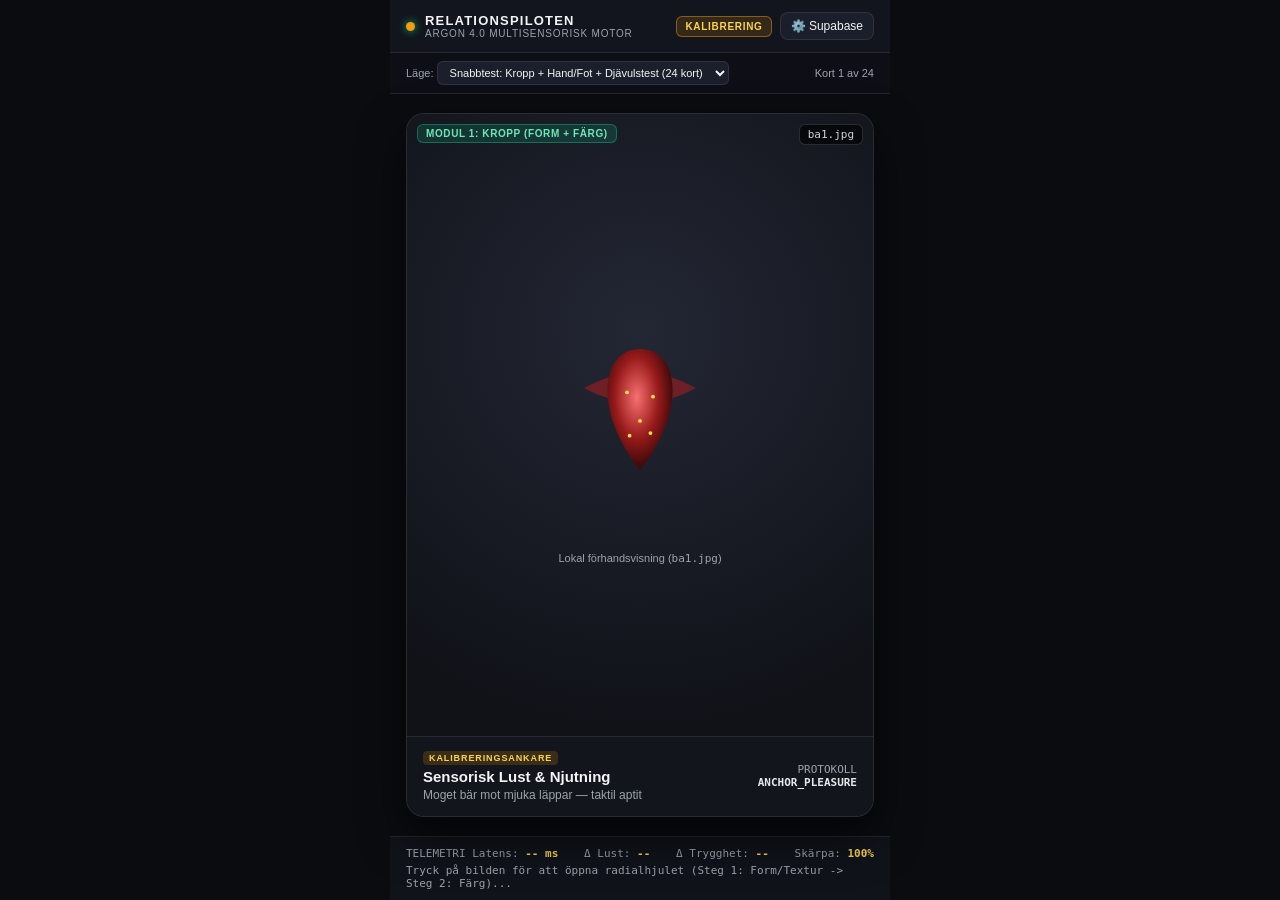
<file: index (1).html>
<!DOCTYPE html>
<html lang="sv">
<head>
  <meta charset="UTF-8" />
  <meta name="viewport" content="width=device-width, initial-scale=1.0, maximum-scale=1.0, user-scalable=no" />
  <title>Relationspiloten — Argon 4.0 Somatisk & Taktil Motor</title>
  <link rel="stylesheet" href="style.css" />
</head>
<body>

  <!-- TOP HEADER -->
  <header>
    <div class="brand-col">
      <div class="status-dot" id="supaStatusDot" title="System redo"></div>
      <div>
        <div class="brand-title">Relationspiloten</div>
        <div class="brand-sub">ARGON 4.0 MULTISENSORISK MOTOR</div>
      </div>
    </div>
    <div class="header-actions">
      <span class="badge-phase" id="phaseBadge">KALIBRERING</span>
      <button class="btn-icon" onclick="openSettings()" title="Supabase & Bucket-inställningar">⚙️ Supabase</button>
    </div>
  </header>

  <!-- MODE SELECTOR BAR -->
  <div class="mode-bar">
    <div>
      Läge:
      <select class="mode-select" id="testScopeSelect" onchange="restartSuite()">
        <option value="quick_all">Snabbtest: Kropp + Hand/Fot + Djävulstest (24 kort)</option>
        <option value="full_all">Fullständigt: Alla 88 bilder + 8 Djävulsfrågor</option>
        <option value="body_only">Endast Kroppsmatris (68 kort + Djävulstest)</option>
        <option value="tactile_only">Endast Hand & Fot (20 kort + Djävulstest)</option>
      </select>
    </div>
    <div id="progressCounter">Kort 1 av 24</div>
  </div>

  <!-- MAIN STIMULUS STAGE -->
  <main>
    <div class="stimulus-card" id="stimulusCard">
      <div class="image-viewport" id="viewport">
        <div class="module-pill" id="modulePill">MODUL 1: KROPP</div>
        <div class="file-pill" id="filePill">ba1.jpg</div>

        <!-- Real image from Supabase bucket (hidden if fallback active) -->
        <img id="stimulusImg" class="stimulus-img" alt="Stimuli" style="display:none;" />

        <!-- High-contrast procedural SVG fallback if image isn't in bucket yet -->
        <div id="fallbackContainer" class="fallback-svg-container"></div>

        <!-- 2-STEP RADIAL WHEEL OVERLAY -->
        <div class="wheel-overlay" id="wheelOverlay">
          <div class="wheel-container" id="wheelContainer">
            <div class="wheel-center">
              <div class="wheel-step-label" id="wheelStepLabel">STEG 1</div>
              <div class="wheel-step-title" id="wheelStepTitle">FORM</div>
            </div>
            <div id="wheelNodes"></div>
          </div>
        </div>
      </div>

      <div class="card-footer">
        <div class="card-meta-left">
          <span class="card-tag" id="cardTag">ANKARE</span>
          <div class="card-title" id="cardTitle">Sensorisk Lust & Njutning</div>
          <div class="card-subtitle" id="cardSubtitle">Tryck eller svep på bilden för att välja form & färg</div>
        </div>
        <div class="card-meta-right">
          <div>PROTOKOLL</div>
          <div id="cardCode" style="color:#e5e7eb;font-weight:700;">ANCHOR_PLEASURE</div>
        </div>
      </div>
    </div>
  </main>

  <!-- TELEMETRY FOOTER -->
  <div class="telemetry-bar">
    <div class="telemetry-row">
      <span>TELEMETRI Latens: <span class="val-highlight" id="telLatency">-- ms</span></span>
      <span>Δ Lust: <span class="val-highlight" id="telPleasure">--</span></span>
      <span>Δ Trygghet: <span class="val-highlight" id="telSafety">--</span></span>
      <span>Skärpa: <span class="val-highlight" id="telClarity">100%</span></span>
    </div>
    <div id="telStatusLog">Tryck på bilden för att öppna radialhjulet (Steg 1: Form/Textur -> Steg 2: Färg)...</div>
  </div>

  <!-- OFF-GUARD DEVIL'S TEST SPEEDBUMP MODAL -->
  <div class="offguard-modal" id="offguardModal">
    <div class="offguard-box">
      <div class="offguard-header">
        <span class="offguard-badge">⚡ PAUS I FLÖDET — SNABB IMPULS</span>
        <span class="offguard-timer" id="offguardTimer">Svara direkt</span>
      </div>
      <div class="offguard-question" id="offguardQuestion">Frågetext laddas...</div>
      <div class="offguard-options" id="offguardOptions"></div>
    </div>
  </div>

  <!-- SUPABASE SETTINGS MODAL -->
  <div class="modal-backdrop" id="settingsModal">
    <div class="modal-panel">
      <h2>Supabase & Bucket-koppling</h2>
      <p>
        Lägg alla 88 bilder direkt i en publik bucket som heter <code>stimuli</code> med de korta filnamnen
        (<code>ba1.jpg</code>–<code>ba4.jpg</code>, <code>b01.jpg</code>–<code>b64.jpg</code>, <code>ta1.jpg</code>–<code>ta4.jpg</code>, <code>h1.jpg</code>–<code>h8.jpg</code>, <code>f1.jpg</code>–<code>f8.jpg</code>).
        Om en bild saknas i bucketen visas automatiskt en konstnärlig SVG-förlaga.
      </p>
      <div class="form-group">
        <label>Supabase Project URL</label>
        <input type="text" id="inpSupaUrl" placeholder="https://dittprojekt.supabase.co" />
      </div>
      <div class="form-group">
        <label>Supabase Anon Key (Valfri för bilder, krävs för att spara tabellrad)</label>
        <input type="password" id="inpSupaKey" placeholder="eyJhbGciOiJIUzI1NiIsInR5cCI..." />
      </div>
      <div class="form-group">
        <label>Bucket-namn</label>
        <input type="text" id="inpBucket" value="stimuli" />
      </div>
      <div class="form-group">
        <label>Primär filändelse i bucketen</label>
        <select id="inpExt">
          <option value="jpg">.jpg ( testar även .png / .webp automatiskt )</option>
          <option value="png">.png</option>
          <option value="webp">.webp</option>
          <option value="jpeg">.jpeg</option>
        </select>
      </div>
      <button class="btn-primary" onclick="saveSettings()">Spara & Ladda om bilder</button>
      <button class="btn-secondary" onclick="closeSettings()">Stäng</button>
    </div>
  </div>

  <!-- FINAL SYNTHESIS REPORT MODAL -->
  <div class="modal-backdrop" id="reportModal">
    <div class="modal-panel">
      <h2>Argon 4.0 — Separerad Profilsyntes</h2>
      <p>Resultatet är uppdelat i tre oberoende lager enligt vår arkitektur (Kroppsattraktion, Taktil polaritet och Profilskärpa).</p>
      <div id="reportContent"></div>
      <button class="btn-primary" id="btnSaveSupabase" onclick="saveProfileToSupabase()">☁️ Spara anonymiserad syntes till Supabase</button>
      <button class="btn-secondary" onclick="downloadJsonReport()">📥 Ladda ner JSON-profil</button>
      <button class="btn-secondary" onclick="closeReportAndRestart()">🔄 Kör nytt test</button>
    </div>
  </div>

  <script src="app.js"></script>
</body>
</html>
</file>
<file: css/styles.css>
:root {
      --bg: #12151b;
      --card: #1c222d;
      --accent: #2e8b57;
      --accent-hover: #267347;
      --danger: #b91c1c;
      --warning: #d97706;
      --text: #e2e8f0;
      --muted: #94a3b8;
      --border: #2d3748;
      --gold: #f59e0b;
      --silver: #94a3b8;
      --bronze: #d97706;
    }
    body {
      margin: 0;
      font-family: system-ui, -apple-system, sans-serif;
      background: var(--bg);
      color: var(--text);
      display: flex;
      justify-content: center;
      padding: 20px;
    }
    .container { width: 100%; max-width: 760px; }
    .view { display: none; }
    .view.active { display: block; }
    .card {
      background: var(--card);
      border: 1px solid var(--border);
      border-radius: 12px;
      padding: 24px;
      margin-bottom: 20px;
    }
    h1, h2, h3 { margin-top: 0; color: #fff; }
    p { line-height: 1.6; color: var(--muted); }
    .btn {
      background: var(--accent);
      color: #fff;
      border: none;
      padding: 12px 20px;
      border-radius: 8px;
      cursor: pointer;
      font-weight: 600;
      width: 100%;
      box-sizing: border-box;
      margin-top: 10px;
      font-size: 0.95rem;
      transition: background 0.15s ease;
    }
    .btn:hover { background: var(--accent-hover); }
    .btn:disabled { opacity: 0.5; cursor: not-allowed; }
    .btn-secondary { background: #334155; margin-top: 8px; }
    .btn-secondary:hover { background: #475569; }
    .btn-danger { background: var(--danger); margin-top: 8px; }
    .btn-choice {
      background: #1e293b;
      border: 1px solid var(--border);
      color: var(--text);
      text-align: left;
      padding: 12px 16px;
      border-radius: 8px;
      cursor: pointer;
      font-weight: 500;
      width: 100%;
      box-sizing: border-box;
      line-height: 1.5;
      font-size: 0.92rem;
      transition: all 0.15s ease;
      display: flex;
      gap: 10px;
      align-items: flex-start;
    }
    .btn-choice:hover {
      background: #273549;
      border-color: #38bdf8;
    }
    .btn-choice strong {
      color: #38bdf8;
      font-size: 0.95rem;
    }
    .grid { display: grid; grid-template-columns: 1fr; gap: 16px; margin-top: 16px; }
    .builder-grid {
      display: grid;
      grid-template-columns: 1fr 1fr;
      gap: 14px;
      margin-bottom: 14px;
    }
    @media (max-width: 600px) {
      .builder-grid { grid-template-columns: 1fr; }
    }
    .builder-box {
      background: #141922;
      border: 1px solid var(--border);
      border-radius: 8px;
      padding: 12px;
    }
    .builder-box label {
      display: block;
      font-size: 0.85rem;
      font-weight: 600;
      color: #cbd5e1;
      margin-bottom: 4px;
    }
    .builder-box select {
      margin-top: 4px;
      margin-bottom: 8px;
    }
    .builder-box input[type="text"] {
      margin-top: 0;
      margin-bottom: 0;
      font-size: 0.85rem;
      padding: 9px 10px;
    }
    .scenario-item, .match-card {
      border: 1px solid var(--border);
      border-radius: 8px;
      padding: 16px;
      background: #181d26;
    }
    .match-card.gold { border-left: 4px solid var(--gold); }
    .match-card.silver { border-left: 4px solid var(--silver); }
    .match-card.bronze { border-left: 4px solid var(--bronze); }
    .chat-box {
      height: 380px;
      overflow-y: auto;
      border: 1px solid var(--border);
      border-radius: 8px;
      padding: 16px;
      background: #0f1217;
      display: flex;
      flex-direction: column;
      gap: 12px;
    }
    .msg {
      padding: 10px 14px;
      border-radius: 8px;
      max-width: 85%;
      line-height: 1.5;
      font-size: 0.95rem;
    }
    .msg.model { background: #222b38; align-self: flex-start; }
    .msg.user { background: #1e3a2b; align-self: flex-end; }
    .input-row { display: flex; gap: 10px; margin-top: 12px; }
    input[type="text"], input[type="password"], textarea, select {
      width: 100%;
      padding: 12px;
      border-radius: 8px;
      border: 1px solid var(--border);
      background: #0f1217;
      color: #fff;
      box-sizing: border-box;
      margin-top: 6px;
      margin-bottom: 12px;
      font-family: inherit;
    }
    textarea { min-height: 80px; resize: vertical; }
    .legal-box {
      font-size: 0.82rem;
      color: var(--muted);
      background: #10141a;
      border: 1px solid var(--border);
      padding: 14px;
      border-radius: 8px;
      margin-top: 16px;
      line-height: 1.5;
    }
    .checkbox-label {
      display: flex;
      gap: 10px;
      align-items: flex-start;
      font-size: 0.85rem;
      cursor: pointer;
      margin: 12px 0;
      color: #cbd5e1;
    }
    .checkbox-label input { margin-top: 3px; }
    .status-badge {
      display: inline-block;
      padding: 4px 10px;
      border-radius: 12px;
      font-size: 0.8rem;
      background: #234e36;
      color: #6ee7b7;
      margin-bottom: 8px;
    }
    .badge-engine { background: #1e293b; color: #38bdf8; border: 1px solid #0284c7; }
    .badge-gold { background: #78350f; color: #fde68a; }
    .badge-silver { background: #334155; color: #cbd5e1; }
    .badge-bronze { background: #451a03; color: #fed7aa; }
    pre { white-space: pre-wrap; word-break: break-word; font-family: inherit; color: #cbd5e1; }
    .feedback-banner {
      display: none;
      padding: 12px;
      border-radius: 8px;
      margin-top: 12px;
      font-size: 0.88rem;
      font-weight: 500;
    }
    .feedback-banner.error {
      display: block;
      background: rgba(185, 28, 28, 0.25);
      border: 1px solid #ef4444;
      color: #fca5a5;
    }
    .feedback-banner.info {
      display: block;
      background: rgba(46, 139, 87, 0.25);
      border: 1px solid #34d399;
      color: #a7f3d0;
    }

    .modal-overlay {
      display: none;
      position: fixed;
      top: 0; left: 0; width: 100%; height: 100%;
      background: rgba(0, 0, 0, 0.75);
      backdrop-filter: blur(4px);
      justify-content: center;
      align-items: center;
      z-index: 1000;
      padding: 20px;
      box-sizing: border-box;
    }
    .modal-overlay.active { display: flex; }
    .modal-content {
      background: var(--card);
      border: 1px solid var(--warning);
      border-radius: 12px;
      padding: 24px;
      max-width: 500px;
      width: 100%;
      box-shadow: 0 10px 25px rgba(0,0,0,0.5);
    }
    .modal-content h3 { color: #fef3c7; margin-top: 0; }
    .guideline-list {
      font-size: 0.9rem;
      color: #cbd5e1;
      line-height: 1.6;
      padding-left: 20px;
      margin: 12px 0;
    }

    /* --- 360 VEKTORSWIPE & GALLRING (INDEXTEST LAB) --- */
    .compass-bar {
      width: 100%;
      padding: 8px 12px;
      display: flex;
      justify-content: space-around;
      flex-wrap: wrap;
      gap: 6px;
      font-size: 0.76rem;
      color: var(--muted);
      background: #11151c;
      border: 1px solid var(--border);
      border-radius: 8px;
      margin-bottom: 14px;
    }
    .compass-point { display: flex; align-items: center; gap: 5px; }
    .compass-dot { width: 8px; height: 8px; border-radius: 50%; display: inline-block; }
    .dot-up { background: #3fb950; }
    .dot-right { background: #ff7b72; }
    .dot-down { background: #d2a8ff; }
    .dot-left { background: #79c0ff; }

    .swipe-arena {
      position: relative;
      width: 100%;
      max-width: 360px;
      height: 460px;
      margin: 12px auto 16px;
      perspective: 1000px;
      touch-action: none;
      user-select: none;
      -webkit-user-select: none;
    }
    .swipe-card-slot {
      position: absolute;
      top: 0; left: 0;
      width: 100%; height: 100%;
      border-radius: 18px;
      background: #161b22;
      border: 1px solid var(--border);
      overflow: hidden;
      box-shadow: 0 12px 30px rgba(0,0,0,0.55);
      cursor: grab;
      touch-action: none;
      will-change: transform, box-shadow;
    }
    .swipe-card-slot:active { cursor: grabbing; }
    .swipe-card-slot.under {
      transform: scale(0.94) translateY(16px);
      z-index: 1;
      opacity: 0.55;
      filter: blur(1px);
    }
    .swipe-card-slot.active-card { z-index: 2; }
    .swipe-img-wrap {
      width: 100%;
      height: 76%;
      background: #090d13;
      position: relative;
      overflow: hidden;
    }
    .swipe-img {
      width: 100%;
      height: 100%;
      object-fit: cover;
      display: block;
      pointer-events: none;
    }
    .swipe-placeholder {
      width: 100%;
      height: 100%;
      display: flex;
      flex-direction: column;
      align-items: center;
      justify-content: center;
      background: radial-gradient(circle at 50% 35%, #1e293b, #090d13);
      color: var(--muted);
      text-align: center;
      padding: 18px;
    }
    .swipe-info {
      height: 24%;
      padding: 12px 16px;
      display: flex;
      flex-direction: column;
      justify-content: center;
      background: #161b22;
      border-top: 1px solid rgba(255,255,255,0.06);
    }
    .emotion-pill {
      position: absolute;
      top: 16px;
      left: 50%;
      transform: translateX(-50%) scale(0.85);
      padding: 7px 16px;
      border-radius: 25px;
      font-size: 0.84rem;
      font-weight: 700;
      color: #fff;
      background: rgba(0,0,0,0.8);
      border: 2px solid transparent;
      backdrop-filter: blur(8px);
      opacity: 0;
      transition: opacity 0.12s ease, transform 0.12s ease;
      pointer-events: none;
      z-index: 10;
      white-space: nowrap;
    }
    .emotion-pill.visible {
      opacity: 1;
      transform: translateX(-50%) scale(1);
    }
    .speed-pill {
      position: absolute;
      bottom: 118px;
      right: 12px;
      padding: 4px 10px;
      border-radius: 12px;
      font-size: 0.72rem;
      font-weight: 600;
      background: rgba(15, 18, 23, 0.85);
      color: #94a3b8;
      border: 1px solid var(--border);
      z-index: 9;
      pointer-events: none;
    }

    .archetype-grid {
      display: grid;
      grid-template-columns: repeat(auto-fill, minmax(135px, 1fr));
      gap: 12px;
      margin-top: 14px;
    }
    .grid-item-card {
      background: #141922;
      border: 2px solid var(--border);
      border-radius: 10px;
      overflow: hidden;
      cursor: pointer;
      position: relative;
      transition: all 0.15s ease;
    }
    .grid-item-card:hover { border-color: #38bdf8; transform: translateY(-2px); }
    .grid-item-card.eliminated {
      border-color: #ef4444;
      opacity: 0.45;
      filter: grayscale(80%);
    }
    .grid-item-card.self-selected {
      border-color: #f59e0b;
      box-shadow: 0 0 15px rgba(245, 158, 11, 0.4);
    }
    .grid-rank-badge {
      position: absolute;
      top: 6px;
      right: 6px;
      width: 26px;
      height: 26px;
      border-radius: 50%;
      background: #f59e0b;
      color: #000;
      font-weight: 800;
      font-size: 0.82rem;
      display: flex;
      align-items: center;
      justify-content: center;
      box-shadow: 0 2px 6px rgba(0,0,0,0.5);
    }
    .grid-elim-badge {
      position: absolute;
      top: 6px;
      right: 6px;
      padding: 2px 7px;
      border-radius: 6px;
      background: #ef4444;
      color: #fff;
      font-weight: 700;
      font-size: 0.7rem;
    }

    .top-lang-bar {
      display: flex;
      justify-content: flex-end;
      align-items: center;
      gap: 6px;
      margin-bottom: 12px;
      width: 100%;
    }
    .lang-btn {
      background: #161b22;
      border: 1px solid var(--border);
      color: var(--muted);
      padding: 5px 10px;
      border-radius: 6px;
      font-size: 0.78rem;
      font-weight: 600;
      cursor: pointer;
      display: inline-flex;
      align-items: center;
      gap: 5px;
      transition: all 0.15s ease;
      width: auto;
      margin: 0;
    }
    .lang-btn:hover {
      color: #fff;
      border-color: #38bdf8;
    }
    .lang-btn.active {
      background: #1e293b;
      color: #38bdf8;
      border-color: #0284c7;
    }


    /* --- LÅST, CENTRERAD SVAJPVY UTAN SCROLL --- */
    body.swipe-locked {
      overflow: hidden !important;
      position: fixed;
      width: 100%;
      height: 100dvh;
      touch-action: none;
    }
    .swipe-fullscreen-modal {
      display: none;
      position: fixed;
      inset: 0;
      width: 100vw;
      height: 100dvh;
      background: var(--bg);
      z-index: 2000;
      flex-direction: column;
      justify-content: space-between;
      align-items: center;
      padding: 14px 16px 20px;
      box-sizing: border-box;
      overflow: hidden;
      touch-action: none;
      user-select: none;
      -webkit-user-select: none;
    }
    .swipe-fullscreen-modal.active {
      display: flex;
    }
    .swipe-fs-header {
      width: 100%;
      max-width: 380px;
      display: flex;
      justify-content: space-between;
      align-items: center;
      flex-shrink: 0;
    }
    .swipe-fs-question {
      width: 100%;
      max-width: 380px;
      text-align: center;
      margin: 4px 0 6px;
      flex-shrink: 0;
    }
    .swipe-fs-question h3 {
      font-size: 1.02rem;
      margin: 0;
      color: #fff;
      font-weight: 700;
    }
    .swipe-fs-compass-mini {
      display: flex;
      justify-content: center;
      gap: 12px;
      font-size: 0.72rem;
      color: var(--muted);
      margin-top: 4px;
    }
    .swipe-fs-arena-wrap {
      flex: 1;
      width: 100%;
      max-width: 360px;
      max-height: 470px;
      position: relative;
      display: flex;
      align-items: center;
      justify-content: center;
      margin: auto;
      touch-action: none;
    }


    /* --- SOMATISK & TAKTIL 2-STEGS RADIALMODUL + OFF-GUARD DJÄVULSTEST --- */
    .somatic-stimulus-card {
      width: 100%;
      background: #14171f;
      border: 1px solid var(--border);
      border-radius: 16px;
      overflow: hidden;
      box-shadow: 0 18px 40px rgba(0, 0, 0, 0.6);
      display: flex;
      flex-direction: column;
    }
    .somatic-viewport {
      width: 100%;
      aspect-ratio: 3 / 4;
      max-height: 450px;
      background: radial-gradient(circle at 50% 35%, #232734 0%, #0e1017 85%);
      position: relative;
      overflow: hidden;
      display: flex;
      align-items: center;
      justify-content: center;
      touch-action: none;
      cursor: crosshair;
    }
    .somatic-stimulus-img {
      width: 100%;
      height: 100%;
      object-fit: cover;
      display: block;
      pointer-events: none;
    }
    .somatic-fallback-svg {
      width: 100%;
      height: 100%;
      display: flex;
      flex-direction: column;
      align-items: center;
      justify-content: center;
      pointer-events: none;
      padding: 16px;
      text-align: center;
    }
    .somatic-module-pill {
      position: absolute;
      top: 10px;
      left: 10px;
      background: rgba(16, 185, 129, 0.2);
      border: 1px solid rgba(16, 185, 129, 0.5);
      color: #6ee7b7;
      font-size: 0.68rem;
      font-weight: 700;
      padding: 3px 8px;
      border-radius: 6px;
      pointer-events: none;
      z-index: 4;
      text-transform: uppercase;
    }
    .somatic-file-pill {
      position: absolute;
      top: 10px;
      right: 10px;
      background: rgba(0, 0, 0, 0.68);
      border: 1px solid rgba(255, 255, 255, 0.15);
      color: #cbd5e1;
      font-family: monospace;
      font-size: 0.72rem;
      padding: 3px 8px;
      border-radius: 6px;
      pointer-events: none;
      z-index: 4;
    }
    .somatic-card-footer {
      padding: 12px 16px;
      display: flex;
      justify-content: space-between;
      align-items: center;
      background: #10131a;
      border-top: 1px solid var(--border);
    }
    .somatic-card-tag {
      display: inline-block;
      font-size: 0.65rem;
      font-weight: 700;
      text-transform: uppercase;
      letter-spacing: 0.8px;
      padding: 2px 6px;
      border-radius: 4px;
      background: rgba(245, 158, 11, 0.18);
      color: #fcd34d;
      margin-bottom: 3px;
    }
    .somatic-card-title {
      font-size: 0.96rem;
      font-weight: 700;
      color: #fff;
    }
    .somatic-card-sub {
      font-size: 0.78rem;
      color: var(--muted);
    }
    .somatic-wheel-overlay {
      position: absolute;
      inset: 0;
      background: rgba(8, 10, 15, 0.65);
      backdrop-filter: blur(3px);
      display: none;
      align-items: center;
      justify-content: center;
      z-index: 20;
      touch-action: none;
    }
    .somatic-wheel-overlay.active {
      display: flex;
    }
    .somatic-wheel-container {
      width: 272px;
      height: 272px;
      position: relative;
      border-radius: 50%;
      border: 1px dashed rgba(252, 211, 77, 0.32);
      background: radial-gradient(circle, rgba(20, 24, 34, 0.88) 0%, rgba(11, 12, 16, 0.45) 70%);
    }
    .somatic-wheel-center {
      position: absolute;
      left: 50%;
      top: 50%;
      transform: translate(-50%, -50%);
      width: 74px;
      height: 74px;
      border-radius: 50%;
      background: #0f1219;
      border: 2px solid rgba(252, 211, 77, 0.5);
      display: flex;
      flex-direction: column;
      align-items: center;
      justify-content: center;
      text-align: center;
      pointer-events: none;
    }
    .somatic-wheel-step-lbl {
      font-size: 0.6rem;
      color: var(--muted);
      letter-spacing: 1px;
    }
    .somatic-wheel-step-title {
      font-size: 0.8rem;
      font-weight: 800;
      color: #fcd34d;
    }
    .somatic-wheel-node {
      position: absolute;
      width: 66px;
      height: 66px;
      margin-left: -33px;
      margin-top: -33px;
      border-radius: 50%;
      background: #171b26;
      border: 2px solid rgba(255, 255, 255, 0.24);
      display: flex;
      flex-direction: column;
      align-items: center;
      justify-content: center;
      gap: 2px;
      cursor: pointer;
      transition: transform 0.14s ease, border-color 0.14s ease, box-shadow 0.14s ease;
      box-shadow: 0 6px 16px rgba(0, 0, 0, 0.6);
    }
    .somatic-wheel-node.highlighted,
    .somatic-wheel-node:hover {
      transform: scale(1.18);
      border-color: #fcd34d;
      box-shadow: 0 0 18px rgba(252, 211, 77, 0.65);
      z-index: 5;
    }
    .somatic-wheel-node svg {
      width: 26px;
      height: 26px;
      pointer-events: none;
    }
    .somatic-node-label {
      font-size: 0.62rem;
      font-weight: 700;
      color: #f3f4f6;
      text-shadow: 0 1px 3px rgba(0, 0, 0, 0.9);
      pointer-events: none;
    }
    .somatic-telemetry-bar {
      margin-top: 10px;
      padding: 10px 12px;
      background: #0d1016;
      border: 1px solid var(--border);
      border-radius: 10px;
      font-family: monospace;
      font-size: 0.76rem;
      color: var(--muted);
    }
    .somatic-layer-box {
      background: #11151d;
      border: 1px solid var(--border);
      border-radius: 10px;
      padding: 14px;
      margin-bottom: 12px;
    }
    .somatic-layer-title {
      font-size: 0.78rem;
      font-weight: 800;
      text-transform: uppercase;
      letter-spacing: 0.8px;
      color: #fcd34d;
      margin-bottom: 8px;
    }
    .somatic-metric-grid {
      display: grid;
      grid-template-columns: 1fr 1fr;
      gap: 8px;
    }
    .somatic-metric-item {
      background: #171c27;
      padding: 8px 10px;
      border-radius: 8px;
    }
    .somatic-metric-lbl {
      font-size: 0.72rem;
      color: var(--muted);
    }
    .somatic-metric-val {
      font-size: 0.92rem;
      font-weight: 700;
      color: #fff;
      margin-top: 2px;
    }
    .somatic-offguard-modal {
      position: fixed;
      inset: 0;
      background: rgba(7, 9, 14, 0.92);
      backdrop-filter: blur(10px);
      z-index: 3000;
      display: none;
      align-items: center;
      justify-content: center;
      padding: 20px;
    }
    .somatic-offguard-modal.active {
      display: flex;
    }
    .somatic-offguard-box {
      width: 100%;
      max-width: 450px;
      background: #151923;
      border: 1px solid rgba(245, 158, 11, 0.55);
      border-radius: 16px;
      padding: 22px;
      box-shadow: 0 24px 60px rgba(0, 0, 0, 0.85);
    }
    .somatic-offguard-badge {
      background: rgba(239, 68, 68, 0.18);
      border: 1px solid rgba(239, 68, 68, 0.45);
      color: #fca5a5;
      font-size: 0.68rem;
      font-weight: 700;
      padding: 3px 8px;
      border-radius: 5px;
      letter-spacing: 0.7px;
      text-transform: uppercase;
    }
    .somatic-offguard-question {
      font-size: 0.98rem;
      line-height: 1.45;
      font-weight: 600;
      color: #fff;
      margin-bottom: 16px;
    }
    .somatic-offguard-options {
      display: flex;
      flex-direction: column;
      gap: 10px;
    }
    .somatic-offguard-btn {
      background: #1e2433;
      border: 1px solid rgba(255, 255, 255, 0.14);
      color: #e5e7eb;
      text-align: left;
      padding: 12px 14px;
      border-radius: 10px;
      font-size: 0.86rem;
      line-height: 1.38;
      cursor: pointer;
      transition: all 0.15s ease;
    }
    .somatic-offguard-btn:hover {
      background: rgba(245, 158, 11, 0.16);
      border-color: #fcd34d;
    }
</file>
<file: style.css>
/* ============================================================================
   RELATIONSPILOTEN — ARGON 4.0 SOMATISK & TAKTIL MOTOR (style.css)
   ============================================================================ */

:root {
  --bg-dark: #0b0c10;
  --bg-card: #14171f;
  --bg-panel: #1b1f2b;
  --text-main: #f3f4f6;
  --text-muted: #9ca3af;
  --accent-gold: #fcd34d;
  --accent-amber: #f59e0b;
  --accent-emerald: #10b981;
  --accent-crimson: #ef4444;
  --accent-indigo: #6366f1;
  --border-subtle: rgba(255, 255, 255, 0.09);
}

* {
  box-sizing: border-box;
  user-select: none;
  -webkit-user-select: none;
  -webkit-touch-callout: none;
}

body {
  margin: 0;
  padding: 0;
  background-color: var(--bg-dark);
  color: var(--text-main);
  font-family: -apple-system, BlinkMacSystemFont, "Segoe UI", Roboto, Helvetica, Arial, sans-serif;
  min-height: 100vh;
  display: flex;
  flex-direction: column;
  align-items: center;
  overflow-x: hidden;
}

/* TOP HEADER */
header {
  width: 100%;
  max-width: 500px;
  padding: 12px 16px;
  display: flex;
  justify-content: space-between;
  align-items: center;
  background: rgba(20, 23, 31, 0.92);
  border-bottom: 1px solid var(--border-subtle);
  backdrop-filter: blur(8px);
  position: sticky;
  top: 0;
  z-index: 30;
}

.brand-col {
  display: flex;
  align-items: center;
  gap: 10px;
}

.status-dot {
  width: 9px;
  height: 9px;
  border-radius: 50%;
  background: var(--accent-emerald);
  box-shadow: 0 0 8px var(--accent-emerald);
}

.brand-title {
  font-size: 13px;
  font-weight: 700;
  letter-spacing: 1.2px;
  text-transform: uppercase;
}

.brand-sub {
  font-size: 10px;
  color: var(--text-muted);
  letter-spacing: 0.8px;
}

.header-actions {
  display: flex;
  align-items: center;
  gap: 8px;
}

.badge-phase {
  background: rgba(245, 158, 11, 0.15);
  border: 1px solid rgba(245, 158, 11, 0.45);
  color: var(--accent-gold);
  font-size: 10px;
  font-weight: 700;
  padding: 4px 8px;
  border-radius: 6px;
  letter-spacing: 0.7px;
  text-transform: uppercase;
}

.btn-icon {
  background: var(--bg-panel);
  border: 1px solid var(--border-subtle);
  color: var(--text-main);
  border-radius: 8px;
  padding: 6px 10px;
  font-size: 12px;
  cursor: pointer;
}

.btn-icon:hover {
  border-color: var(--accent-gold);
}

/* MODE BAR */
.mode-bar {
  width: 100%;
  max-width: 500px;
  padding: 8px 16px;
  display: flex;
  justify-content: space-between;
  align-items: center;
  font-size: 11px;
  color: var(--text-muted);
  background: rgba(15, 17, 24, 0.8);
  border-bottom: 1px solid var(--border-subtle);
}

.mode-select {
  background: var(--bg-panel);
  color: var(--text-main);
  border: 1px solid var(--border-subtle);
  border-radius: 6px;
  padding: 4px 8px;
  font-size: 11px;
}

/* MAIN STAGE */
main {
  width: 100%;
  max-width: 500px;
  flex: 1;
  display: flex;
  flex-direction: column;
  align-items: center;
  justify-content: center;
  padding: 12px 16px;
  position: relative;
}

.stimulus-card {
  width: 100%;
  background: var(--bg-card);
  border: 1px solid var(--border-subtle);
  border-radius: 18px;
  overflow: hidden;
  box-shadow: 0 20px 45px rgba(0, 0, 0, 0.65);
  position: relative;
  display: flex;
  flex-direction: column;
}

.image-viewport {
  width: 100%;
  aspect-ratio: 3 / 4;
  background: radial-gradient(circle at 50% 35%, #232734 0%, #101218 85%);
  position: relative;
  overflow: hidden;
  display: flex;
  align-items: center;
  justify-content: center;
  touch-action: none;
  cursor: crosshair;
}

.stimulus-img {
  width: 100%;
  height: 100%;
  object-fit: cover;
  display: block;
  pointer-events: none;
  transition: transform 0.35s ease, opacity 0.25s ease;
}

.fallback-svg-container {
  width: 100%;
  height: 100%;
  display: flex;
  flex-direction: column;
  align-items: center;
  justify-content: center;
  pointer-events: none;
  padding: 20px;
  text-align: center;
}

.file-pill {
  position: absolute;
  top: 10px;
  right: 10px;
  background: rgba(0, 0, 0, 0.65);
  border: 1px solid rgba(255, 255, 255, 0.14);
  color: #d1d5db;
  font-family: monospace;
  font-size: 11px;
  padding: 3px 8px;
  border-radius: 6px;
  pointer-events: none;
  z-index: 4;
}

.module-pill {
  position: absolute;
  top: 10px;
  left: 10px;
  background: rgba(16, 185, 129, 0.18);
  border: 1px solid rgba(16, 185, 129, 0.45);
  color: #6ee7b7;
  font-size: 10px;
  font-weight: 700;
  padding: 3px 8px;
  border-radius: 6px;
  pointer-events: none;
  z-index: 4;
  text-transform: uppercase;
  letter-spacing: 0.6px;
}

.card-footer {
  padding: 14px 16px;
  display: flex;
  justify-content: space-between;
  align-items: center;
  background: #12151c;
  border-top: 1px solid var(--border-subtle);
}

.card-meta-left {
  display: flex;
  flex-direction: column;
  gap: 3px;
}

.card-tag {
  display: inline-block;
  font-size: 9px;
  font-weight: 700;
  text-transform: uppercase;
  letter-spacing: 0.9px;
  padding: 2px 6px;
  border-radius: 4px;
  width: fit-content;
  background: rgba(245, 158, 11, 0.18);
  color: var(--accent-gold);
}

.card-title {
  font-size: 15px;
  font-weight: 700;
  color: var(--text-main);
}

.card-subtitle {
  font-size: 12px;
  color: var(--text-muted);
}

.card-meta-right {
  text-align: right;
  font-family: monospace;
  font-size: 11px;
  color: var(--text-muted);
}

/* RADIAL WHEEL OVERLAY */
.wheel-overlay {
  position: absolute;
  inset: 0;
  background: rgba(8, 10, 15, 0.62);
  backdrop-filter: blur(3px);
  display: none;
  align-items: center;
  justify-content: center;
  z-index: 20;
  touch-action: none;
}

.wheel-overlay.active {
  display: flex;
}

.wheel-container {
  width: 280px;
  height: 280px;
  position: relative;
  border-radius: 50%;
  border: 1px dashed rgba(252, 211, 77, 0.28);
  background: radial-gradient(circle, rgba(20, 24, 34, 0.85) 0%, rgba(11, 12, 16, 0.45) 70%);
}

.wheel-center {
  position: absolute;
  left: 50%;
  top: 50%;
  transform: translate(-50%, -50%);
  width: 78px;
  height: 78px;
  border-radius: 50%;
  background: #0f1219;
  border: 2px solid rgba(252, 211, 77, 0.45);
  display: flex;
  flex-direction: column;
  align-items: center;
  justify-content: center;
  text-align: center;
  box-shadow: 0 0 20px rgba(0, 0, 0, 0.8);
  pointer-events: none;
}

.wheel-step-label {
  font-size: 9px;
  color: var(--text-muted);
  letter-spacing: 1px;
  text-transform: uppercase;
}

.wheel-step-title {
  font-size: 12px;
  font-weight: 800;
  color: var(--accent-gold);
  margin-top: 2px;
}

.wheel-node {
  position: absolute;
  width: 68px;
  height: 68px;
  margin-left: -34px;
  margin-top: -34px;
  border-radius: 50%;
  background: #171b26;
  border: 2px solid rgba(255, 255, 255, 0.22);
  display: flex;
  flex-direction: column;
  align-items: center;
  justify-content: center;
  gap: 3px;
  cursor: pointer;
  transition: transform 0.14s ease, border-color 0.14s ease, box-shadow 0.14s ease;
  box-shadow: 0 6px 16px rgba(0, 0, 0, 0.6);
}

.wheel-node.highlighted,
.wheel-node:hover {
  transform: scale(1.18);
  border-color: var(--accent-gold);
  box-shadow: 0 0 18px rgba(252, 211, 77, 0.65);
  z-index: 5;
}

.wheel-node svg {
  width: 28px;
  height: 28px;
  pointer-events: none;
}

.node-label {
  font-size: 9px;
  font-weight: 700;
  color: #f3f4f6;
  text-shadow: 0 1px 3px rgba(0, 0, 0, 0.9);
  pointer-events: none;
  letter-spacing: 0.3px;
}

/* OFF-GUARD DEVIL'S TEST MODAL */
.offguard-modal {
  position: fixed;
  inset: 0;
  background: rgba(7, 9, 14, 0.92);
  backdrop-filter: blur(10px);
  z-index: 60;
  display: none;
  align-items: center;
  justify-content: center;
  padding: 20px;
}

.offguard-modal.active {
  display: flex;
  animation: popIn 0.22s cubic-bezier(0.16, 1, 0.3, 1);
}

@keyframes popIn {
  from { opacity: 0; transform: scale(0.95); }
  to { opacity: 1; transform: scale(1); }
}

.offguard-box {
  width: 100%;
  max-width: 440px;
  background: #151923;
  border: 1px solid rgba(245, 158, 11, 0.45);
  border-radius: 18px;
  padding: 22px;
  box-shadow: 0 24px 60px rgba(0, 0, 0, 0.85);
}

.offguard-header {
  display: flex;
  justify-content: space-between;
  align-items: center;
  margin-bottom: 12px;
}

.offguard-badge {
  background: rgba(239, 68, 68, 0.16);
  border: 1px solid rgba(239, 68, 68, 0.45);
  color: #fca5a5;
  font-size: 10px;
  font-weight: 700;
  padding: 3px 8px;
  border-radius: 5px;
  letter-spacing: 0.8px;
  text-transform: uppercase;
}

.offguard-timer {
  font-family: monospace;
  font-size: 11px;
  color: var(--accent-gold);
}

.offguard-question {
  font-size: 15px;
  line-height: 1.45;
  font-weight: 600;
  color: #ffffff;
  margin-bottom: 16px;
}

.offguard-options {
  display: flex;
  flex-direction: column;
  gap: 10px;
}

.offguard-btn {
  background: #1e2433;
  border: 1px solid rgba(255, 255, 255, 0.12);
  color: #e5e7eb;
  text-align: left;
  padding: 12px 14px;
  border-radius: 10px;
  font-size: 13px;
  line-height: 1.35;
  cursor: pointer;
  transition: background 0.15s, border-color 0.15s, transform 0.1s;
}

.offguard-btn:hover,
.offguard-btn:active {
  background: rgba(245, 158, 11, 0.16);
  border-color: var(--accent-gold);
  transform: translateY(-1px);
}

/* TELEMETRY BAR */
.telemetry-bar {
  width: 100%;
  max-width: 500px;
  padding: 10px 16px;
  background: #10131a;
  border-top: 1px solid var(--border-subtle);
  font-family: monospace;
  font-size: 11px;
  color: var(--text-muted);
  display: flex;
  flex-direction: column;
  gap: 4px;
}

.telemetry-row {
  display: flex;
  justify-content: space-between;
  align-items: center;
}

.val-highlight {
  color: var(--accent-gold);
  font-weight: 700;
}

/* SETTINGS MODAL & RESULTS VIEW */
.modal-backdrop {
  position: fixed;
  inset: 0;
  background: rgba(5, 7, 11, 0.88);
  backdrop-filter: blur(8px);
  z-index: 70;
  display: none;
  align-items: center;
  justify-content: center;
  padding: 16px;
  overflow-y: auto;
}

.modal-backdrop.active {
  display: flex;
}

.modal-panel {
  width: 100%;
  max-width: 480px;
  background: #151922;
  border: 1px solid var(--border-subtle);
  border-radius: 16px;
  padding: 20px;
  max-height: 90vh;
  overflow-y: auto;
}

.modal-panel h2 {
  margin: 0 0 6px 0;
  font-size: 17px;
  color: var(--accent-gold);
}

.modal-panel p {
  margin: 0 0 14px 0;
  font-size: 12px;
  color: var(--text-muted);
  line-height: 1.45;
}

.form-group {
  margin-bottom: 12px;
}

.form-group label {
  display: block;
  font-size: 11px;
  font-weight: 700;
  color: #d1d5db;
  margin-bottom: 4px;
}

.form-group input,
.form-group select {
  width: 100%;
  padding: 9px 11px;
  border-radius: 8px;
  border: 1px solid rgba(255, 255, 255, 0.15);
  background: #0e1117;
  color: #fff;
  font-size: 12px;
  font-family: monospace;
}

.btn-primary {
  background: linear-gradient(135deg, #f59e0b, #d97706);
  color: #0b0c10;
  border: none;
  padding: 10px 16px;
  border-radius: 8px;
  font-weight: 800;
  font-size: 12px;
  cursor: pointer;
  width: 100%;
  margin-top: 8px;
}

.btn-secondary {
  background: #232836;
  color: #e5e7eb;
  border: 1px solid var(--border-subtle);
  padding: 9px 14px;
  border-radius: 8px;
  font-weight: 600;
  font-size: 12px;
  cursor: pointer;
  width: 100%;
  margin-top: 8px;
}

.layer-box {
  background: #10131b;
  border: 1px solid var(--border-subtle);
  border-radius: 12px;
  padding: 14px;
  margin-bottom: 12px;
}

.layer-title {
  font-size: 11px;
  font-weight: 800;
  text-transform: uppercase;
  letter-spacing: 0.9px;
  color: var(--accent-gold);
  margin-bottom: 8px;
}

.metric-grid {
  display: grid;
  grid-template-columns: 1fr 1fr;
  gap: 8px;
  font-size: 12px;
}

.metric-item {
  background: #171b26;
  padding: 8px 10px;
  border-radius: 8px;
}

.metric-label {
  font-size: 10px;
  color: var(--text-muted);
}

.metric-value {
  font-size: 14px;
  font-weight: 700;
  color: #fff;
  margin-top: 2px;
}
</file>
